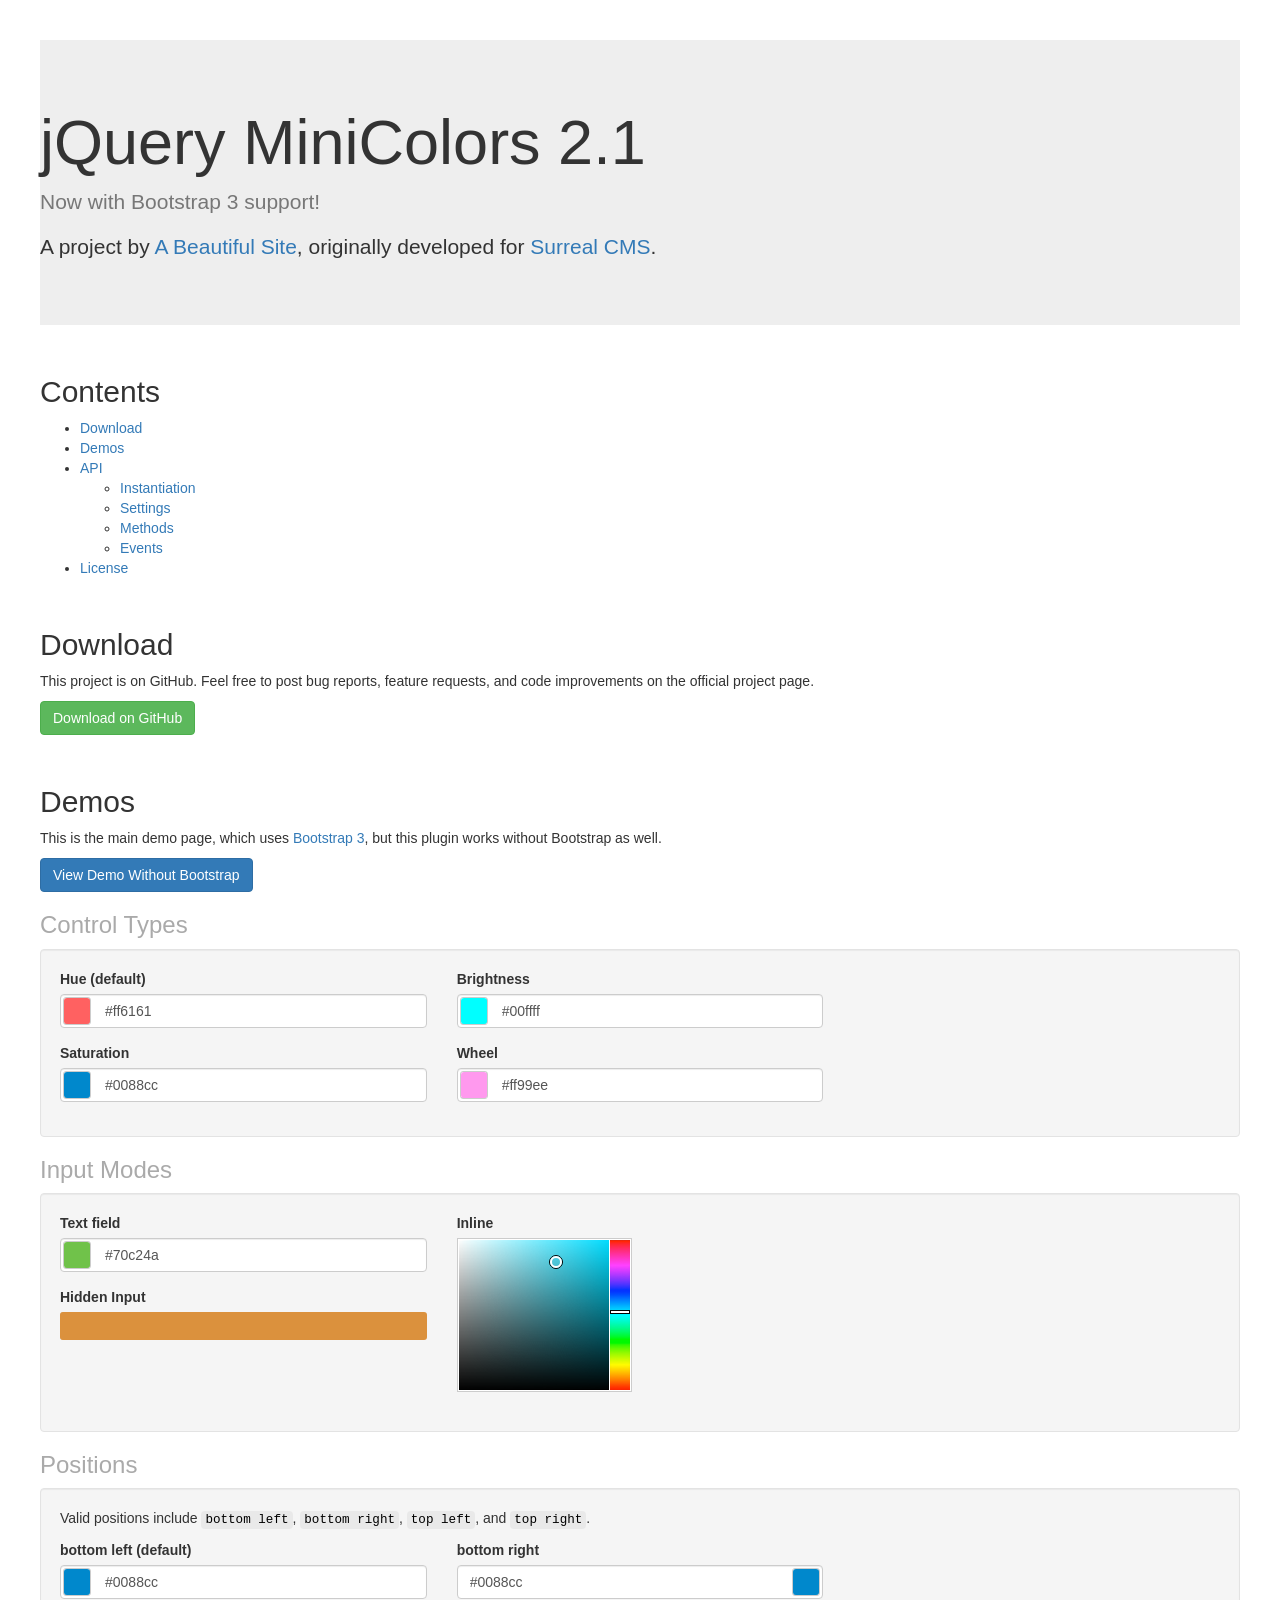
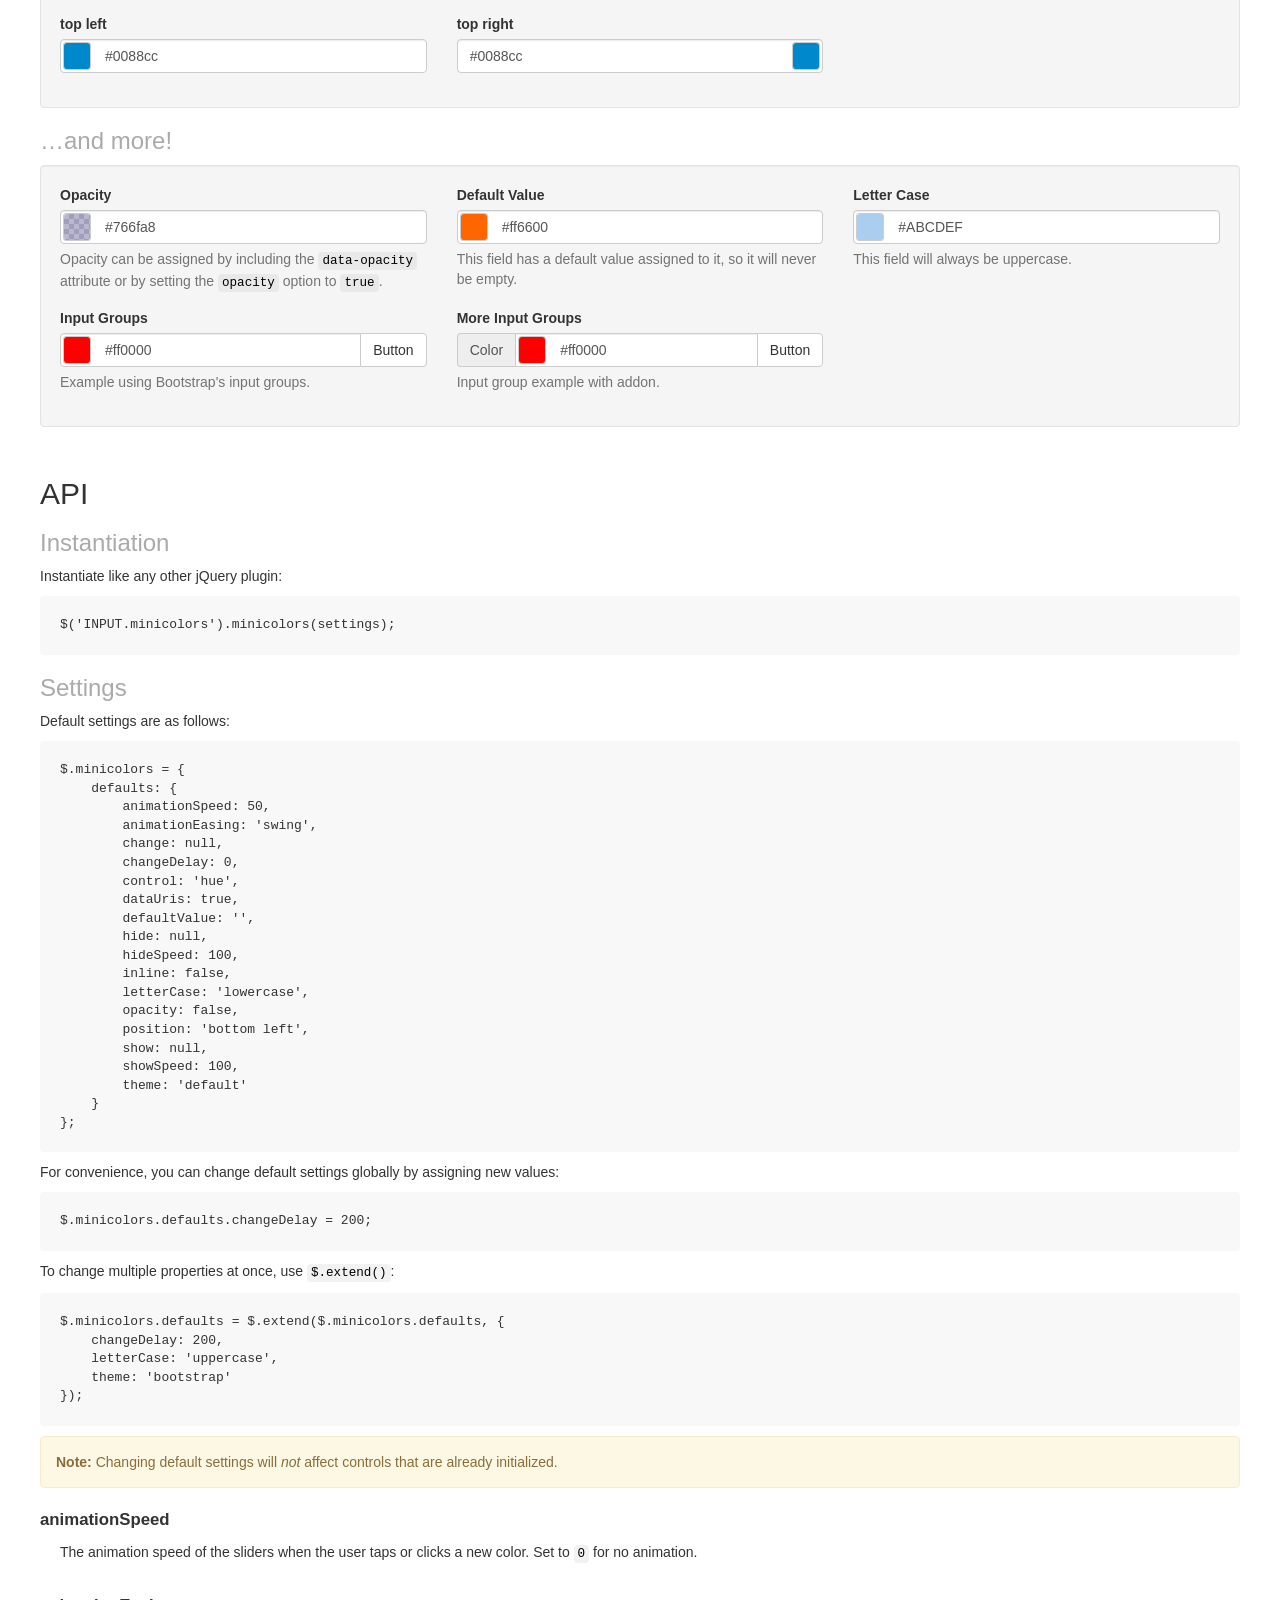
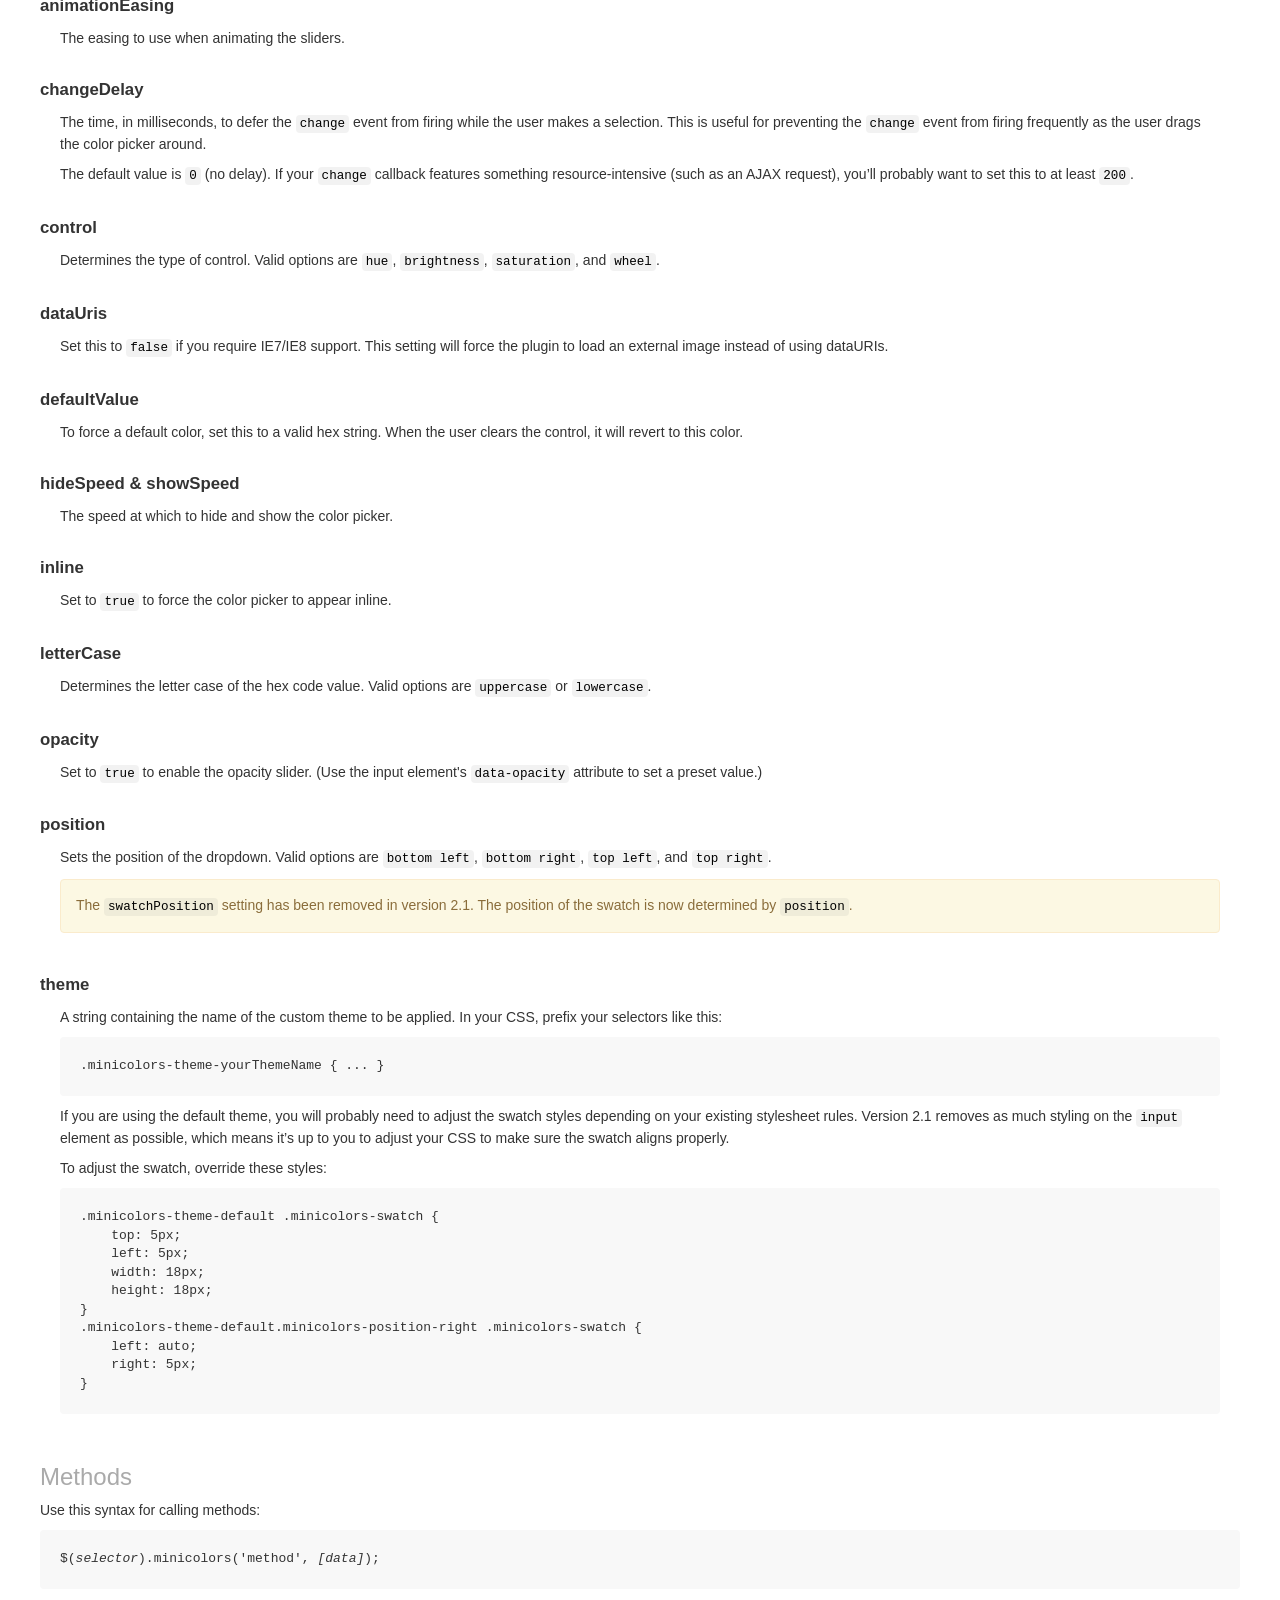
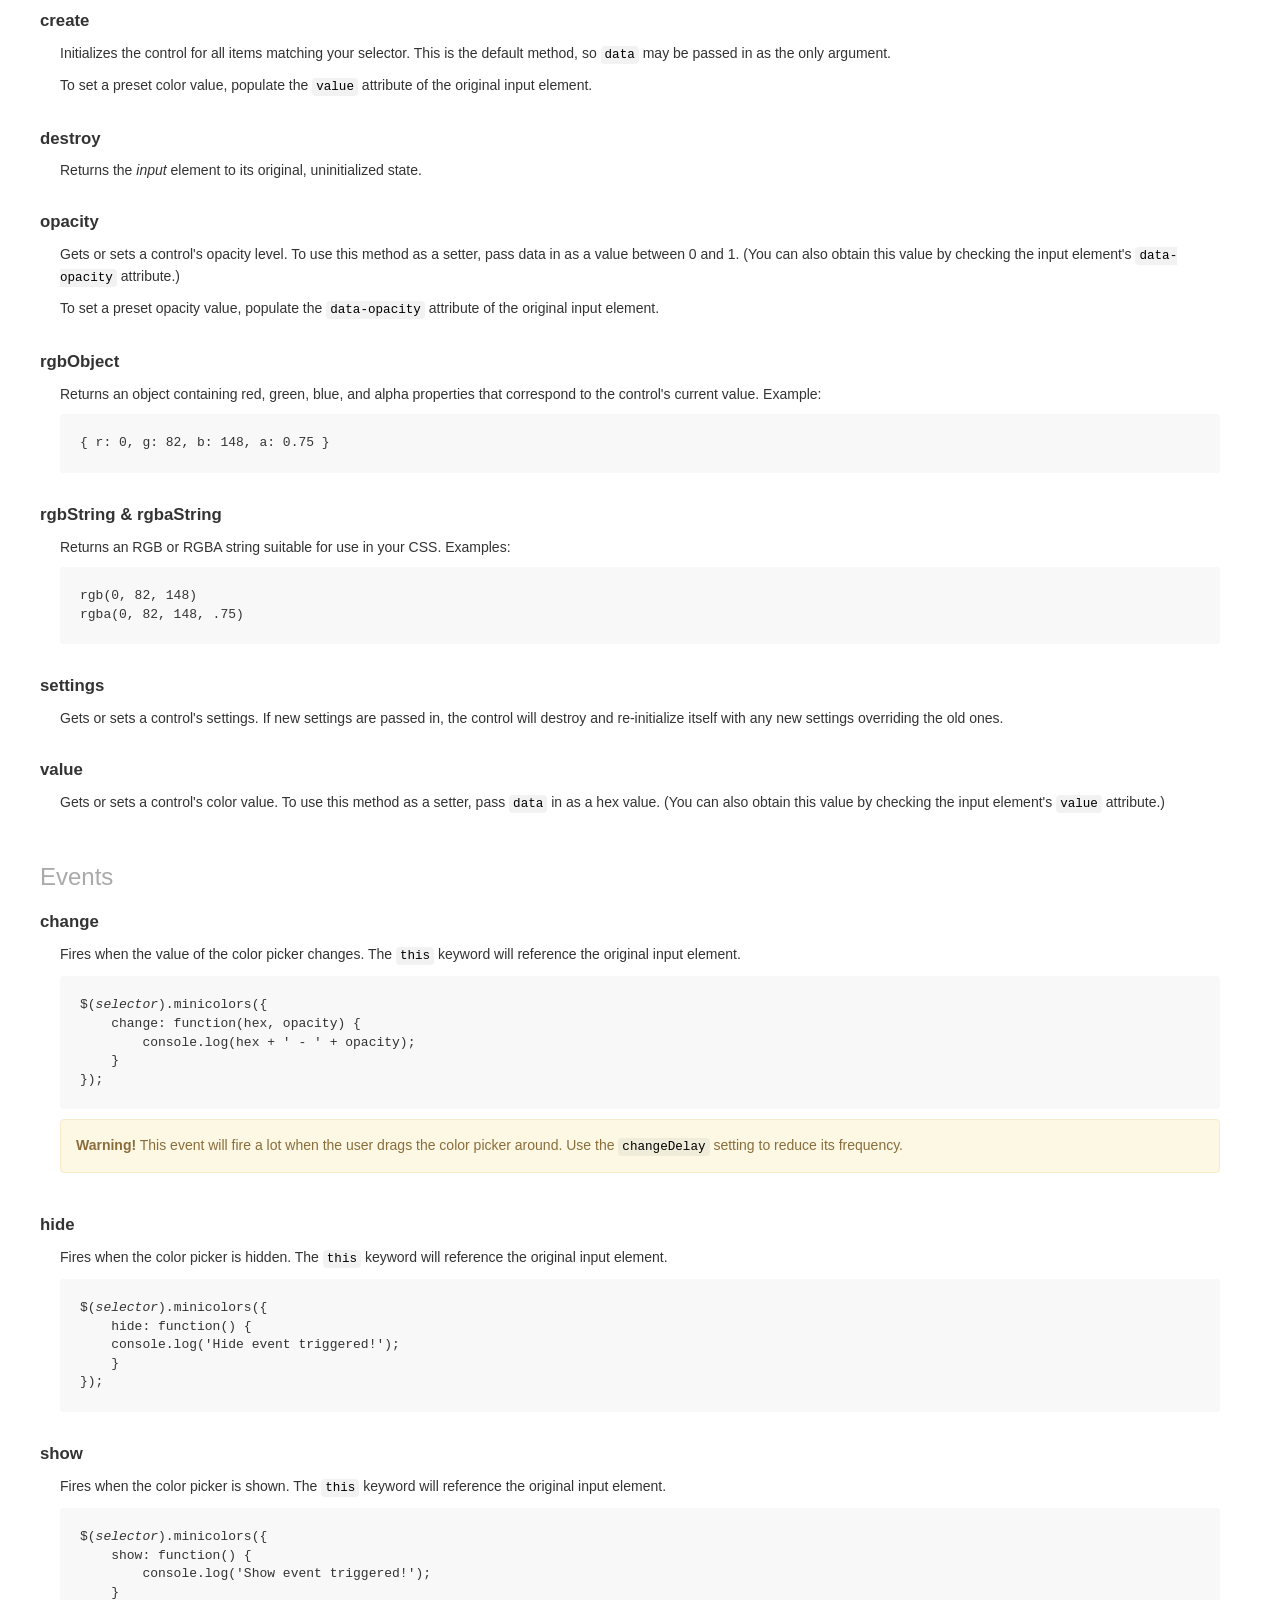
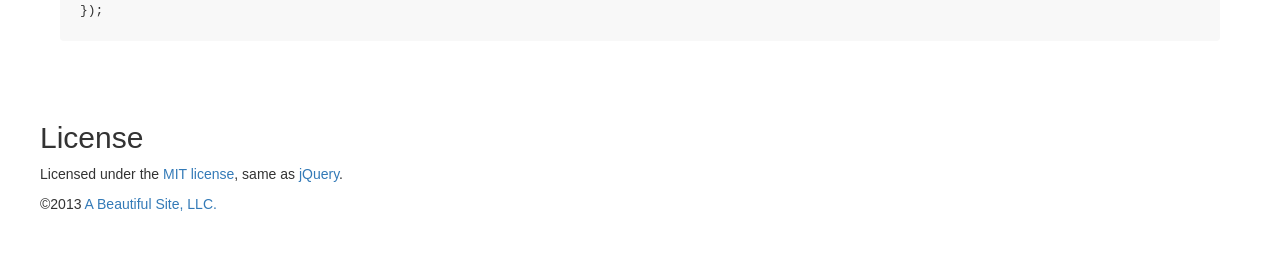
<file: theme/bower_components/minicolors/index.html>
<!DOCTYPE html>
<html>
<head>
    <title>jQuery MiniColors</title>
    <meta charset="utf-8">

    <!-- jQuery -->
    <script src="//ajax.googleapis.com/ajax/libs/jquery/1.10.2/jquery.min.js"></script>

    <!-- Bootstrap 3 -->
    <link rel="stylesheet" href="//netdna.bootstrapcdn.com/bootstrap/3.3.1/css/bootstrap.min.css">
    <script src="//netdna.bootstrapcdn.com/bootstrap/3.3.1/js/bootstrap.min.js"></script>

    <!-- MiniColors -->
    <script src="jquery.minicolors.js"></script>
    <link rel="stylesheet" href="jquery.minicolors.css">

    <style>
        dl {
            margin: 20px 0;
        }
        dt {
            font-size: 120%;
        }
        dd {
            padding: 10px 20px 20px 20px;
        }
        dd:last-child {
            border-bottom: none;
        }
        code {
            color: black;
            border: none;
            background: rgba(128, 128, 128, .1);
        }
        pre {
            background: #f8f8f8;
            border: none;
            color: #333;
            padding: 20px;
        }
        h2 {
            margin-top: 50px;
        }
        h3 {
            color: #aaa;
        }
    </style>

    <script>
        $(document).ready( function() {

            $('.demo').each( function() {
                //
                // Dear reader, it's actually very easy to initialize MiniColors. For example:
                //
                //  $(selector).minicolors();
                //
                // The way I've done it below is just for the demo, so don't get confused
                // by it. Also, data- attributes aren't supported at this time...they're
                // only used for this demo.
                //
                $(this).minicolors({
                    control: $(this).attr('data-control') || 'hue',
                    defaultValue: $(this).attr('data-defaultValue') || '',
                    inline: $(this).attr('data-inline') === 'true',
                    letterCase: $(this).attr('data-letterCase') || 'lowercase',
                    opacity: $(this).attr('data-opacity'),
                    position: $(this).attr('data-position') || 'bottom left',
                    change: function(hex, opacity) {
                        if( !hex ) return;
                        if( opacity ) hex += ', ' + opacity;
                        if( typeof console === 'object' ) {
                            console.log(hex);
                        }
                    },
                    theme: 'bootstrap'
                });

            });

        });
    </script>
</head>
<body>
    <div class="row" style="margin: 40px 40px;">
        <div class="col-12">

            <!-- Intro -->
            <div id="intro" class="jumbotron">
                <h1>jQuery MiniColors 2.1</h1>
                <p class="text-muted">
                    Now with Bootstrap 3 support!
                </p>
                <p>
                    A project by <a href="http://www.abeautifulsite.net/">A Beautiful Site</a>,
                    originally developed for <a href="http://www.surrealcms.com/">Surreal CMS</a>.
                </p>
            </div>

            <!-- Contents -->
            <h2 id="contents">Contents</h2>
            <ul>
                <li><a href="#download">Download</a></li>
                <li><a href="#demos">Demos</a></li>
                <li><a href="#api">API</a>
                    <ul>
                        <li><a href="#instantiation">Instantiation</a></li>
                        <li><a href="#settings">Settings</a></li>
                        <li><a href="#methods">Methods</a></li>
                        <li><a href="#events">Events</a></li>
                    </ul>
                </li>
                <li><a href="#license">License</a></li>
            </ul>

            <!-- Download -->
            <h2 id="download">Download</h2>
            <p>
                This project is on GitHub. Feel free to post bug reports, feature requests, and code
                improvements on the official project page.
            </p>
            <p>
                <a href="https://github.com/claviska/jquery-minicolors" class="btn btn-success">Download on GitHub</a>
            </p>

            <!-- Demos -->
            <h2 id="demos">Demos</h2>
            <p>
                This is the main demo page, which uses <a href="http://getbootstrap.com/">Bootstrap 3</a>,
                but this plugin works without Bootstrap as well.
            </p>
            <p>
                <a href="without-bootstrap.html" class="btn btn-primary">View Demo Without Bootstrap</a>
            </p>

            <!-- Control types -->
            <h3>Control Types</h3>
            <div class="well">
                <div class="row">
                    <div class="col-lg-4 col-sm-4 col-12">

                        <div class="form-group">
                            <label for="hue-demo">Hue (default)</label>
                            <input type="text" id="hue-demo" class="form-control demo" data-control="hue" value="#ff6161">
                        </div>
                        <div class="form-group">
                            <label for="saturation-demo">Saturation</label>
                            <input type="text" id="saturation-demo" class="form-control demo" data-control="saturation" value="#0088cc">
                        </div>
                    </div>

                    <div class="col-lg-4 col-sm-4 col-12">
                        <div class="form-group">
                            <label for="brightness-demo">Brightness</label>
                            <input type="text" id="brightness-demo" class="form-control demo" data-control="brightness" value="#00ffff">
                        </div>
                        <div class="form-group">
                            <label for="wheel-demo">Wheel</label>
                            <input type="text" id="wheel-demo" class="form-control demo" data-control="wheel" value="#ff99ee">
                        </div>
                    </div>
                </div>
            </div>

            <!-- Input modes -->
            <h3>Input Modes</h3>
            <div class="well">
                <div class="row">
                    <div class="col-lg-4 col-sm-4 col-12">
                        <div class="form-group">
                            <label for="text-field">Text field</label>
                            <br>
                            <input type="text" id="text-field" class="form-control demo" value="#70c24a">
                        </div>
                        <div class="form-group">
                            <label for="hidden-input">Hidden Input</label>
                            <br>
                            <input type="hidden" id="hidden-input" class="demo" value="#db913d">
                        </div>
                    </div>
                    <div class="col-lg-4 col-sm-4 col-12">
                        <div class="form-group">
                            <label for="inline">Inline</label>
                            <br>
                            <input type="text" id="inline" class="form-control demo" data-inline="true" value="#4fc8db">
                        </div>
                    </div>
                </div>
            </div>

            <!-- Positions -->
            <h3>Positions</h3>
            <div class="well">
                <p>
                    Valid positions include <code>bottom left</code>, <code>bottom right</code>, <code>top
                    left</code>, and <code>top right</code>.
                </p>
                <div class="row">
                    <div class="col-lg-4 col-sm-4 col-12">
                        <div class="form-group">
                            <label for="position-bottom-left">bottom left (default)</label>
                            <input type="text" id="position-bottom-left" class="form-control demo" data-position="bottom left" value="#0088cc">
                        </div>
                        <div class="form-group">
                            <label for="position-top-left">top left</label>
                            <input type="text" id="position-top-left" class="form-control demo" data-position="top left" value="#0088cc">
                        </div>
                    </div>
                    <div class="col-lg-4 col-sm-4 col-12">
                        <div class="form-group">
                            <label for="position-bottom-right">bottom right</label>
                            <input type="text" id="position-bottom-right" class="form-control demo" data-position="bottom right" value="#0088cc">
                        </div>
                        <div class="form-group">
                            <label for="position-top-right">top right</label>
                            <input type="text" id="position-top-right" class="form-control demo" data-position="top right" value="#0088cc">
                        </div>
                    </div>
                    <div class="col-lg-4 col-sm-4 col-12">
                    </div>
                </div>
            </div>

            <!-- and more -->
            <h3>&hellip;and more!</h3>
            <div class="well">
                <div class="row">
                    <div class="col-lg-4 col-sm-4 col-12">
                        <div class="form-group">
                            <label for="opacity">Opacity</label>
                            <br>
                            <input type="text" id="opacity" class="form-control demo" data-opacity=".5" value="#766fa8">
                            <span class="help-block">
                                Opacity can be assigned by including the <code>data-opacity</code> attribute
                                or by setting the <code>opacity</code> option to <code>true</code>.
                            </span>
                        </div>
                    </div>
                    <div class="col-lg-4 col-sm-4 col-12">
                        <div class="form-group">
                            <label for="default-value">Default Value</label>
                            <br>
                            <input type="text" id="default-value" class="form-control demo" data-defaultValue="#ff6600">
                            <span class="help-block">
                                This field has a default value assigned to it, so it will never be empty.
                            </span>
                        </div>
                    </div>
                    <div class="col-lg-4 col-sm-4 col-12">
                        <div class="form-group">
                            <label for="letter-case">Letter Case</label>
                            <br>
                            <input type="text" id="letter-case" class="form-control demo" data-letterCase="uppercase" value="#abcdef">
                            <span class="help-block">
                                This field will always be uppercase.
                            </span>
                        </div>
                    </div>
                </div>
                <div class="row">
                    <div class="col-lg-4 col-sm-4 col-12">
                        <div class="form-group">
                            <label for="input-group">Input Groups</label>
                            <div class="input-group">
                                <input type="text" id="input-group" class="form-control demo" value="#ff0000"/>
                                <span class="input-group-btn">
                                    <button class="btn btn-default" type="button">Button</button>
                                </span>
                            </div>
                            <span class="help-block">
                                Example using Bootstrap's input groups.
                            </span>
                        </div>
                    </div>
                    <div class="col-lg-4 col-sm-4 col-12">
                        <div class="form-group">
                            <label for="more-input-group">More Input Groups</label>
                            <div class="input-group">
                                <span class="input-group-addon">Color</span>
                                <input type="text" id="more-input-group" class="form-control demo" value="#ff0000"/>
                                <span class="input-group-btn">
                                    <button class="btn btn-default" type="button">Button</button>
                                </span>
                            </div>
                            <span class="help-block">
                                Input group example with addon.
                            </span>
                        </div>
                    </div>
                </div>
            </div>

            <!-- API -->
            <h2 id="api">API</h2>

            <!-- Instantiation -->
            <h3 id="instantiation">Instantiation</h3>
            <p>
                Instantiate like any other jQuery plugin:
            </p>
            <pre>$('INPUT.minicolors').minicolors(settings);</pre>

            <!-- Settings -->
            <h3 id="settings">Settings</h3>

            <p>
                Default settings are as follows:
            </p>
<pre>
$.minicolors = {
    defaults: {
        animationSpeed: 50,
        animationEasing: 'swing',
        change: null,
        changeDelay: 0,
        control: 'hue',
        dataUris: true,
        defaultValue: '',
        hide: null,
        hideSpeed: 100,
        inline: false,
        letterCase: 'lowercase',
        opacity: false,
        position: 'bottom left',
        show: null,
        showSpeed: 100,
        theme: 'default'
    }
};
</pre>
            <p>
                For convenience, you can change default settings globally by assigning new values:
            </p>
<pre>
$.minicolors.defaults.changeDelay = 200;
</pre>
            <p>
                To change multiple properties at once, use <code>$.extend()</code>:
            </p>
<pre>
$.minicolors.defaults = $.extend($.minicolors.defaults, {
    changeDelay: 200,
    letterCase: 'uppercase',
    theme: 'bootstrap'
});
</pre>
            <p class="alert alert-warning">
                <strong>Note:</strong> Changing default settings will <em>not</em> affect controls that
                are already initialized.
            </p>



            <dl>
                <dt>animationSpeed</dt>
                <dd>
                    <p>
                        The animation speed of the sliders when the user taps or clicks a new color. Set to
                        <code>0</code> for no animation.
                    </p>
                </dd>

                <dt>animationEasing</dt>
                <dd>
                    <p>
                        The easing to use when animating the sliders.
                    </p>
                </dd>

                <dt>changeDelay</dt>
                <dd>
                    <p>
                        The time, in milliseconds, to defer the <code>change</code> event from firing while
                        the user makes a selection. This is useful for preventing the <code>change</code> event
                        from firing frequently as the user drags the color picker around.
                    </p>
                    <p>
                        The default value is <code>0</code> (no delay). If your <code>change</code> callback
                        features something resource-intensive (such as an AJAX request), you’ll probably want
                        to set this to at least <code>200</code>.
                    </p>
                </dd>

                <dt>control</dt>
                <dd>
                    <p>
                        Determines the type of control. Valid options are <code>hue</code>, <code>brightness</code>,
                        <code>saturation</code>, and <code>wheel</code>.
                    </p>
                </dd>

                <dt>dataUris</dt>
                <dd>
                    <p>
                        Set this to <code>false</code> if you require IE7/IE8 support. This setting will
                        force the plugin to load an external image instead of using dataURIs.
                    </p>
                </dd>

                <dt>defaultValue</dt>
                <dd>
                    <p>
                        To force a default color, set this to a valid hex string. When the user clears the
                        control, it will revert to this color.
                    </p>
                </dd>

                <dt>hideSpeed &amp; showSpeed</dt>
                <dd>
                    <p>
                        The speed at which to hide and show the color picker.
                    </p>
                </dd>

                <dt>inline</dt>
                <dd>
                    <p>
                        Set to <code>true</code> to force the color picker to appear inline.
                    </p>
                </dd>

                <dt>letterCase</dt>
                <dd>
                    <p>
                        Determines the letter case of the hex code value. Valid options are <code>uppercase</code>
                        or <code>lowercase</code>.
                    </p>
                </dd>

                <dt>opacity</dt>
                <dd>
                    <p>
                        Set to <code>true</code> to enable the opacity slider. (Use the input element's
                        <code>data-opacity</code> attribute to set a preset value.)
                    </p>
                </dd>

                <dt>position</dt>
                <dd>
                    <p>
                        Sets the position of the dropdown. Valid options are <code>bottom left</code>,
                        <code>bottom right</code>, <code>top left</code>, and <code>top right</code>.
                    </p>
                    <p class="alert alert-warning">
                        The <code>swatchPosition</code> setting has been removed in version 2.1. The position
                        of the swatch is now determined by <code>position</code>.
                    </p>
                </dd>

                <dt>theme</dt>
                <dd>
                    <p>
                        A string containing the name of the custom theme to be applied. In your CSS, prefix
                        your selectors like this:
                    </p>
<pre>
.minicolors-theme-yourThemeName { ... }
</pre>
                    <p>
                        If you are using the default theme, you will probably need to adjust the swatch
                        styles depending on your existing stylesheet rules. Version 2.1 removes as much
                        styling on the <code>input</code> element as possible, which means it’s up to
                        you to adjust your CSS to make sure the swatch aligns properly.
                    </p>
                    <p>
                        To adjust the swatch, override these styles:
                    </p>
<pre>
.minicolors-theme-default .minicolors-swatch {
    top: 5px;
    left: 5px;
    width: 18px;
    height: 18px;
}
.minicolors-theme-default.minicolors-position-right .minicolors-swatch {
    left: auto;
    right: 5px;
}
</pre>
                    </div>
                </dd>
            </dl>

            <!-- Methods -->
            <h3 id="methods">Methods</h3>
            <p>Use this syntax for calling methods:</p>
            <pre>$(<em>selector</em>).minicolors('method', <em>[data]</em>);</pre>
            <dl>
                <dt>create</dt>
                <dd>
                    <p>
                        Initializes the control for all items matching your selector. This is the default
                        method, so <code>data</code> may be passed in as the only argument.
                    </p>
                    <p>
                        To set a preset color value, populate the <code>value</code> attribute of the original
                        input element.
                    </p>
                </dd>

                <dt>destroy</dt>
                <dd>
                    <p>
                        Returns the <em>input</em> element to its original, uninitialized state.
                    </p>
                </dd>

                <dt>opacity</dt>
                <dd>
                    <p>
                        Gets or sets a control's opacity level. To use this method as a setter, pass data in
                        as a value between 0 and 1. (You can also obtain this value by checking the input
                        element's <code>data-opacity</code> attribute.)
                    </p>
                    <p>
                        To set a preset opacity value, populate the <code>data-opacity</code> attribute of the
                        original input element.
                    </p>
                </dd>

                <dt>rgbObject</dt>
                <dd>
                    <p>
                        Returns an object containing red, green, blue, and alpha properties that correspond to
                        the control's current value. Example:
                    </p>
                    <pre>{ r: 0, g: 82, b: 148, a: 0.75 }</pre>
                </dd>

                <dt>rgbString &amp; rgbaString</dt>
                <dd>
                    <p>
                        Returns an RGB or RGBA string suitable for use in your CSS. Examples:
                    </p>
<pre>
rgb(0, 82, 148)
rgba(0, 82, 148, .75)
</pre>
                </dd>

                <dt>settings</dt>
                <dd>
                    <p>
                        Gets or sets a control's settings. If new settings are passed in, the control will
                        destroy and re-initialize itself with any new settings overriding the old ones.
                    </p>
                </dd>

                <dt>value</dt>
                <dd>
                    <p>
                        Gets or sets a control's color value. To use this method as a setter, pass
                        <code>data</code> in as a hex value. (You can also obtain this value by checking the
                        input element's <code>value</code> attribute.)
                    </p>
                </dd>
            </dl>

            <!-- Events -->
            <h3 id="events">Events</h3>
            <dl>
                <dt>change</dt>
                <dd>
                    <p>Fires when the value of the color picker changes. The <code>this</code> keyword will reference the original input element.
<pre>
$(<em>selector</em>).minicolors({
    change: function(hex, opacity) {
        console.log(hex + ' - ' + opacity);
    }
});
</pre>
                    <p class="alert alert-warning">
                        <strong>Warning!</strong> This event will fire a lot when the user drags the
                        color picker around. Use the <code>changeDelay</code> setting to reduce its
                        frequency.
                    </p>
                </dd>

                <dt>hide</dt>
                <dd>
                    <p>
                        Fires when the color picker is hidden. The <code>this</code> keyword will reference
                        the original input element.
                    </p>
<pre>
$(<em>selector</em>).minicolors({
    hide: function() {
    console.log('Hide event triggered!');
    }
});
</pre>
                </dd>

                <dt>show</dt>
                <dd>
                    <p>
                        Fires when the color picker is shown. The <code>this</code> keyword will reference
                        the original input element.
                    </p>
<pre>
$(<em>selector</em>).minicolors({
    show: function() {
        console.log('Show event triggered!');
    }
});
</pre>
                </dd>
            </dl>

            <h2 id="license">License</h2>
            <p>
                Licensed under the <a href="http://opensource.org/licenses/MIT">MIT license</a>,
                same as <a href="https://jquery.org/license/">jQuery</a>.
            </p>
            <p>
                &copy;2013 <a href="http://www.abeautifulsite.net/">A Beautiful Site, LLC.</a>
            </p>
        </div>
    </div>
</body>
</html>
</file>
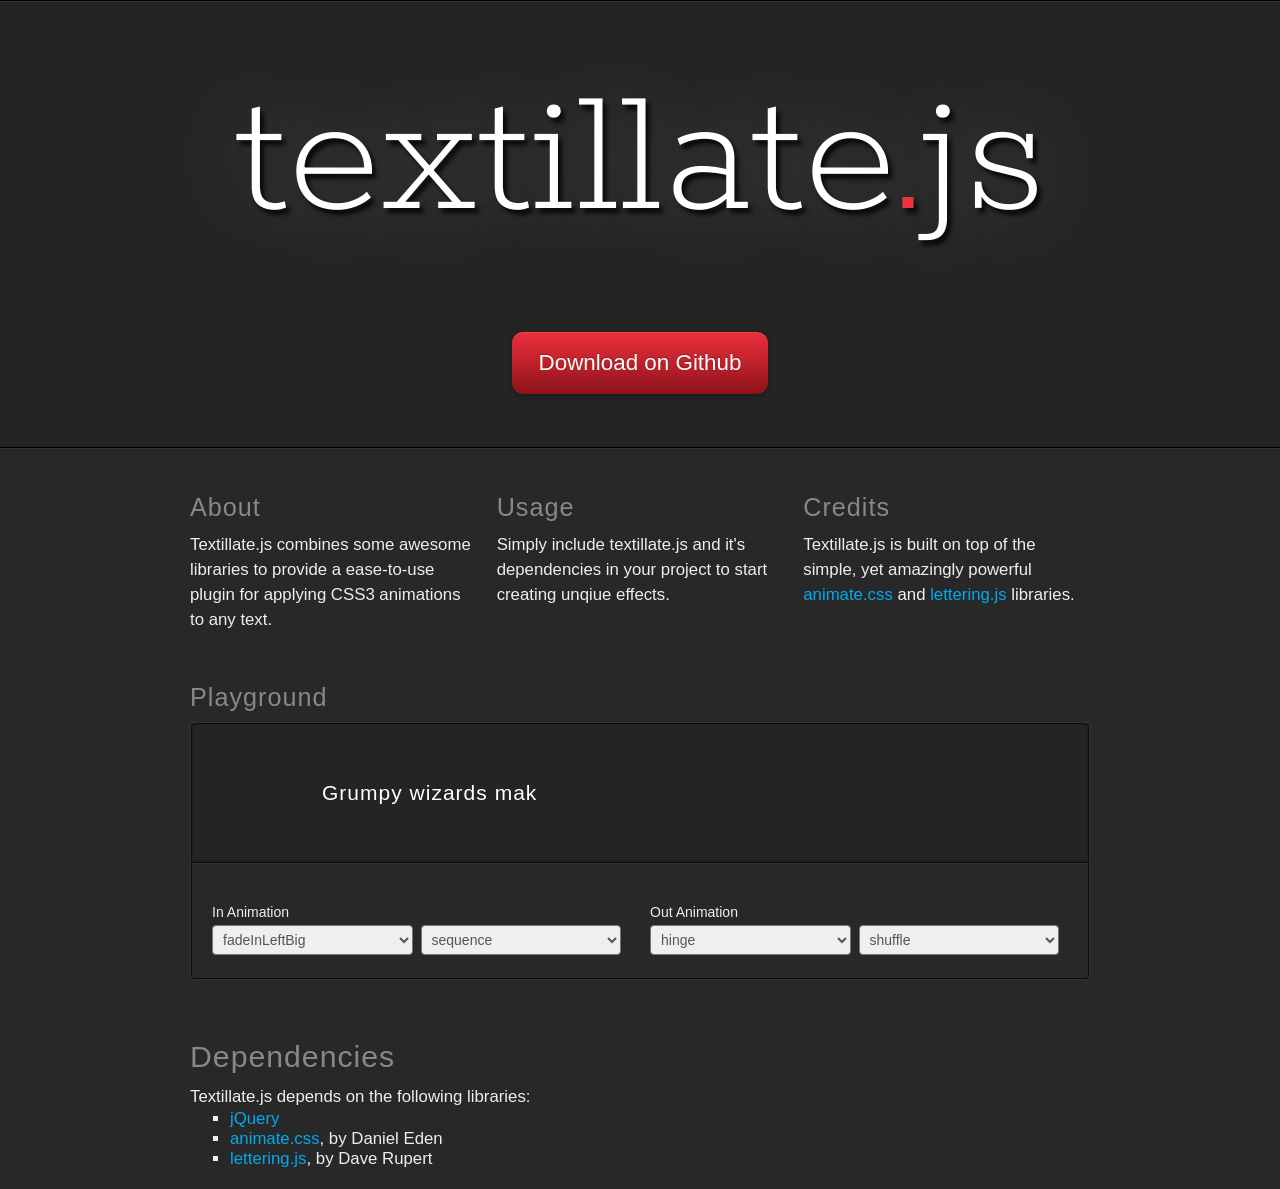
<file: theme/bower_components/textillate/index.html>
<!DOCTYPE HTML>
<html>
  <meta charset="utf-8">
  <meta http-equiv="X-UA-Compatible" content="chrome=1">
  <meta name="viewport" content="width=device-width, initial-scale=1.0">
  <title>Textillate.js</title>
  <link href="assets/animate.css" rel="stylesheet">
  <link href="assets/style.css" rel="stylesheet">
  <link href='http://fonts.googleapis.com/css?family=Rokkitt' rel='stylesheet' type='text/css'>
  <body>
  	<!--<a href="https://github.com/jschr/textillate"><img style="position: absolute; top: 0; right: 0; border: 0;" src="https://s3.amazonaws.com/github/ribbons/forkme_right_darkblue_121621.png" alt="Fork me on GitHub"></a>-->
    <div class="decal"></div>
		<div class="jumbotron">
			<div class="container">
  		  <h1 class="glow in tlt">textillate.js</h1>
  		  <p class="tlt" data-in-effect="bounceInDown">
  		  	A simple plugin for CSS3 text animations.
  		  </p>
        <a href="https://github.com/jschr/textillate" class="btn fade in">Download on Github</a>
  		</div>
  	</div>
    <div class="decal"></div>
  	<div class="container fade in">
      <div class="about">
        <div class="grid grid-pad">
          <section class="col-1-3">
            <h2>About</h2>
            <p>Textillate.js combines some awesome libraries to provide a ease-to-use plugin for applying CSS3 animations to any text.</p>
          </section>
          <section class="col-1-3">
            <h2>Usage</h2>
            <p>Simply include textillate.js and it's dependencies in your project to start creating unqiue effects.</p>
          </section>
          <section class="col-1-3">
            <h2>Credits</h2>
            <p>Textillate.js is built on top of the simple, yet amazingly powerful <a href="http://daneden.me/animate">animate.css</a> and <a href="http://letteringjs.com">lettering.js</a> libraries.</p>
          </section>
        </div>
      </div>
      <!--<div class="grid grid-pad">
        <section class="col-1-1">
          <h2>Examples</h2>
          <pre><code class="xml"><span id="example">Some Text</span></code></pre>
          <pre><code class="javascript">$('#example').textillate()</code></pre>
        </section>
      </div>-->
      <div class="grid grid-pad">
        <section class="col-1-1">
            <h2>Playground</h2>
            <div class="playground grid">
              <div class="col-1-1 viewport">
                  <div class="tlt">
                    <ul class="texts" style="display: none">
                      <li>Grumpy wizards make toxic brew for the evil Queen and Jack.</li>
                      <li>The quick brown fox jumps over the lazy dog.</li>
                    </ul>
                  </div>
              </div>
              <div class="col-1-1 controls" style="padding-right: 0">
                <form class="grid grid-pad">
                  <div class="control col-1-2">
                    <label>In Animation</label>
                    <select data-key="effect" data-type="in"></select>
                    <select data-key="type" data-type="in">
                      <option value="">sequence</option>
                      <option value="reverse">reverse</option>
                      <option value="sync">sync</option>
                      <option value="shuffle">shuffle</option>
                    </select>
                  </div>
                  <div class="control col-1-2">
                    <label>Out Animation</label>
                    <select data-key="effect" data-type="out"></select>
                    <select data-key="type" data-type="out">
                      <option value="">sequence</option>
                      <option value="reverse">reverse</option>
                      <option value="sync">sync</option>
                      <option selected="selected" value="shuffle">shuffle</option>
                    </select>
                  </div>
                </form>
              </div>
            </div>
        </section>
      </div>
      <div class="grid grid-pad">
        <section class="col-1-1 deps">
            <h2>Dependencies</h2>
            <p>Textillate.js depends on the following libraries: </p>
            <div>
              <ul>
                <li><a href="http://jquery.com/">jQuery</a></li>
                <li><a href="http://daneden.me/animate/">animate.css</a>, by Daniel Eden</li>
                <li><a href="http://letteringjs.com/">lettering.js</a>, by Dave Rupert</li>
              </ul>
            </div>
        </section>
      </div>
  	</div>

<script src="http://ajax.googleapis.com/ajax/libs/jquery/1.9.0/jquery.min.js"></script>
<script src="assets/jquery.fittext.js"></script>
<script src="assets/jquery.lettering.js"></script>
<script src="http://yandex.st/highlightjs/7.3/highlight.min.js"></script>
<script src="jquery.textillate.js"></script>
<script>hljs.initHighlightingOnLoad();</script>
<script>
  $(function (){
    var log = function (msg) {
      return function () {
        if (console) console.log(msg);
      }
    }
    $('code').each(function () {
      var $this = $(this);
      $this.text($this.html());
    })

    var animateClasses = 'flash bounce shake tada swing wobble pulse flip flipInX flipOutX flipInY flipOutY fadeIn fadeInUp fadeInDown fadeInLeft fadeInRight fadeInUpBig fadeInDownBig fadeInLeftBig fadeInRightBig fadeOut fadeOutUp fadeOutDown fadeOutLeft fadeOutRight fadeOutUpBig fadeOutDownBig fadeOutLeftBig fadeOutRightBig bounceIn bounceInDown bounceInUp bounceInLeft bounceInRight bounceOut bounceOutDown bounceOutUp bounceOutLeft bounceOutRight rotateIn rotateInDownLeft rotateInDownRight rotateInUpLeft rotateInUpRight rotateOut rotateOutDownLeft rotateOutDownRight rotateOutUpLeft rotateOutUpRight hinge rollIn rollOut';

    var $form = $('.playground form')
      , $viewport = $('.playground .viewport');

    var getFormData = function () {
      var data = { 
        loop: true, 
        in: { callback: log('in callback called.') }, 
        out: { callback: log('out callback called.') }
      };
      
      $form.find('[data-key="effect"]').each(function () {
        var $this = $(this)
          , key = $this.data('key')
          , type = $this.data('type');

          data[type][key] = $this.val();
      });

      $form.find('[data-key="type"]').each(function () {
        var $this = $(this)
          , key = $this.data('key')
          , type = $this.data('type')
          , val = $this.val();

          data[type].shuffle = (val === 'shuffle');
          data[type].reverse = (val === 'reverse');
          data[type].sync = (val === 'sync');
      });

      return data;
    };

    $.each(animateClasses.split(' '), function (i, value) {
      var type = '[data-type]'
        , option = '<option value="' + value + '">' + value + '</option>';

      if (/Out/.test(value) || value === 'hinge') {
        type = '[data-type="out"]';
      } else if (/In/.test(value)) {
        type = '[data-type="in"]';
      } 

      if (type) {
        $form.find('[data-key="effect"]' + type).append(option);        
      }
    });

    $form.find('[data-key="effect"][data-type="in"]').val('fadeInLeftBig');
    $form.find('[data-key="effect"][data-type="out"]').val('hinge');

    $('.jumbotron h1')
      .fitText(0.5)
      .textillate({ in: { effect: 'flipInY' }});
    
    $('.jumbotron p')
      .fitText(3.2, { maxFontSize: 18 })
      .textillate({ initialDelay: 1000, in: { delay: 3, shuffle: true } });

    setTimeout(function () {
        $('.fade').addClass('in');
    }, 250);

    setTimeout(function () {
      $('h1.glow').removeClass('in');
    }, 2000);

    var $tlt = $viewport.find('.tlt')
      .on('start.tlt', log('start.tlt triggered.'))
      .on('inAnimationBegin.tlt', log('inAnimationBegin.tlt triggered.'))
      .on('inAnimationEnd.tlt', log('inAnimationEnd.tlt triggered.'))
      .on('outAnimationBegin.tlt', log('outAnimationBegin.tlt triggered.'))
      .on('outAnimationEnd.tlt', log('outAnimationEnd.tlt triggered.'))
      .on('end.tlt', log('end.tlt'));
    
    $form.on('change', function () {
      var obj = getFormData();
      $tlt.textillate(obj);
    }).trigger('change');

  });

	</script>
  </body>
</html>
</file>
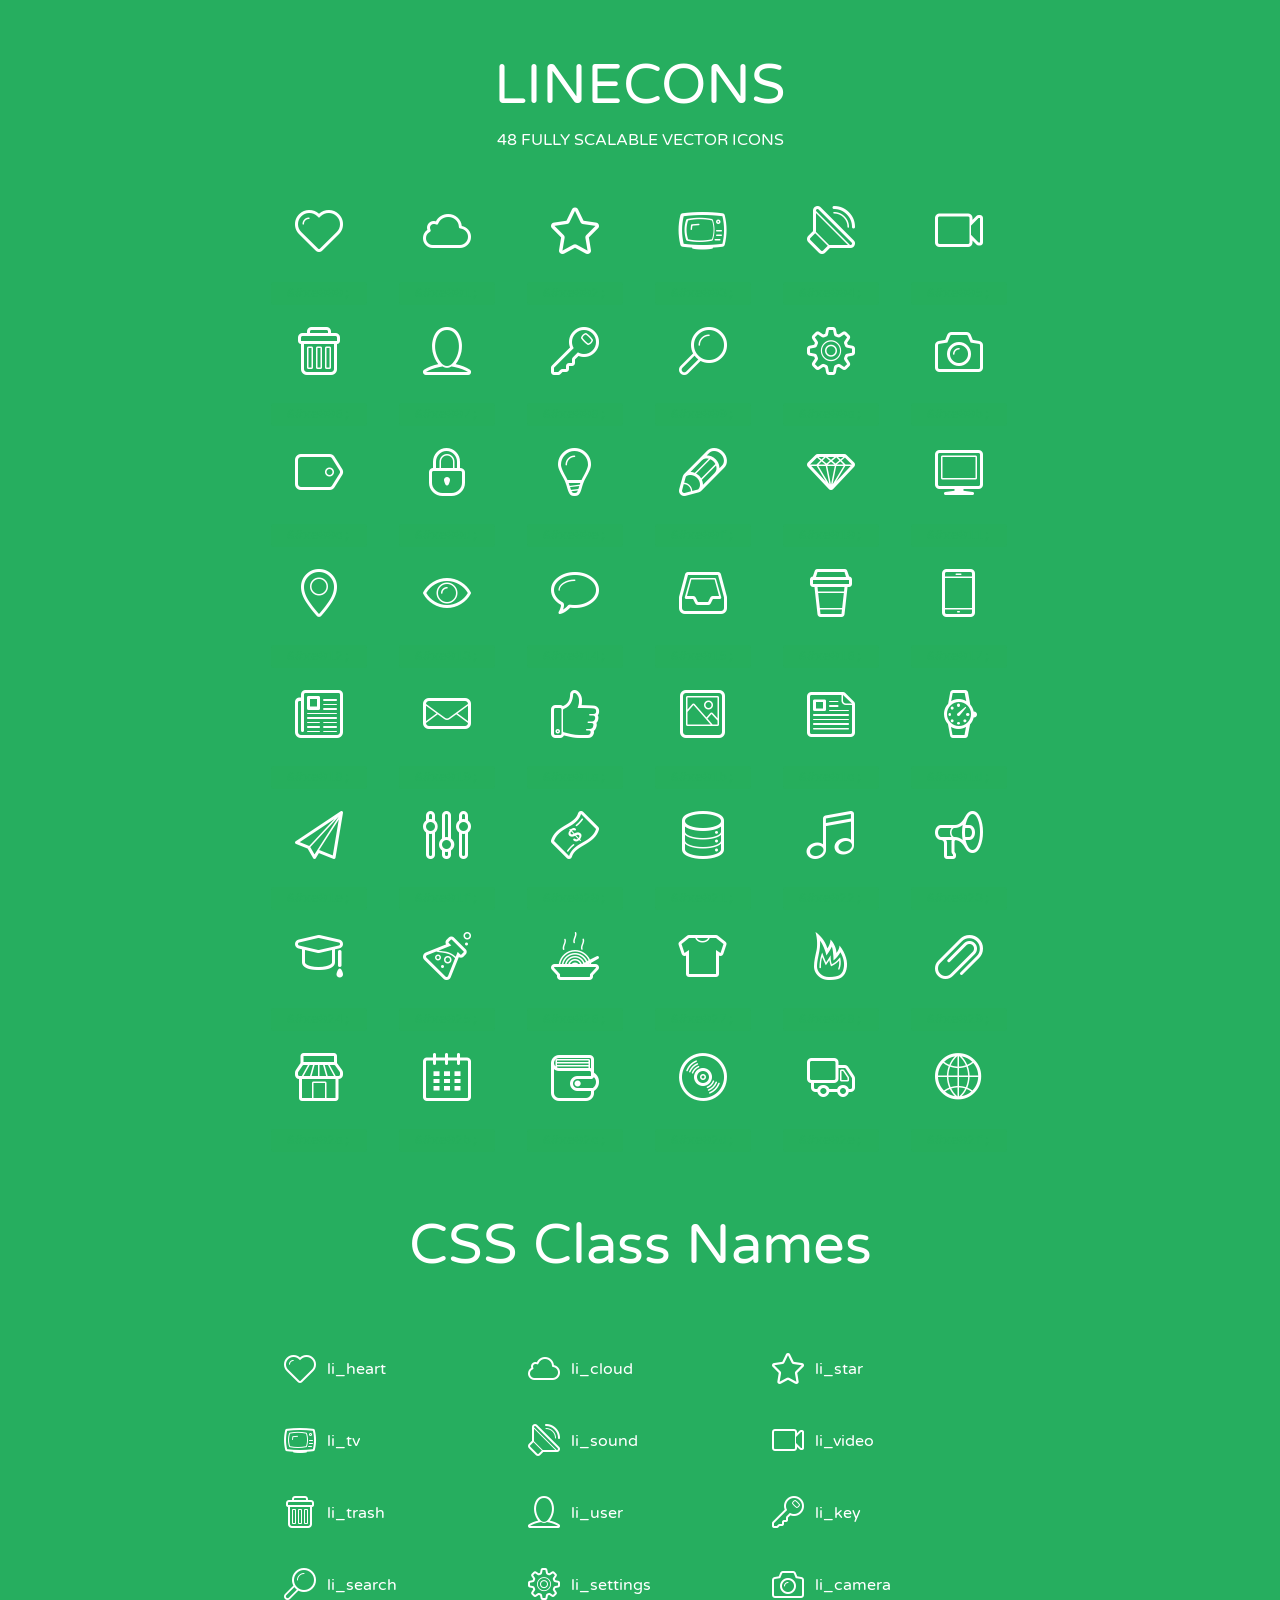
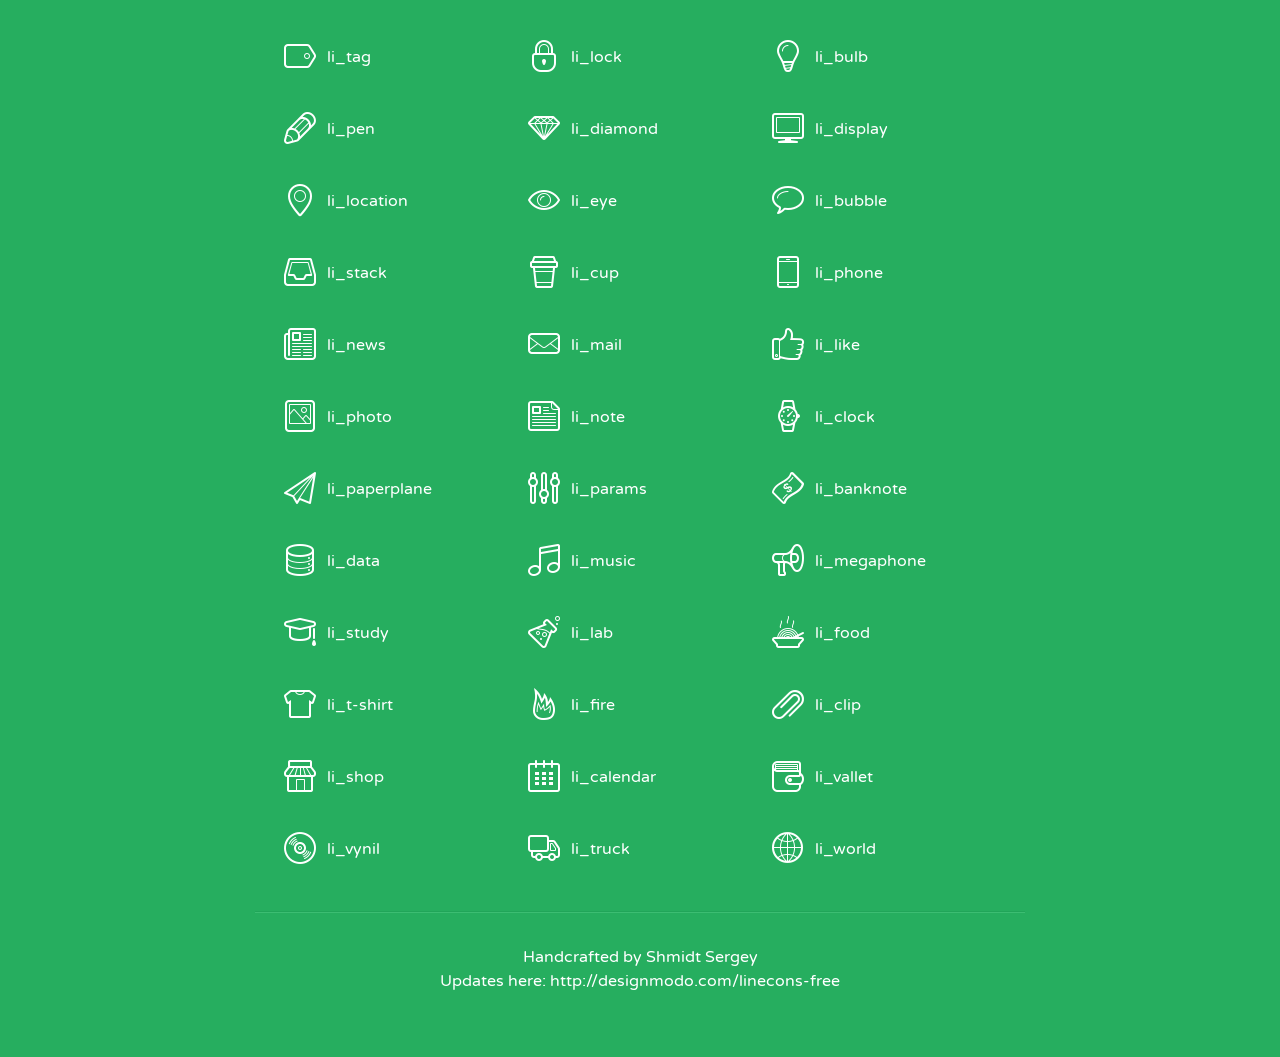
<file: theme/lib/linecons/index.html>
<!doctype html>
<html>
<head>
<title>LINECONS - 48 Fully Scalable Vector Icons</title>
<link rel="stylesheet" href="style.css" />
<link href='http://fonts.googleapis.com/css?family=Varela+Round' rel='stylesheet' type='text/css'>
<!--[if lte IE 7]><script src="lte-ie7.js"></script><![endif]-->

<!-- 

Thanks http://icomoon.io/app/ for amazing service!

-->


<style>
	section, header, footer {display: block;}
	body {
		font-family: 'Varela Round', sans-serif;
		color: #333333;
		line-height: 1.5;
		font-size: 16px;
		background:#26ae5f;
		color:white;
		-moz-text-shadow: 0 1px 1px rgba(0, 0, 0, 0.21);
		-webkit-text-shadow: 0 1px 1px rgba(0, 0, 0, 0.21);
	}
	* {
		-moz-box-sizing: border-box;
		-webkit-box-sizing: border-box;
		box-sizing: border-box;
		margin: 0;
		padding: 0;
	}
	.glyph {
		float: left;
		text-align: center;
		padding: .5em;
		margin: 0 .5em;
		width: 7em;
		border-radius: .375em;
		top:0;
		position:relative;
		-webkit-transition:0.2s ease-in;
		-o-transition:0.2s ease-in;
		-moz-transition:0.2s ease-in;
		-ie-transition:0.2s ease-in;
		transition:0.2s ease-in;
	}
	.glyph input {
		width: 100%;
		text-align: center;
		font-family: consolas, monospace;
		border-radius:3px;
		border:none;
		padding:4px;
		background:#26AE5C;
		color:#26AE5C;
		-webkit-transition:0.2s ease-in;
		-o-transition:0.2s ease-in;
		-moz-transition:0.2s ease-in;
		-ie-transition:0.2s ease-in;
		transition:0.2s ease-in;
	}
	.glyph:hover input {
		background:#26ae5f;
		padding:4px;
		color:#ffffff;
	}
	.glyph:hover {
		-webkit-transition: all 0.5s ease-out;
		background:#222821;
		color:#fff;
		text-shadow: none;
		-moz-text-shadow: none;
		-webkit-text-shadow: none;
		top:-5px;
		position:relative;
	}
	.glyph input, .mtm {
		margin-top: .75em;
	}
	.w-main {
		width: 770px;
		text-align:center;
	}
	.centered {
		margin-left: auto;
		margin-right: auto;
	}
	.fs1 {
		font-size: 3em;
	}
	header {
		margin: 2em 0;
		padding-bottom: .5em;
	}
	header h1 {
		font-size: 3.5em;
		font-weight: normal;
	}
	.clearfix:before, .clearfix:after { content: ""; display: table; }
	.clearfix:after, .clear { clear: both; }
	footer {
		margin: 2em 0;
		padding: 2em 0;
		border-top: 1px solid rgb(60, 189, 114);
		box-shadow: 0 -1px rgb(33, 165, 89);
	}
	a, a:visited {
		color: #ffffff; text-decoration:none;
	}
	a:hover, a:focus {color: #222821; text-decoration:none;}
	.box1 {
		display: inline-block;
		width: 14em;
		padding: .25em .5em;
		margin: .5em 1em .5em 0;
		text-align:left;
		
	}
	.box1 span { 
		font-size:2em;
		position: relative;
		top: 0.25em;
		margin-right: 0.1em;
	}
</style>
</head>
<body>
	<div class="w-main centered">
	<section class="mtm clearfix" id="glyphs">
	<header>
		<h1>LINECONS</h1>
		<p>48 FULLY SCALABLE VECTOR ICONS</p>
	</header>
	<div class="glyph">
		<div class="fs1" aria-hidden="true" data-icon="&#xe000;"></div>
		<input type="text" readonly="readonly" value="&amp;#xe000;" />
	</div>
	<div class="glyph">
		<div class="fs1" aria-hidden="true" data-icon="&#xe001;"></div>
		<input type="text" readonly="readonly" value="&amp;#xe001;" />
	</div>
	<div class="glyph">
		<div class="fs1" aria-hidden="true" data-icon="&#xe002;"></div>
		<input type="text" readonly="readonly" value="&amp;#xe002;" />
	</div>
	<div class="glyph">
		<div class="fs1" aria-hidden="true" data-icon="&#xe003;"></div>
		<input type="text" readonly="readonly" value="&amp;#xe003;" />
	</div>
	<div class="glyph">
		<div class="fs1" aria-hidden="true" data-icon="&#xe004;"></div>
		<input type="text" readonly="readonly" value="&amp;#xe004;" />
	</div>
	<div class="glyph">
		<div class="fs1" aria-hidden="true" data-icon="&#xe005;"></div>
		<input type="text" readonly="readonly" value="&amp;#xe005;" />
	</div>
	<div class="glyph">
		<div class="fs1" aria-hidden="true" data-icon="&#xe006;"></div>
		<input type="text" readonly="readonly" value="&amp;#xe006;" />
	</div>
	<div class="glyph">
		<div class="fs1" aria-hidden="true" data-icon="&#xe007;"></div>
		<input type="text" readonly="readonly" value="&amp;#xe007;" />
	</div>
	<div class="glyph">
		<div class="fs1" aria-hidden="true" data-icon="&#xe008;"></div>
		<input type="text" readonly="readonly" value="&amp;#xe008;" />
	</div>
	<div class="glyph">
		<div class="fs1" aria-hidden="true" data-icon="&#xe009;"></div>
		<input type="text" readonly="readonly" value="&amp;#xe009;" />
	</div>
	<div class="glyph">
		<div class="fs1" aria-hidden="true" data-icon="&#xe00a;"></div>
		<input type="text" readonly="readonly" value="&amp;#xe00a;" />
	</div>
	<div class="glyph">
		<div class="fs1" aria-hidden="true" data-icon="&#xe00b;"></div>
		<input type="text" readonly="readonly" value="&amp;#xe00b;" />
	</div>
	<div class="glyph">
		<div class="fs1" aria-hidden="true" data-icon="&#xe00c;"></div>
		<input type="text" readonly="readonly" value="&amp;#xe00c;" />
	</div>
	<div class="glyph">
		<div class="fs1" aria-hidden="true" data-icon="&#xe00d;"></div>
		<input type="text" readonly="readonly" value="&amp;#xe00d;" />
	</div>
	<div class="glyph">
		<div class="fs1" aria-hidden="true" data-icon="&#xe00e;"></div>
		<input type="text" readonly="readonly" value="&amp;#xe00e;" />
	</div>
	<div class="glyph">
		<div class="fs1" aria-hidden="true" data-icon="&#xe00f;"></div>
		<input type="text" readonly="readonly" value="&amp;#xe00f;" />
	</div>
	<div class="glyph">
		<div class="fs1" aria-hidden="true" data-icon="&#xe010;"></div>
		<input type="text" readonly="readonly" value="&amp;#xe010;" />
	</div>
	<div class="glyph">
		<div class="fs1" aria-hidden="true" data-icon="&#xe011;"></div>
		<input type="text" readonly="readonly" value="&amp;#xe011;" />
	</div>
	<div class="glyph">
		<div class="fs1" aria-hidden="true" data-icon="&#xe012;"></div>
		<input type="text" readonly="readonly" value="&amp;#xe012;" />
	</div>
	<div class="glyph">
		<div class="fs1" aria-hidden="true" data-icon="&#xe013;"></div>
		<input type="text" readonly="readonly" value="&amp;#xe013;" />
	</div>
	<div class="glyph">
		<div class="fs1" aria-hidden="true" data-icon="&#xe014;"></div>
		<input type="text" readonly="readonly" value="&amp;#xe014;" />
	</div>
	<div class="glyph">
		<div class="fs1" aria-hidden="true" data-icon="&#xe015;"></div>
		<input type="text" readonly="readonly" value="&amp;#xe015;" />
	</div>
	<div class="glyph">
		<div class="fs1" aria-hidden="true" data-icon="&#xe016;"></div>
		<input type="text" readonly="readonly" value="&amp;#xe016;" />
	</div>
	<div class="glyph">
		<div class="fs1" aria-hidden="true" data-icon="&#xe017;"></div>
		<input type="text" readonly="readonly" value="&amp;#xe017;" />
	</div>
	<div class="glyph">
		<div class="fs1" aria-hidden="true" data-icon="&#xe018;"></div>
		<input type="text" readonly="readonly" value="&amp;#xe018;" />
	</div>
	<div class="glyph">
		<div class="fs1" aria-hidden="true" data-icon="&#xe019;"></div>
		<input type="text" readonly="readonly" value="&amp;#xe019;" />
	</div>
	<div class="glyph">
		<div class="fs1" aria-hidden="true" data-icon="&#xe01a;"></div>
		<input type="text" readonly="readonly" value="&amp;#xe01a;" />
	</div>
	<div class="glyph">
		<div class="fs1" aria-hidden="true" data-icon="&#xe01b;"></div>
		<input type="text" readonly="readonly" value="&amp;#xe01b;" />
	</div>
	<div class="glyph">
		<div class="fs1" aria-hidden="true" data-icon="&#xe01c;"></div>
		<input type="text" readonly="readonly" value="&amp;#xe01c;" />
	</div>
	<div class="glyph">
		<div class="fs1" aria-hidden="true" data-icon="&#xe01d;"></div>
		<input type="text" readonly="readonly" value="&amp;#xe01d;" />
	</div>
	<div class="glyph">
		<div class="fs1" aria-hidden="true" data-icon="&#xe01e;"></div>
		<input type="text" readonly="readonly" value="&amp;#xe01e;" />
	</div>
	<div class="glyph">
		<div class="fs1" aria-hidden="true" data-icon="&#xe01f;"></div>
		<input type="text" readonly="readonly" value="&amp;#xe01f;" />
	</div>
	<div class="glyph">
		<div class="fs1" aria-hidden="true" data-icon="&#xe020;"></div>
		<input type="text" readonly="readonly" value="&amp;#xe020;" />
	</div>
	<div class="glyph">
		<div class="fs1" aria-hidden="true" data-icon="&#xe021;"></div>
		<input type="text" readonly="readonly" value="&amp;#xe021;" />
	</div>
	<div class="glyph">
		<div class="fs1" aria-hidden="true" data-icon="&#xe022;"></div>
		<input type="text" readonly="readonly" value="&amp;#xe022;" />
	</div>
	<div class="glyph">
		<div class="fs1" aria-hidden="true" data-icon="&#xe023;"></div>
		<input type="text" readonly="readonly" value="&amp;#xe023;" />
	</div>
	<div class="glyph">
		<div class="fs1" aria-hidden="true" data-icon="&#xe024;"></div>
		<input type="text" readonly="readonly" value="&amp;#xe024;" />
	</div>
	<div class="glyph">
		<div class="fs1" aria-hidden="true" data-icon="&#xe025;"></div>
		<input type="text" readonly="readonly" value="&amp;#xe025;" />
	</div>
	<div class="glyph">
		<div class="fs1" aria-hidden="true" data-icon="&#xe026;"></div>
		<input type="text" readonly="readonly" value="&amp;#xe026;" />
	</div>
	<div class="glyph">
		<div class="fs1" aria-hidden="true" data-icon="&#xe027;"></div>
		<input type="text" readonly="readonly" value="&amp;#xe027;" />
	</div>
	<div class="glyph">
		<div class="fs1" aria-hidden="true" data-icon="&#xe028;"></div>
		<input type="text" readonly="readonly" value="&amp;#xe028;" />
	</div>
	<div class="glyph">
		<div class="fs1" aria-hidden="true" data-icon="&#xe029;"></div>
		<input type="text" readonly="readonly" value="&amp;#xe029;" />
	</div>
	<div class="glyph">
		<div class="fs1" aria-hidden="true" data-icon="&#xe02a;"></div>
		<input type="text" readonly="readonly" value="&amp;#xe02a;" />
	</div>
	<div class="glyph">
		<div class="fs1" aria-hidden="true" data-icon="&#xe02b;"></div>
		<input type="text" readonly="readonly" value="&amp;#xe02b;" />
	</div>
	<div class="glyph">
		<div class="fs1" aria-hidden="true" data-icon="&#xe02c;"></div>
		<input type="text" readonly="readonly" value="&amp;#xe02c;" />
	</div>
	<div class="glyph">
		<div class="fs1" aria-hidden="true" data-icon="&#xe02d;"></div>
		<input type="text" readonly="readonly" value="&amp;#xe02d;" />
	</div>
	<div class="glyph">
		<div class="fs1" aria-hidden="true" data-icon="&#xe02e;"></div>
		<input type="text" readonly="readonly" value="&amp;#xe02e;" />
	</div>
	<div class="glyph">
		<div class="fs1" aria-hidden="true" data-icon="&#xe02f;"></div>
		<input type="text" readonly="readonly" value="&amp;#xe02f;" />
	</div>
	</section>
	<div class="clear"></div>
	<section class="mtm clearfix" id="glyphs">
	<header>
		<h1>CSS Class Names</h1>
	</header>
	<span class="box1">
		<span aria-hidden="true" class="li_heart"></span>
		&nbsp;li_heart
	</span>
	<span class="box1">
		<span aria-hidden="true" class="li_cloud"></span>
		&nbsp;li_cloud
	</span>
	<span class="box1">
		<span aria-hidden="true" class="li_star"></span>
		&nbsp;li_star
	</span>
	<span class="box1">
		<span aria-hidden="true" class="li_tv"></span>
		&nbsp;li_tv
	</span>
	<span class="box1">
		<span aria-hidden="true" class="li_sound"></span>
		&nbsp;li_sound
	</span>
	<span class="box1">
		<span aria-hidden="true" class="li_video"></span>
		&nbsp;li_video
	</span>
	<span class="box1">
		<span aria-hidden="true" class="li_trash"></span>
		&nbsp;li_trash
	</span>
	<span class="box1">
		<span aria-hidden="true" class="li_user"></span>
		&nbsp;li_user
	</span>
	<span class="box1">
		<span aria-hidden="true" class="li_key"></span>
		&nbsp;li_key
	</span>
	<span class="box1">
		<span aria-hidden="true" class="li_search"></span>
		&nbsp;li_search
	</span>
	<span class="box1">
		<span aria-hidden="true" class="li_settings"></span>
		&nbsp;li_settings
	</span>
	<span class="box1">
		<span aria-hidden="true" class="li_camera"></span>
		&nbsp;li_camera
	</span>
	<span class="box1">
		<span aria-hidden="true" class="li_tag"></span>
		&nbsp;li_tag
	</span>
	<span class="box1">
		<span aria-hidden="true" class="li_lock"></span>
		&nbsp;li_lock
	</span>
	<span class="box1">
		<span aria-hidden="true" class="li_bulb"></span>
		&nbsp;li_bulb
	</span>
	<span class="box1">
		<span aria-hidden="true" class="li_pen"></span>
		&nbsp;li_pen
	</span>
	<span class="box1">
		<span aria-hidden="true" class="li_diamond"></span>
		&nbsp;li_diamond
	</span>
	<span class="box1">
		<span aria-hidden="true" class="li_display"></span>
		&nbsp;li_display
	</span>
	<span class="box1">
		<span aria-hidden="true" class="li_location"></span>
		&nbsp;li_location
	</span>
	<span class="box1">
		<span aria-hidden="true" class="li_eye"></span>
		&nbsp;li_eye
	</span>
	<span class="box1">
		<span aria-hidden="true" class="li_bubble"></span>
		&nbsp;li_bubble
	</span>
	<span class="box1">
		<span aria-hidden="true" class="li_stack"></span>
		&nbsp;li_stack
	</span>
	<span class="box1">
		<span aria-hidden="true" class="li_cup"></span>
		&nbsp;li_cup
	</span>
	<span class="box1">
		<span aria-hidden="true" class="li_phone"></span>
		&nbsp;li_phone
	</span>
	<span class="box1">
		<span aria-hidden="true" class="li_news"></span>
		&nbsp;li_news
	</span>
	<span class="box1">
		<span aria-hidden="true" class="li_mail"></span>
		&nbsp;li_mail
	</span>
	<span class="box1">
		<span aria-hidden="true" class="li_like"></span>
		&nbsp;li_like
	</span>
	<span class="box1">
		<span aria-hidden="true" class="li_photo"></span>
		&nbsp;li_photo
	</span>
	<span class="box1">
		<span aria-hidden="true" class="li_note"></span>
		&nbsp;li_note
	</span>
	<span class="box1">
		<span aria-hidden="true" class="li_clock"></span>
		&nbsp;li_clock
	</span>
	<span class="box1">
		<span aria-hidden="true" class="li_paperplane"></span>
		&nbsp;li_paperplane
	</span>
	<span class="box1">
		<span aria-hidden="true" class="li_params"></span>
		&nbsp;li_params
	</span>
	<span class="box1">
		<span aria-hidden="true" class="li_banknote"></span>
		&nbsp;li_banknote
	</span>
	<span class="box1">
		<span aria-hidden="true" class="li_data"></span>
		&nbsp;li_data
	</span>
	<span class="box1">
		<span aria-hidden="true" class="li_music"></span>
		&nbsp;li_music
	</span>
	<span class="box1">
		<span aria-hidden="true" class="li_megaphone"></span>
		&nbsp;li_megaphone
	</span>
	<span class="box1">
		<span aria-hidden="true" class="li_study"></span>
		&nbsp;li_study
	</span>
	<span class="box1">
		<span aria-hidden="true" class="li_lab"></span>
		&nbsp;li_lab
	</span>
	<span class="box1">
		<span aria-hidden="true" class="li_food"></span>
		&nbsp;li_food
	</span>
	<span class="box1">
		<span aria-hidden="true" class="li_t-shirt"></span>
		&nbsp;li_t-shirt
	</span>
	<span class="box1">
		<span aria-hidden="true" class="li_fire"></span>
		&nbsp;li_fire
	</span>
	<span class="box1">
		<span aria-hidden="true" class="li_clip"></span>
		&nbsp;li_clip
	</span>
	<span class="box1">
		<span aria-hidden="true" class="li_shop"></span>
		&nbsp;li_shop
	</span>
	<span class="box1">
		<span aria-hidden="true" class="li_calendar"></span>
		&nbsp;li_calendar
	</span>
	<span class="box1">
		<span aria-hidden="true" class="li_vallet"></span>
		&nbsp;li_vallet
	</span>
	<span class="box1">
		<span aria-hidden="true" class="li_vynil"></span>
		&nbsp;li_vynil
	</span>
	<span class="box1">
		<span aria-hidden="true" class="li_truck"></span>
		&nbsp;li_truck
	</span>
	<span class="box1">
		<span aria-hidden="true" class="li_world"></span>
		&nbsp;li_world
	</span>
	</section>
	<footer>
		<p>Handcrafted by <a href="http://shmidt.in">Shmidt Sergey</a></p>
		<p>Updates here: <a href="http://designmodo.com/linecons-free">http://designmodo.com/linecons-free</a></p>
	</footer>
	</div>
	<script>
	document.getElementById("glyphs").addEventListener("click", function(e) {
		var target = e.target;
		if (target.tagName === "INPUT") {
			target.select();
		}
	});
	</script>
</body>
</html>
</file>
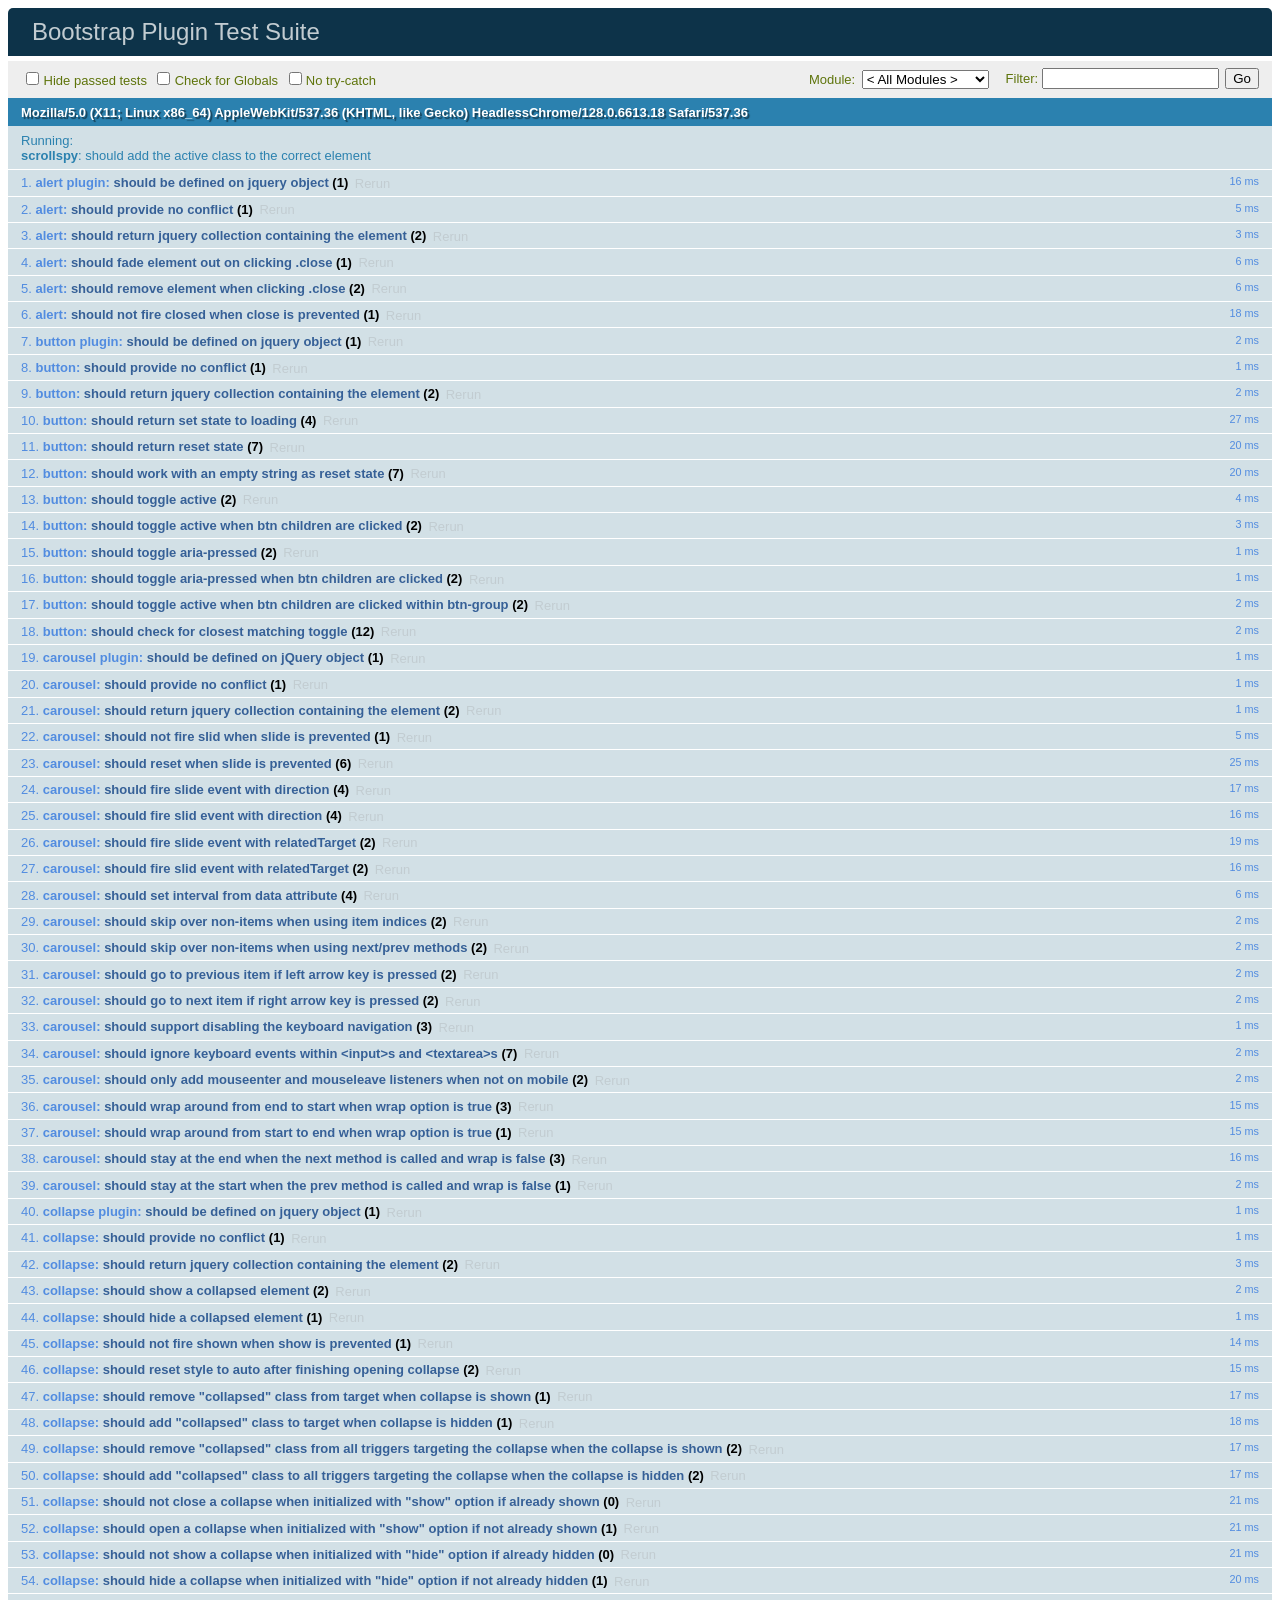
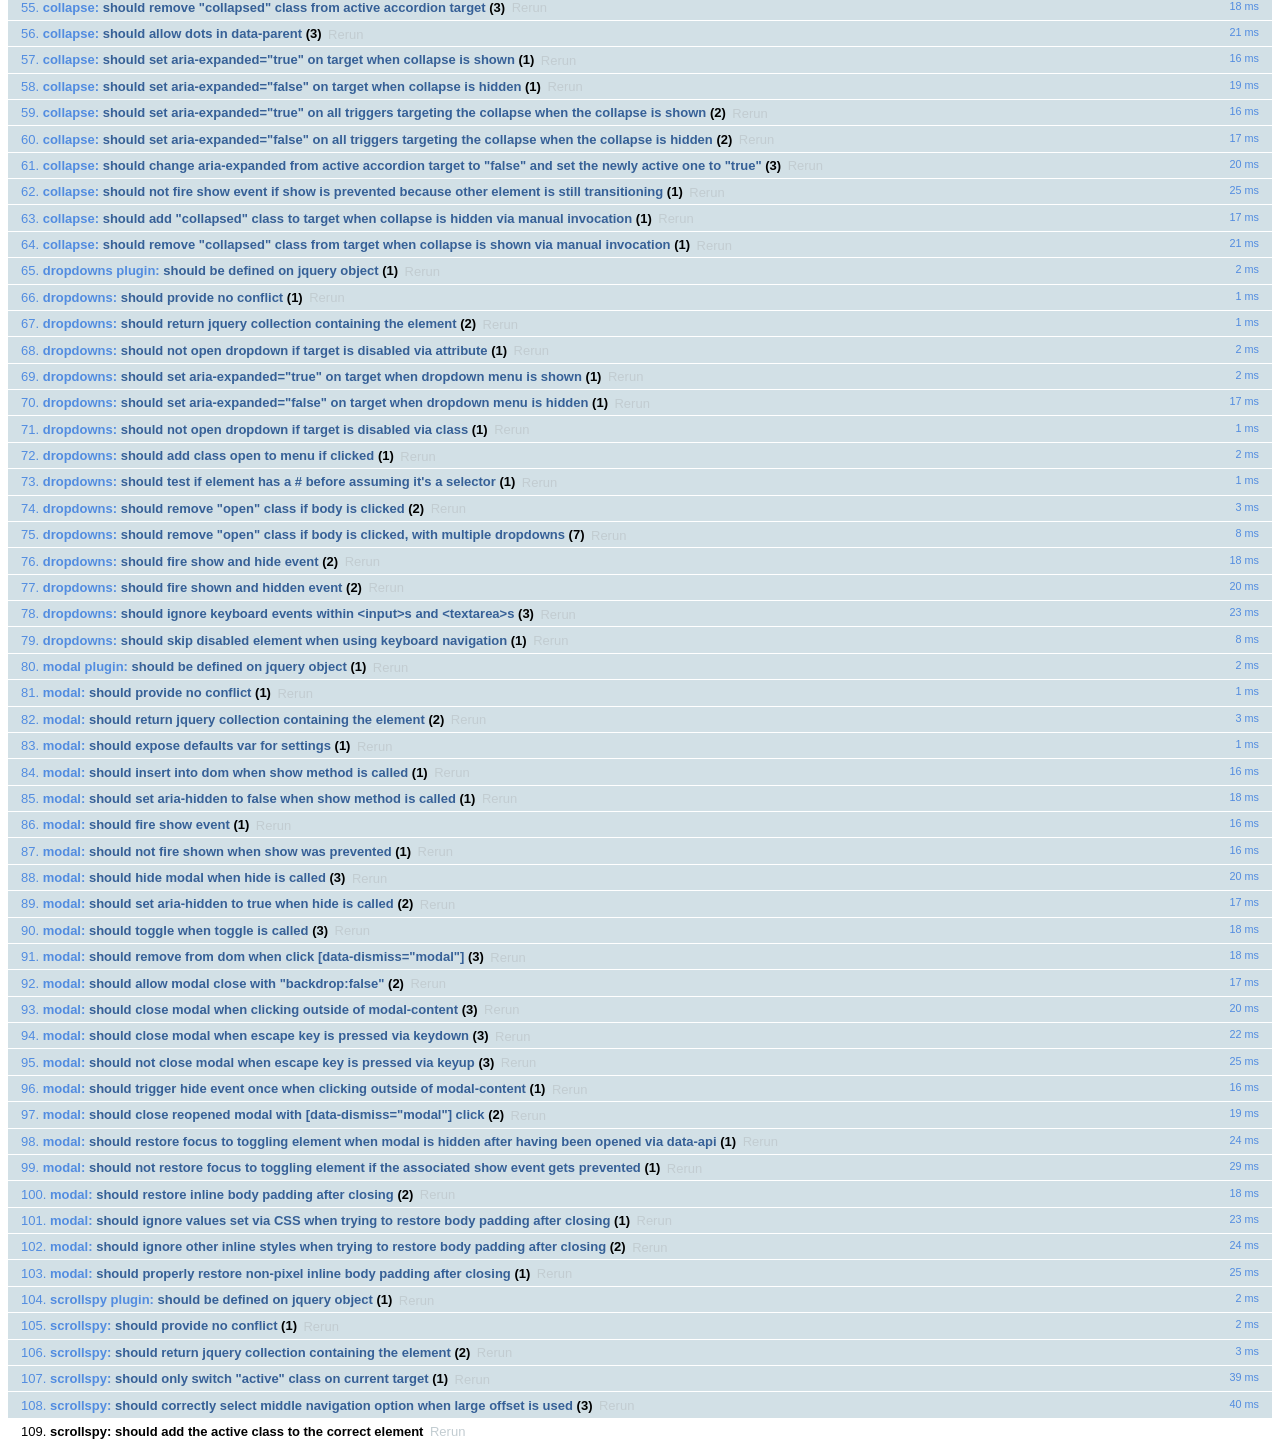
<file: theme/bootstrap/js/tests/index.html>
<!DOCTYPE html>
<html>
  <head>
    <meta charset="utf-8">
    <title>Bootstrap Plugin Test Suite</title>
    <meta name="viewport" content="width=device-width, initial-scale=1">

    <!-- jQuery -->
    <script src="vendor/jquery.min.js"></script>
    <script>
      // Disable jQuery event aliases to ensure we don't accidentally use any of them
      (function () {
        var eventAliases = [
          'blur',
          'focus',
          'focusin',
          'focusout',
          'load',
          'resize',
          'scroll',
          'unload',
          'click',
          'dblclick',
          'mousedown',
          'mouseup',
          'mousemove',
          'mouseover',
          'mouseout',
          'mouseenter',
          'mouseleave',
          'change',
          'select',
          'submit',
          'keydown',
          'keypress',
          'keyup',
          'error',
          'contextmenu',
          'hover',
          'bind',
          'unbind',
          'delegate',
          'undelegate'
        ]
        for (var i = 0; i < eventAliases.length; i++) {
          $.fn[eventAliases[i]] = undefined
        }
      })()
    </script>

    <!-- QUnit -->
    <link rel="stylesheet" href="vendor/qunit.css" media="screen">
    <script src="vendor/qunit.js"></script>
    <script>
      // See https://github.com/axemclion/grunt-saucelabs#test-result-details-with-qunit
      var log = []
      // Require assert.expect in each test.
      QUnit.config.requireExpects = true
      QUnit.done(function (testResults) {
        var tests = []
        for (var i = 0, len = log.length; i < len; i++) {
          var details = log[i]
          tests.push({
            name: details.name,
            result: details.result,
            expected: details.expected,
            actual: details.actual,
            source: details.source
          })
        }
        testResults.tests = tests

        window.global_test_results = testResults
      })

      QUnit.testStart(function (testDetails) {
        $(window).scrollTop(0)
        QUnit.log(function (details) {
          if (!details.result) {
            details.name = testDetails.name
            log.push(details)
          }
        })
      })

      // Cleanup
      QUnit.testDone(function () {
        $('#qunit-fixture').empty()
        $('#modal-test, .modal-backdrop').remove()
      })

      // Display fixture on-screen on iOS to avoid false positives
      if (/iPhone|iPad|iPod/.test(navigator.userAgent)) {
        QUnit.begin(function() {
          $('#qunit-fixture').css({ top: 0, left: 0 })
        })

        QUnit.done(function () {
          $('#qunit-fixture').css({ top: '', left: '' })
        })
      }

      // Disable deprecated global QUnit method aliases in preparation for QUnit v2
      (function () {
        var methodNames = [
          'async',
          'asyncTest',
          'deepEqual',
          'equal',
          'expect',
          'module',
          'notDeepEqual',
          'notEqual',
          'notPropEqual',
          'notStrictEqual',
          'ok',
          'propEqual',
          'push',
          'start',
          'stop',
          'strictEqual',
          'test',
          'throws'
        ];
        for (var i = 0; i < methodNames.length; i++) {
          var methodName = methodNames[i];
          window[methodName] = undefined;
        }
      })();
    </script>

    <!-- Plugin sources -->
    <script>$.support.transition = false</script>
    <script src="../../js/alert.js"></script>
    <script src="../../js/button.js"></script>
    <script src="../../js/carousel.js"></script>
    <script src="../../js/collapse.js"></script>
    <script src="../../js/dropdown.js"></script>
    <script src="../../js/modal.js"></script>
    <script src="../../js/scrollspy.js"></script>
    <script src="../../js/tab.js"></script>
    <script src="../../js/tooltip.js"></script>
    <script src="../../js/popover.js"></script>
    <script src="../../js/affix.js"></script>

    <!-- Unit tests -->
    <script src="unit/alert.js"></script>
    <script src="unit/button.js"></script>
    <script src="unit/carousel.js"></script>
    <script src="unit/collapse.js"></script>
    <script src="unit/dropdown.js"></script>
    <script src="unit/modal.js"></script>
    <script src="unit/scrollspy.js"></script>
    <script src="unit/tab.js"></script>
    <script src="unit/tooltip.js"></script>
    <script src="unit/popover.js"></script>
    <script src="unit/affix.js"></script>

  </head>
  <body>
    <div id="qunit-container">
      <div id="qunit"></div>
      <div id="qunit-fixture"></div>
    </div>
  </body>
</html>
</file>
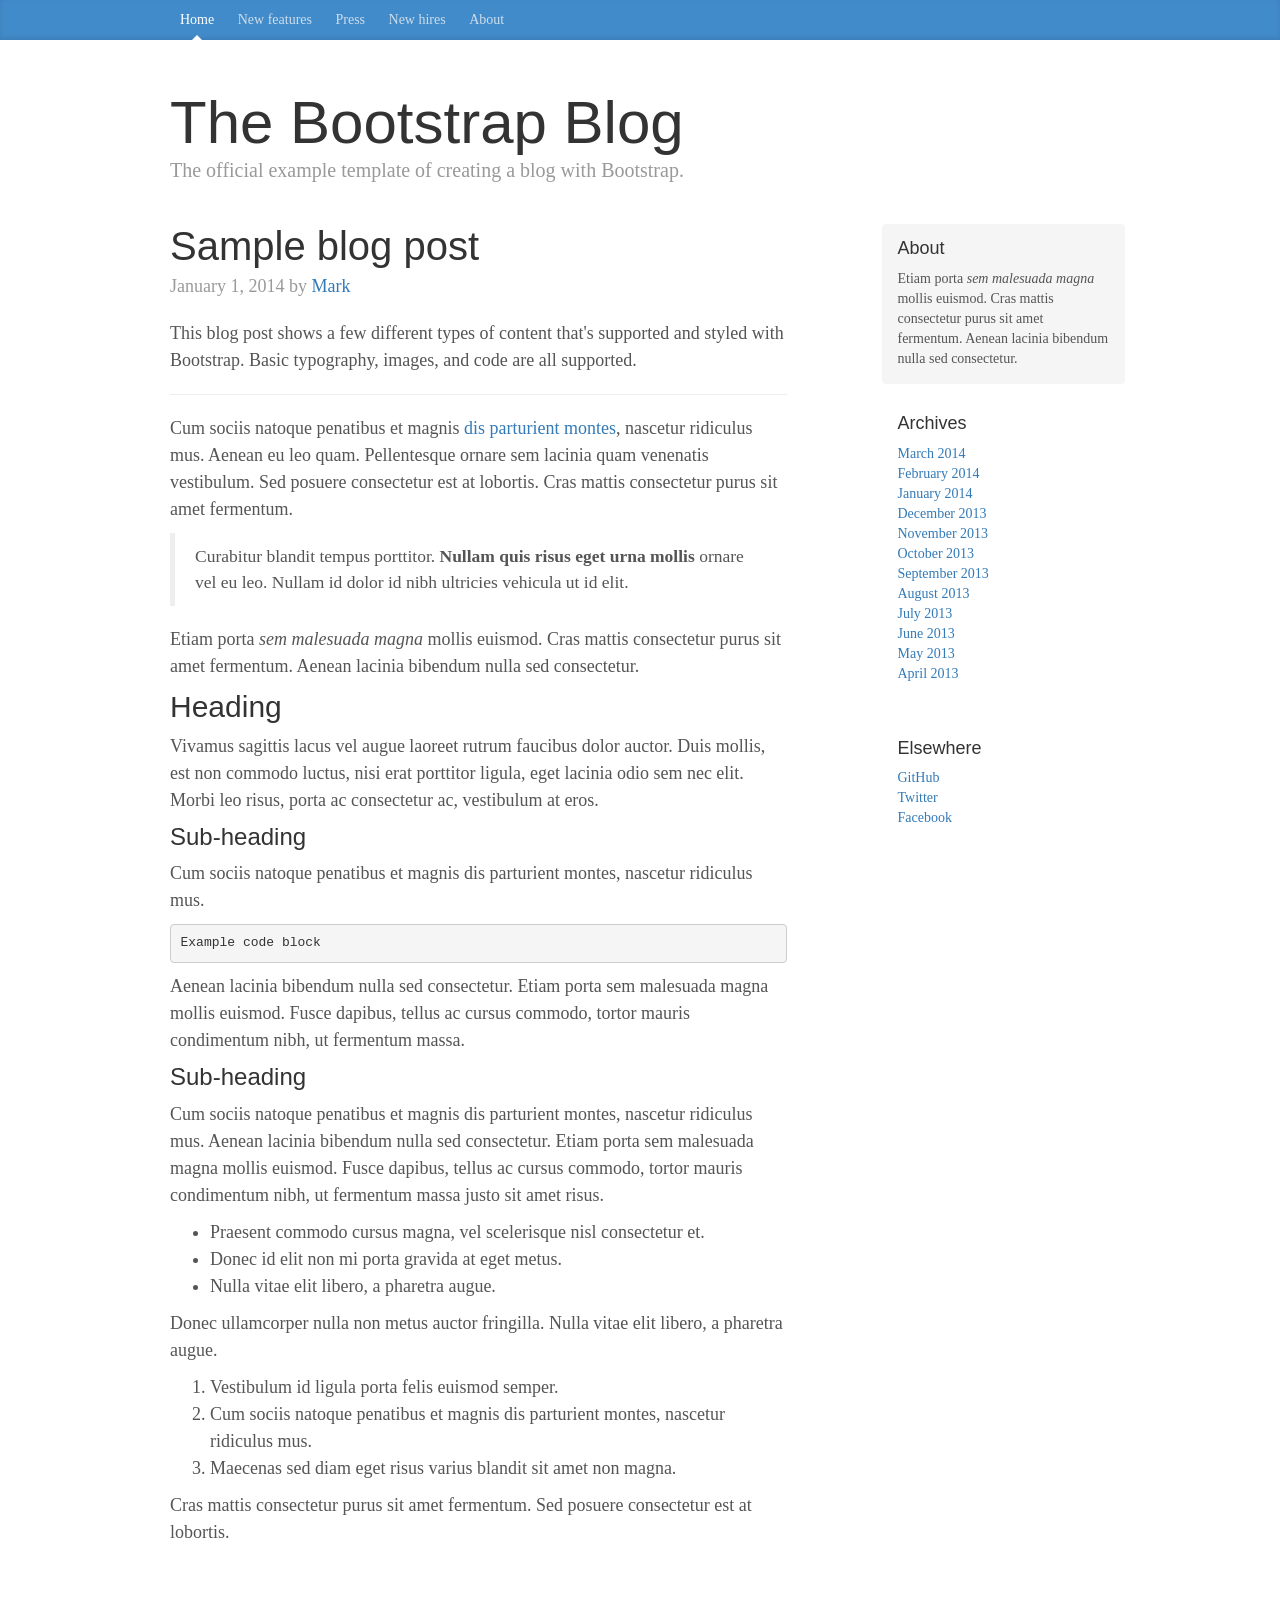
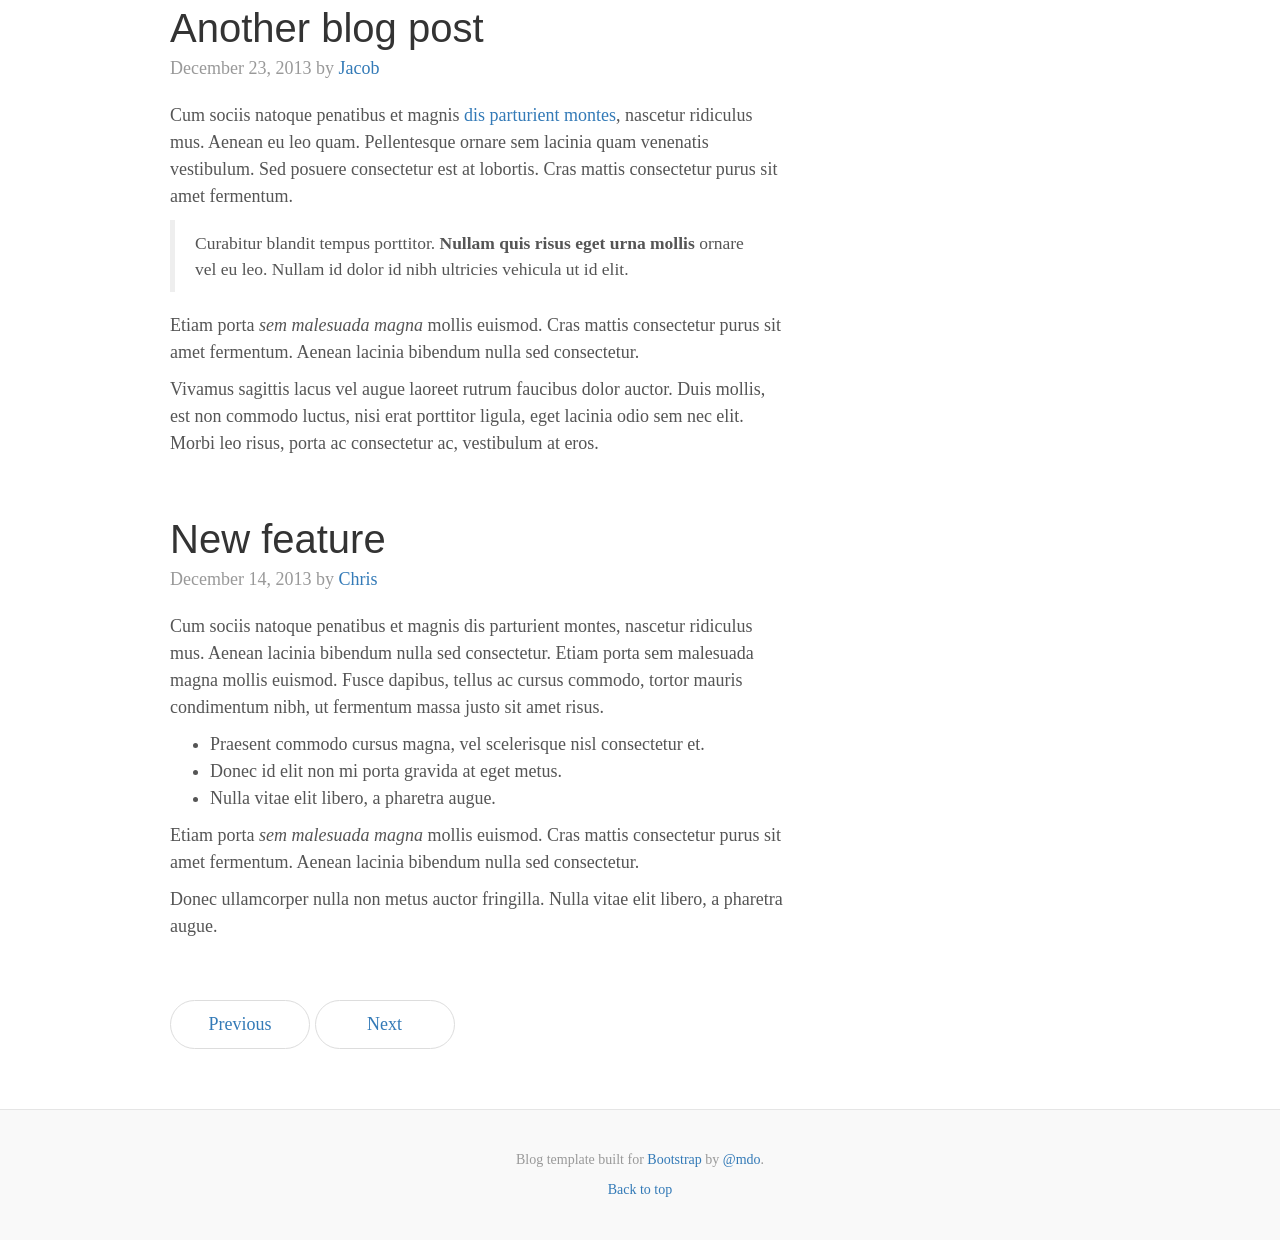
<file: theme/bootstrap/docs/examples/blog/index.html>
<!DOCTYPE html>
<html lang="en">
  <head>
    <meta charset="utf-8">
    <meta http-equiv="X-UA-Compatible" content="IE=edge">
    <meta name="viewport" content="width=device-width, initial-scale=1">
    <!-- The above 3 meta tags *must* come first in the head; any other head content must come *after* these tags -->
    <meta name="description" content="">
    <meta name="author" content="">
    <link rel="icon" href="../../favicon.ico">

    <title>Blog Template for Bootstrap</title>

    <!-- Bootstrap core CSS -->
    <link href="../../dist/css/bootstrap.min.css" rel="stylesheet">

    <!-- Custom styles for this template -->
    <link href="blog.css" rel="stylesheet">

    <!-- Just for debugging purposes. Don't actually copy these 2 lines! -->
    <!--[if lt IE 9]><script src="../../assets/js/ie8-responsive-file-warning.js"></script><![endif]-->
    <script src="../../assets/js/ie-emulation-modes-warning.js"></script>

    <!-- HTML5 shim and Respond.js for IE8 support of HTML5 elements and media queries -->
    <!--[if lt IE 9]>
      <script src="https://oss.maxcdn.com/html5shiv/3.7.2/html5shiv.min.js"></script>
      <script src="https://oss.maxcdn.com/respond/1.4.2/respond.min.js"></script>
    <![endif]-->
  </head>

  <body>

    <div class="blog-masthead">
      <div class="container">
        <nav class="blog-nav">
          <a class="blog-nav-item active" href="#">Home</a>
          <a class="blog-nav-item" href="#">New features</a>
          <a class="blog-nav-item" href="#">Press</a>
          <a class="blog-nav-item" href="#">New hires</a>
          <a class="blog-nav-item" href="#">About</a>
        </nav>
      </div>
    </div>

    <div class="container">

      <div class="blog-header">
        <h1 class="blog-title">The Bootstrap Blog</h1>
        <p class="lead blog-description">The official example template of creating a blog with Bootstrap.</p>
      </div>

      <div class="row">

        <div class="col-sm-8 blog-main">

          <div class="blog-post">
            <h2 class="blog-post-title">Sample blog post</h2>
            <p class="blog-post-meta">January 1, 2014 by <a href="#">Mark</a></p>

            <p>This blog post shows a few different types of content that's supported and styled with Bootstrap. Basic typography, images, and code are all supported.</p>
            <hr>
            <p>Cum sociis natoque penatibus et magnis <a href="#">dis parturient montes</a>, nascetur ridiculus mus. Aenean eu leo quam. Pellentesque ornare sem lacinia quam venenatis vestibulum. Sed posuere consectetur est at lobortis. Cras mattis consectetur purus sit amet fermentum.</p>
            <blockquote>
              <p>Curabitur blandit tempus porttitor. <strong>Nullam quis risus eget urna mollis</strong> ornare vel eu leo. Nullam id dolor id nibh ultricies vehicula ut id elit.</p>
            </blockquote>
            <p>Etiam porta <em>sem malesuada magna</em> mollis euismod. Cras mattis consectetur purus sit amet fermentum. Aenean lacinia bibendum nulla sed consectetur.</p>
            <h2>Heading</h2>
            <p>Vivamus sagittis lacus vel augue laoreet rutrum faucibus dolor auctor. Duis mollis, est non commodo luctus, nisi erat porttitor ligula, eget lacinia odio sem nec elit. Morbi leo risus, porta ac consectetur ac, vestibulum at eros.</p>
            <h3>Sub-heading</h3>
            <p>Cum sociis natoque penatibus et magnis dis parturient montes, nascetur ridiculus mus.</p>
            <pre><code>Example code block</code></pre>
            <p>Aenean lacinia bibendum nulla sed consectetur. Etiam porta sem malesuada magna mollis euismod. Fusce dapibus, tellus ac cursus commodo, tortor mauris condimentum nibh, ut fermentum massa.</p>
            <h3>Sub-heading</h3>
            <p>Cum sociis natoque penatibus et magnis dis parturient montes, nascetur ridiculus mus. Aenean lacinia bibendum nulla sed consectetur. Etiam porta sem malesuada magna mollis euismod. Fusce dapibus, tellus ac cursus commodo, tortor mauris condimentum nibh, ut fermentum massa justo sit amet risus.</p>
            <ul>
              <li>Praesent commodo cursus magna, vel scelerisque nisl consectetur et.</li>
              <li>Donec id elit non mi porta gravida at eget metus.</li>
              <li>Nulla vitae elit libero, a pharetra augue.</li>
            </ul>
            <p>Donec ullamcorper nulla non metus auctor fringilla. Nulla vitae elit libero, a pharetra augue.</p>
            <ol>
              <li>Vestibulum id ligula porta felis euismod semper.</li>
              <li>Cum sociis natoque penatibus et magnis dis parturient montes, nascetur ridiculus mus.</li>
              <li>Maecenas sed diam eget risus varius blandit sit amet non magna.</li>
            </ol>
            <p>Cras mattis consectetur purus sit amet fermentum. Sed posuere consectetur est at lobortis.</p>
          </div><!-- /.blog-post -->

          <div class="blog-post">
            <h2 class="blog-post-title">Another blog post</h2>
            <p class="blog-post-meta">December 23, 2013 by <a href="#">Jacob</a></p>

            <p>Cum sociis natoque penatibus et magnis <a href="#">dis parturient montes</a>, nascetur ridiculus mus. Aenean eu leo quam. Pellentesque ornare sem lacinia quam venenatis vestibulum. Sed posuere consectetur est at lobortis. Cras mattis consectetur purus sit amet fermentum.</p>
            <blockquote>
              <p>Curabitur blandit tempus porttitor. <strong>Nullam quis risus eget urna mollis</strong> ornare vel eu leo. Nullam id dolor id nibh ultricies vehicula ut id elit.</p>
            </blockquote>
            <p>Etiam porta <em>sem malesuada magna</em> mollis euismod. Cras mattis consectetur purus sit amet fermentum. Aenean lacinia bibendum nulla sed consectetur.</p>
            <p>Vivamus sagittis lacus vel augue laoreet rutrum faucibus dolor auctor. Duis mollis, est non commodo luctus, nisi erat porttitor ligula, eget lacinia odio sem nec elit. Morbi leo risus, porta ac consectetur ac, vestibulum at eros.</p>
          </div><!-- /.blog-post -->

          <div class="blog-post">
            <h2 class="blog-post-title">New feature</h2>
            <p class="blog-post-meta">December 14, 2013 by <a href="#">Chris</a></p>

            <p>Cum sociis natoque penatibus et magnis dis parturient montes, nascetur ridiculus mus. Aenean lacinia bibendum nulla sed consectetur. Etiam porta sem malesuada magna mollis euismod. Fusce dapibus, tellus ac cursus commodo, tortor mauris condimentum nibh, ut fermentum massa justo sit amet risus.</p>
            <ul>
              <li>Praesent commodo cursus magna, vel scelerisque nisl consectetur et.</li>
              <li>Donec id elit non mi porta gravida at eget metus.</li>
              <li>Nulla vitae elit libero, a pharetra augue.</li>
            </ul>
            <p>Etiam porta <em>sem malesuada magna</em> mollis euismod. Cras mattis consectetur purus sit amet fermentum. Aenean lacinia bibendum nulla sed consectetur.</p>
            <p>Donec ullamcorper nulla non metus auctor fringilla. Nulla vitae elit libero, a pharetra augue.</p>
          </div><!-- /.blog-post -->

          <nav>
            <ul class="pager">
              <li><a href="#">Previous</a></li>
              <li><a href="#">Next</a></li>
            </ul>
          </nav>

        </div><!-- /.blog-main -->

        <div class="col-sm-3 col-sm-offset-1 blog-sidebar">
          <div class="sidebar-module sidebar-module-inset">
            <h4>About</h4>
            <p>Etiam porta <em>sem malesuada magna</em> mollis euismod. Cras mattis consectetur purus sit amet fermentum. Aenean lacinia bibendum nulla sed consectetur.</p>
          </div>
          <div class="sidebar-module">
            <h4>Archives</h4>
            <ol class="list-unstyled">
              <li><a href="#">March 2014</a></li>
              <li><a href="#">February 2014</a></li>
              <li><a href="#">January 2014</a></li>
              <li><a href="#">December 2013</a></li>
              <li><a href="#">November 2013</a></li>
              <li><a href="#">October 2013</a></li>
              <li><a href="#">September 2013</a></li>
              <li><a href="#">August 2013</a></li>
              <li><a href="#">July 2013</a></li>
              <li><a href="#">June 2013</a></li>
              <li><a href="#">May 2013</a></li>
              <li><a href="#">April 2013</a></li>
            </ol>
          </div>
          <div class="sidebar-module">
            <h4>Elsewhere</h4>
            <ol class="list-unstyled">
              <li><a href="#">GitHub</a></li>
              <li><a href="#">Twitter</a></li>
              <li><a href="#">Facebook</a></li>
            </ol>
          </div>
        </div><!-- /.blog-sidebar -->

      </div><!-- /.row -->

    </div><!-- /.container -->

    <footer class="blog-footer">
      <p>Blog template built for <a href="http://getbootstrap.com">Bootstrap</a> by <a href="https://twitter.com/mdo">@mdo</a>.</p>
      <p>
        <a href="#">Back to top</a>
      </p>
    </footer>


    <!-- Bootstrap core JavaScript
    ================================================== -->
    <!-- Placed at the end of the document so the pages load faster -->
    <script src="https://ajax.googleapis.com/ajax/libs/jquery/1.11.2/jquery.min.js"></script>
    <script src="../../dist/js/bootstrap.min.js"></script>
    <!-- IE10 viewport hack for Surface/desktop Windows 8 bug -->
    <script src="../../assets/js/ie10-viewport-bug-workaround.js"></script>
  </body>
</html>
</file>
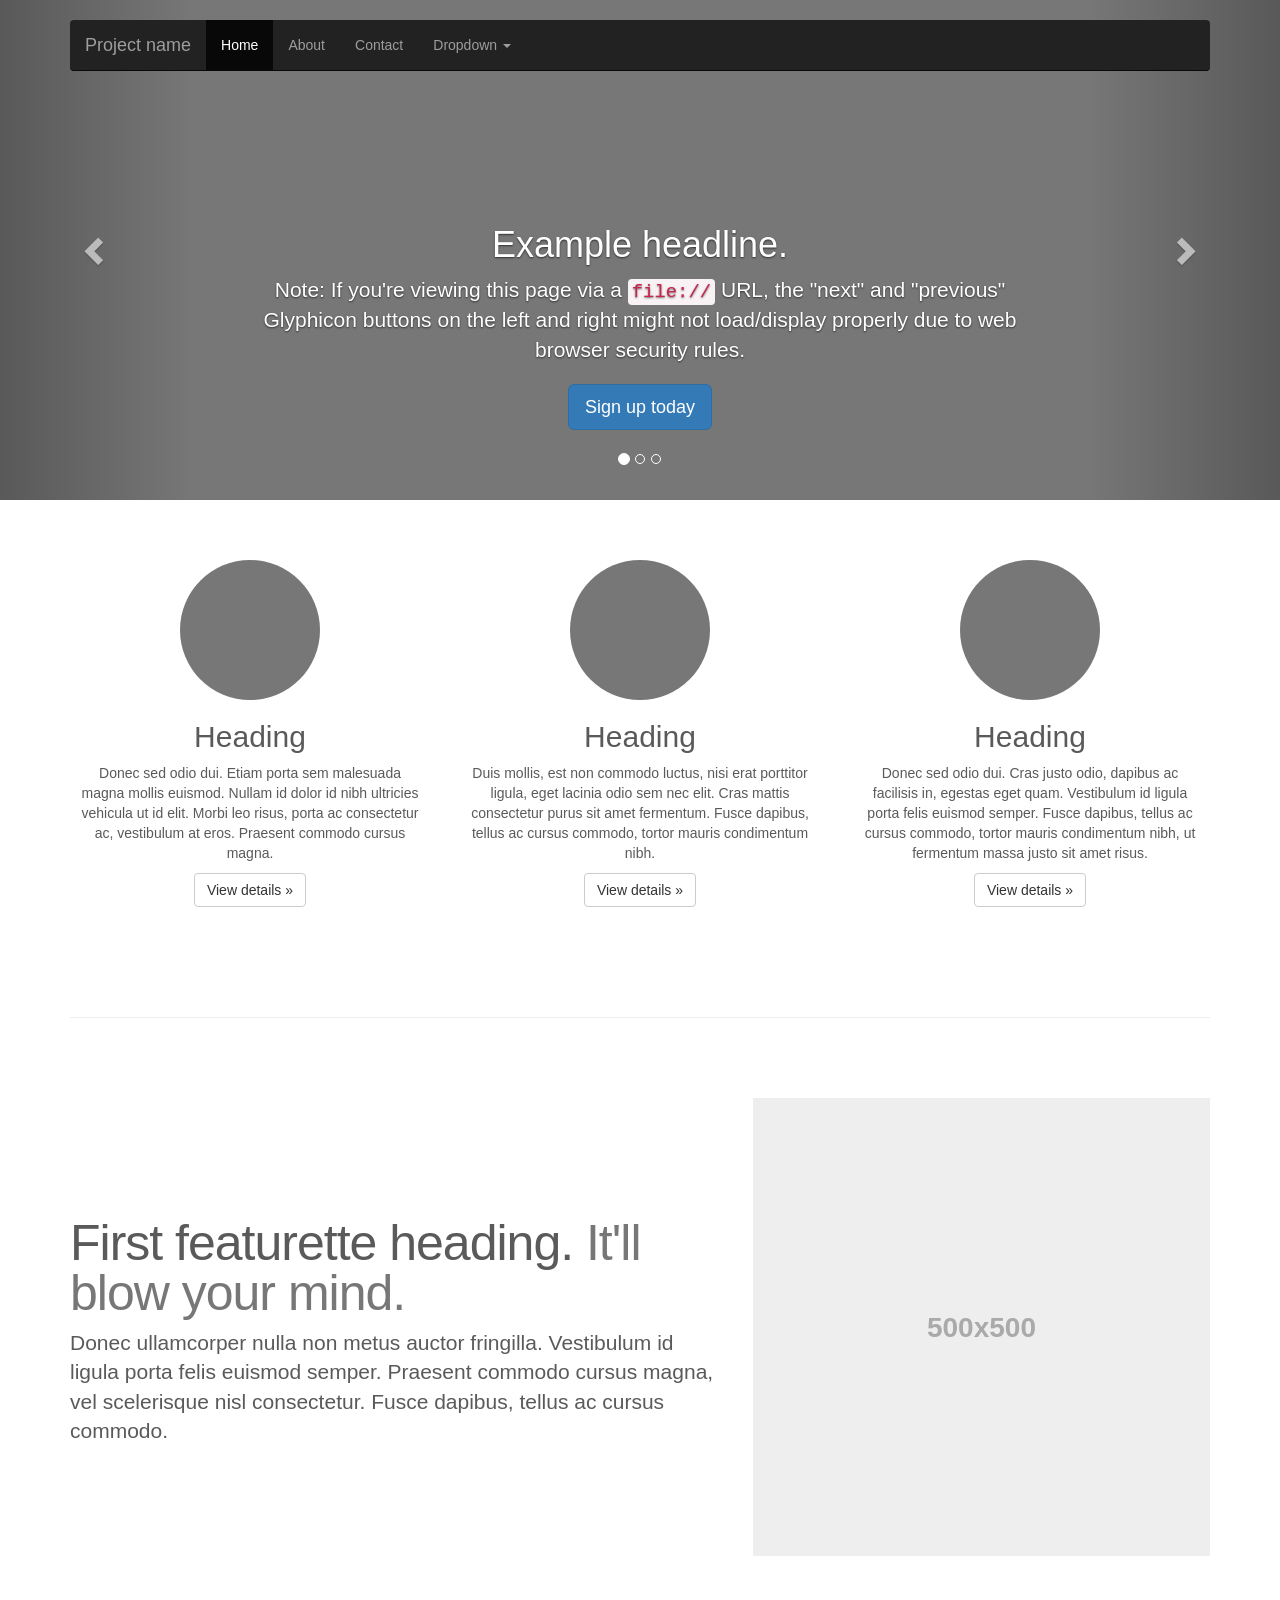
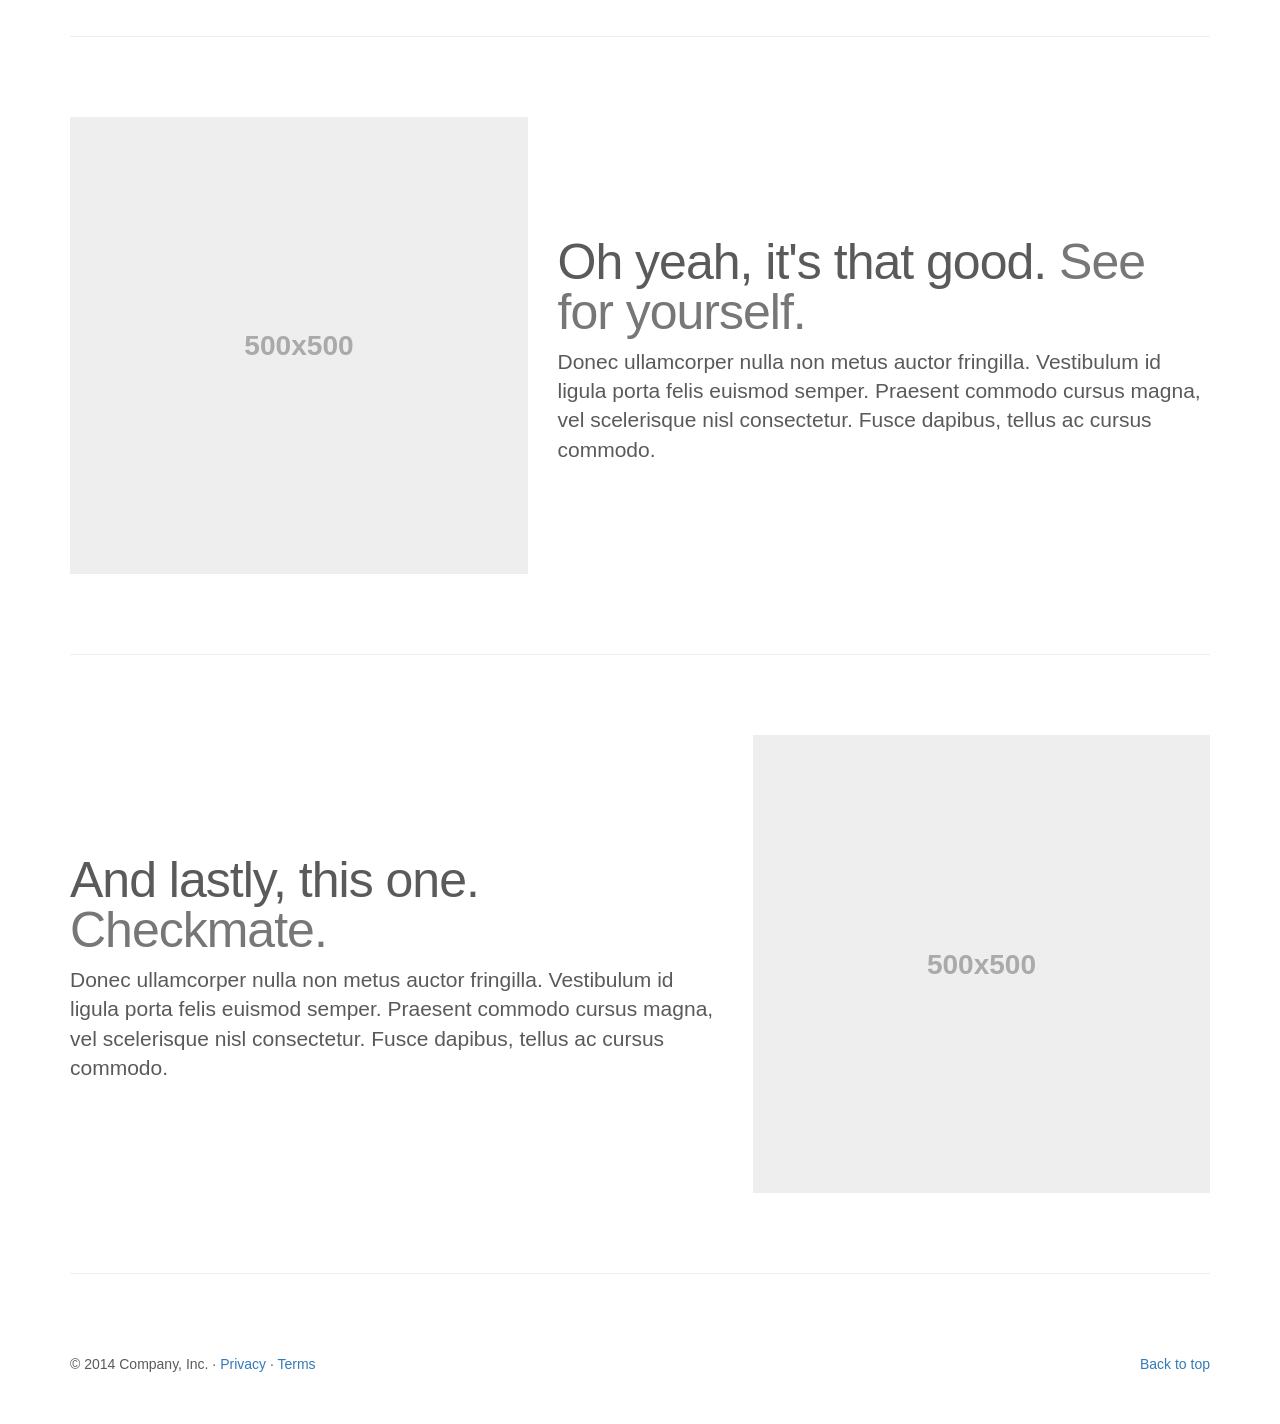
<file: theme/bootstrap/docs/examples/carousel/index.html>
<!DOCTYPE html>
<html lang="en">
  <head>
    <meta charset="utf-8">
    <meta http-equiv="X-UA-Compatible" content="IE=edge">
    <meta name="viewport" content="width=device-width, initial-scale=1">
    <!-- The above 3 meta tags *must* come first in the head; any other head content must come *after* these tags -->
    <meta name="description" content="">
    <meta name="author" content="">
    <link rel="icon" href="../../favicon.ico">

    <title>Carousel Template for Bootstrap</title>

    <!-- Bootstrap core CSS -->
    <link href="../../dist/css/bootstrap.min.css" rel="stylesheet">

    <!-- Just for debugging purposes. Don't actually copy these 2 lines! -->
    <!--[if lt IE 9]><script src="../../assets/js/ie8-responsive-file-warning.js"></script><![endif]-->
    <script src="../../assets/js/ie-emulation-modes-warning.js"></script>

    <!-- HTML5 shim and Respond.js for IE8 support of HTML5 elements and media queries -->
    <!--[if lt IE 9]>
      <script src="https://oss.maxcdn.com/html5shiv/3.7.2/html5shiv.min.js"></script>
      <script src="https://oss.maxcdn.com/respond/1.4.2/respond.min.js"></script>
    <![endif]-->

    <!-- Custom styles for this template -->
    <link href="carousel.css" rel="stylesheet">
  </head>
<!-- NAVBAR
================================================== -->
  <body>
    <div class="navbar-wrapper">
      <div class="container">

        <nav class="navbar navbar-inverse navbar-static-top">
          <div class="container">
            <div class="navbar-header">
              <button type="button" class="navbar-toggle collapsed" data-toggle="collapse" data-target="#navbar" aria-expanded="false" aria-controls="navbar">
                <span class="sr-only">Toggle navigation</span>
                <span class="icon-bar"></span>
                <span class="icon-bar"></span>
                <span class="icon-bar"></span>
              </button>
              <a class="navbar-brand" href="#">Project name</a>
            </div>
            <div id="navbar" class="navbar-collapse collapse">
              <ul class="nav navbar-nav">
                <li class="active"><a href="#">Home</a></li>
                <li><a href="#about">About</a></li>
                <li><a href="#contact">Contact</a></li>
                <li class="dropdown">
                  <a href="#" class="dropdown-toggle" data-toggle="dropdown" role="button" aria-expanded="false">Dropdown <span class="caret"></span></a>
                  <ul class="dropdown-menu" role="menu">
                    <li><a href="#">Action</a></li>
                    <li><a href="#">Another action</a></li>
                    <li><a href="#">Something else here</a></li>
                    <li class="divider"></li>
                    <li class="dropdown-header">Nav header</li>
                    <li><a href="#">Separated link</a></li>
                    <li><a href="#">One more separated link</a></li>
                  </ul>
                </li>
              </ul>
            </div>
          </div>
        </nav>

      </div>
    </div>


    <!-- Carousel
    ================================================== -->
    <div id="myCarousel" class="carousel slide" data-ride="carousel">
      <!-- Indicators -->
      <ol class="carousel-indicators">
        <li data-target="#myCarousel" data-slide-to="0" class="active"></li>
        <li data-target="#myCarousel" data-slide-to="1"></li>
        <li data-target="#myCarousel" data-slide-to="2"></li>
      </ol>
      <div class="carousel-inner" role="listbox">
        <div class="item active">
          <img class="first-slide" src="[data-uri]" alt="First slide">
          <div class="container">
            <div class="carousel-caption">
              <h1>Example headline.</h1>
              <p>Note: If you're viewing this page via a <code>file://</code> URL, the "next" and "previous" Glyphicon buttons on the left and right might not load/display properly due to web browser security rules.</p>
              <p><a class="btn btn-lg btn-primary" href="#" role="button">Sign up today</a></p>
            </div>
          </div>
        </div>
        <div class="item">
          <img class="second-slide" src="[data-uri]" alt="Second slide">
          <div class="container">
            <div class="carousel-caption">
              <h1>Another example headline.</h1>
              <p>Cras justo odio, dapibus ac facilisis in, egestas eget quam. Donec id elit non mi porta gravida at eget metus. Nullam id dolor id nibh ultricies vehicula ut id elit.</p>
              <p><a class="btn btn-lg btn-primary" href="#" role="button">Learn more</a></p>
            </div>
          </div>
        </div>
        <div class="item">
          <img class="third-slide" src="[data-uri]" alt="Third slide">
          <div class="container">
            <div class="carousel-caption">
              <h1>One more for good measure.</h1>
              <p>Cras justo odio, dapibus ac facilisis in, egestas eget quam. Donec id elit non mi porta gravida at eget metus. Nullam id dolor id nibh ultricies vehicula ut id elit.</p>
              <p><a class="btn btn-lg btn-primary" href="#" role="button">Browse gallery</a></p>
            </div>
          </div>
        </div>
      </div>
      <a class="left carousel-control" href="#myCarousel" role="button" data-slide="prev">
        <span class="glyphicon glyphicon-chevron-left" aria-hidden="true"></span>
        <span class="sr-only">Previous</span>
      </a>
      <a class="right carousel-control" href="#myCarousel" role="button" data-slide="next">
        <span class="glyphicon glyphicon-chevron-right" aria-hidden="true"></span>
        <span class="sr-only">Next</span>
      </a>
    </div><!-- /.carousel -->


    <!-- Marketing messaging and featurettes
    ================================================== -->
    <!-- Wrap the rest of the page in another container to center all the content. -->

    <div class="container marketing">

      <!-- Three columns of text below the carousel -->
      <div class="row">
        <div class="col-lg-4">
          <img class="img-circle" src="[data-uri]" alt="Generic placeholder image" width="140" height="140">
          <h2>Heading</h2>
          <p>Donec sed odio dui. Etiam porta sem malesuada magna mollis euismod. Nullam id dolor id nibh ultricies vehicula ut id elit. Morbi leo risus, porta ac consectetur ac, vestibulum at eros. Praesent commodo cursus magna.</p>
          <p><a class="btn btn-default" href="#" role="button">View details &raquo;</a></p>
        </div><!-- /.col-lg-4 -->
        <div class="col-lg-4">
          <img class="img-circle" src="[data-uri]" alt="Generic placeholder image" width="140" height="140">
          <h2>Heading</h2>
          <p>Duis mollis, est non commodo luctus, nisi erat porttitor ligula, eget lacinia odio sem nec elit. Cras mattis consectetur purus sit amet fermentum. Fusce dapibus, tellus ac cursus commodo, tortor mauris condimentum nibh.</p>
          <p><a class="btn btn-default" href="#" role="button">View details &raquo;</a></p>
        </div><!-- /.col-lg-4 -->
        <div class="col-lg-4">
          <img class="img-circle" src="[data-uri]" alt="Generic placeholder image" width="140" height="140">
          <h2>Heading</h2>
          <p>Donec sed odio dui. Cras justo odio, dapibus ac facilisis in, egestas eget quam. Vestibulum id ligula porta felis euismod semper. Fusce dapibus, tellus ac cursus commodo, tortor mauris condimentum nibh, ut fermentum massa justo sit amet risus.</p>
          <p><a class="btn btn-default" href="#" role="button">View details &raquo;</a></p>
        </div><!-- /.col-lg-4 -->
      </div><!-- /.row -->


      <!-- START THE FEATURETTES -->

      <hr class="featurette-divider">

      <div class="row featurette">
        <div class="col-md-7">
          <h2 class="featurette-heading">First featurette heading. <span class="text-muted">It'll blow your mind.</span></h2>
          <p class="lead">Donec ullamcorper nulla non metus auctor fringilla. Vestibulum id ligula porta felis euismod semper. Praesent commodo cursus magna, vel scelerisque nisl consectetur. Fusce dapibus, tellus ac cursus commodo.</p>
        </div>
        <div class="col-md-5">
          <img class="featurette-image img-responsive center-block" data-src="holder.js/500x500/auto" alt="Generic placeholder image">
        </div>
      </div>

      <hr class="featurette-divider">

      <div class="row featurette">
        <div class="col-md-7 col-md-push-5">
          <h2 class="featurette-heading">Oh yeah, it's that good. <span class="text-muted">See for yourself.</span></h2>
          <p class="lead">Donec ullamcorper nulla non metus auctor fringilla. Vestibulum id ligula porta felis euismod semper. Praesent commodo cursus magna, vel scelerisque nisl consectetur. Fusce dapibus, tellus ac cursus commodo.</p>
        </div>
        <div class="col-md-5 col-md-pull-7">
          <img class="featurette-image img-responsive center-block" data-src="holder.js/500x500/auto" alt="Generic placeholder image">
        </div>
      </div>

      <hr class="featurette-divider">

      <div class="row featurette">
        <div class="col-md-7">
          <h2 class="featurette-heading">And lastly, this one. <span class="text-muted">Checkmate.</span></h2>
          <p class="lead">Donec ullamcorper nulla non metus auctor fringilla. Vestibulum id ligula porta felis euismod semper. Praesent commodo cursus magna, vel scelerisque nisl consectetur. Fusce dapibus, tellus ac cursus commodo.</p>
        </div>
        <div class="col-md-5">
          <img class="featurette-image img-responsive center-block" data-src="holder.js/500x500/auto" alt="Generic placeholder image">
        </div>
      </div>

      <hr class="featurette-divider">

      <!-- /END THE FEATURETTES -->


      <!-- FOOTER -->
      <footer>
        <p class="pull-right"><a href="#">Back to top</a></p>
        <p>&copy; 2014 Company, Inc. &middot; <a href="#">Privacy</a> &middot; <a href="#">Terms</a></p>
      </footer>

    </div><!-- /.container -->


    <!-- Bootstrap core JavaScript
    ================================================== -->
    <!-- Placed at the end of the document so the pages load faster -->
    <script src="https://ajax.googleapis.com/ajax/libs/jquery/1.11.2/jquery.min.js"></script>
    <script src="../../dist/js/bootstrap.min.js"></script>
    <!-- Just to make our placeholder images work. Don't actually copy the next line! -->
    <script src="../../assets/js/vendor/holder.js"></script>
    <!-- IE10 viewport hack for Surface/desktop Windows 8 bug -->
    <script src="../../assets/js/ie10-viewport-bug-workaround.js"></script>
  </body>
</html>
</file>
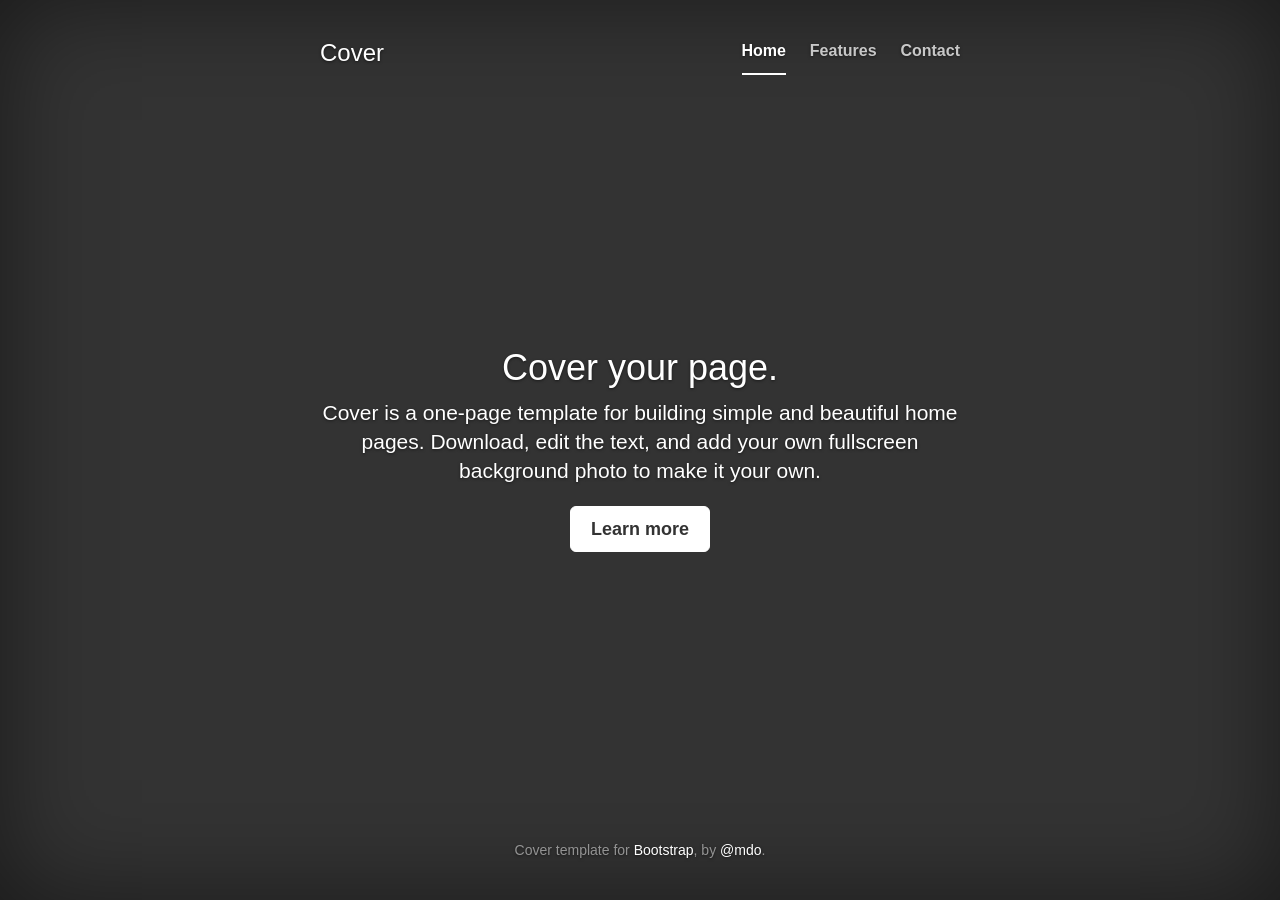
<file: theme/bootstrap/docs/examples/cover/index.html>
<!DOCTYPE html>
<html lang="en">
  <head>
    <meta charset="utf-8">
    <meta http-equiv="X-UA-Compatible" content="IE=edge">
    <meta name="viewport" content="width=device-width, initial-scale=1">
    <!-- The above 3 meta tags *must* come first in the head; any other head content must come *after* these tags -->
    <meta name="description" content="">
    <meta name="author" content="">
    <link rel="icon" href="../../favicon.ico">

    <title>Cover Template for Bootstrap</title>

    <!-- Bootstrap core CSS -->
    <link href="../../dist/css/bootstrap.min.css" rel="stylesheet">

    <!-- Custom styles for this template -->
    <link href="cover.css" rel="stylesheet">

    <!-- Just for debugging purposes. Don't actually copy these 2 lines! -->
    <!--[if lt IE 9]><script src="../../assets/js/ie8-responsive-file-warning.js"></script><![endif]-->
    <script src="../../assets/js/ie-emulation-modes-warning.js"></script>

    <!-- HTML5 shim and Respond.js for IE8 support of HTML5 elements and media queries -->
    <!--[if lt IE 9]>
      <script src="https://oss.maxcdn.com/html5shiv/3.7.2/html5shiv.min.js"></script>
      <script src="https://oss.maxcdn.com/respond/1.4.2/respond.min.js"></script>
    <![endif]-->
  </head>

  <body>

    <div class="site-wrapper">

      <div class="site-wrapper-inner">

        <div class="cover-container">

          <div class="masthead clearfix">
            <div class="inner">
              <h3 class="masthead-brand">Cover</h3>
              <nav>
                <ul class="nav masthead-nav">
                  <li class="active"><a href="#">Home</a></li>
                  <li><a href="#">Features</a></li>
                  <li><a href="#">Contact</a></li>
                </ul>
              </nav>
            </div>
          </div>

          <div class="inner cover">
            <h1 class="cover-heading">Cover your page.</h1>
            <p class="lead">Cover is a one-page template for building simple and beautiful home pages. Download, edit the text, and add your own fullscreen background photo to make it your own.</p>
            <p class="lead">
              <a href="#" class="btn btn-lg btn-default">Learn more</a>
            </p>
          </div>

          <div class="mastfoot">
            <div class="inner">
              <p>Cover template for <a href="http://getbootstrap.com">Bootstrap</a>, by <a href="https://twitter.com/mdo">@mdo</a>.</p>
            </div>
          </div>

        </div>

      </div>

    </div>

    <!-- Bootstrap core JavaScript
    ================================================== -->
    <!-- Placed at the end of the document so the pages load faster -->
    <script src="https://ajax.googleapis.com/ajax/libs/jquery/1.11.2/jquery.min.js"></script>
    <script src="../../dist/js/bootstrap.min.js"></script>
    <!-- IE10 viewport hack for Surface/desktop Windows 8 bug -->
    <script src="../../assets/js/ie10-viewport-bug-workaround.js"></script>
  </body>
</html>
</file>
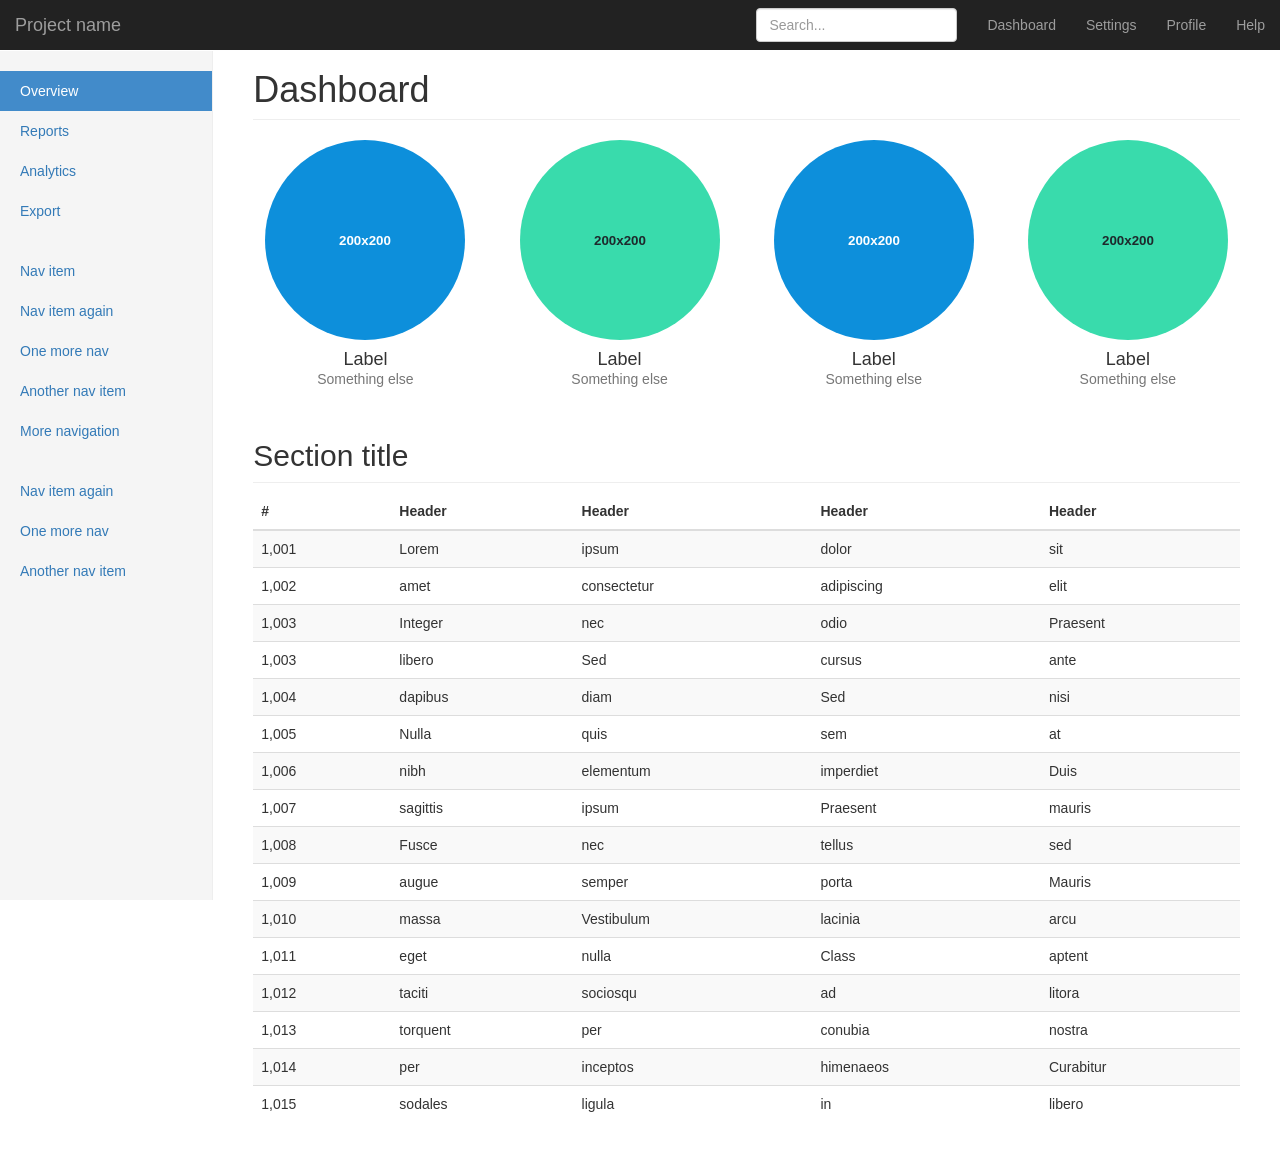
<file: theme/bootstrap/docs/examples/dashboard/index.html>
<!DOCTYPE html>
<html lang="en">
  <head>
    <meta charset="utf-8">
    <meta http-equiv="X-UA-Compatible" content="IE=edge">
    <meta name="viewport" content="width=device-width, initial-scale=1">
    <!-- The above 3 meta tags *must* come first in the head; any other head content must come *after* these tags -->
    <meta name="description" content="">
    <meta name="author" content="">
    <link rel="icon" href="../../favicon.ico">

    <title>Dashboard Template for Bootstrap</title>

    <!-- Bootstrap core CSS -->
    <link href="../../dist/css/bootstrap.min.css" rel="stylesheet">

    <!-- Custom styles for this template -->
    <link href="dashboard.css" rel="stylesheet">

    <!-- Just for debugging purposes. Don't actually copy these 2 lines! -->
    <!--[if lt IE 9]><script src="../../assets/js/ie8-responsive-file-warning.js"></script><![endif]-->
    <script src="../../assets/js/ie-emulation-modes-warning.js"></script>

    <!-- HTML5 shim and Respond.js for IE8 support of HTML5 elements and media queries -->
    <!--[if lt IE 9]>
      <script src="https://oss.maxcdn.com/html5shiv/3.7.2/html5shiv.min.js"></script>
      <script src="https://oss.maxcdn.com/respond/1.4.2/respond.min.js"></script>
    <![endif]-->
  </head>

  <body>

    <nav class="navbar navbar-inverse navbar-fixed-top">
      <div class="container-fluid">
        <div class="navbar-header">
          <button type="button" class="navbar-toggle collapsed" data-toggle="collapse" data-target="#navbar" aria-expanded="false" aria-controls="navbar">
            <span class="sr-only">Toggle navigation</span>
            <span class="icon-bar"></span>
            <span class="icon-bar"></span>
            <span class="icon-bar"></span>
          </button>
          <a class="navbar-brand" href="#">Project name</a>
        </div>
        <div id="navbar" class="navbar-collapse collapse">
          <ul class="nav navbar-nav navbar-right">
            <li><a href="#">Dashboard</a></li>
            <li><a href="#">Settings</a></li>
            <li><a href="#">Profile</a></li>
            <li><a href="#">Help</a></li>
          </ul>
          <form class="navbar-form navbar-right">
            <input type="text" class="form-control" placeholder="Search...">
          </form>
        </div>
      </div>
    </nav>

    <div class="container-fluid">
      <div class="row">
        <div class="col-sm-3 col-md-2 sidebar">
          <ul class="nav nav-sidebar">
            <li class="active"><a href="#">Overview <span class="sr-only">(current)</span></a></li>
            <li><a href="#">Reports</a></li>
            <li><a href="#">Analytics</a></li>
            <li><a href="#">Export</a></li>
          </ul>
          <ul class="nav nav-sidebar">
            <li><a href="">Nav item</a></li>
            <li><a href="">Nav item again</a></li>
            <li><a href="">One more nav</a></li>
            <li><a href="">Another nav item</a></li>
            <li><a href="">More navigation</a></li>
          </ul>
          <ul class="nav nav-sidebar">
            <li><a href="">Nav item again</a></li>
            <li><a href="">One more nav</a></li>
            <li><a href="">Another nav item</a></li>
          </ul>
        </div>
        <div class="col-sm-9 col-sm-offset-3 col-md-10 col-md-offset-2 main">
          <h1 class="page-header">Dashboard</h1>

          <div class="row placeholders">
            <div class="col-xs-6 col-sm-3 placeholder">
              <img data-src="holder.js/200x200/auto/sky" class="img-responsive" alt="Generic placeholder thumbnail">
              <h4>Label</h4>
              <span class="text-muted">Something else</span>
            </div>
            <div class="col-xs-6 col-sm-3 placeholder">
              <img data-src="holder.js/200x200/auto/vine" class="img-responsive" alt="Generic placeholder thumbnail">
              <h4>Label</h4>
              <span class="text-muted">Something else</span>
            </div>
            <div class="col-xs-6 col-sm-3 placeholder">
              <img data-src="holder.js/200x200/auto/sky" class="img-responsive" alt="Generic placeholder thumbnail">
              <h4>Label</h4>
              <span class="text-muted">Something else</span>
            </div>
            <div class="col-xs-6 col-sm-3 placeholder">
              <img data-src="holder.js/200x200/auto/vine" class="img-responsive" alt="Generic placeholder thumbnail">
              <h4>Label</h4>
              <span class="text-muted">Something else</span>
            </div>
          </div>

          <h2 class="sub-header">Section title</h2>
          <div class="table-responsive">
            <table class="table table-striped">
              <thead>
                <tr>
                  <th>#</th>
                  <th>Header</th>
                  <th>Header</th>
                  <th>Header</th>
                  <th>Header</th>
                </tr>
              </thead>
              <tbody>
                <tr>
                  <td>1,001</td>
                  <td>Lorem</td>
                  <td>ipsum</td>
                  <td>dolor</td>
                  <td>sit</td>
                </tr>
                <tr>
                  <td>1,002</td>
                  <td>amet</td>
                  <td>consectetur</td>
                  <td>adipiscing</td>
                  <td>elit</td>
                </tr>
                <tr>
                  <td>1,003</td>
                  <td>Integer</td>
                  <td>nec</td>
                  <td>odio</td>
                  <td>Praesent</td>
                </tr>
                <tr>
                  <td>1,003</td>
                  <td>libero</td>
                  <td>Sed</td>
                  <td>cursus</td>
                  <td>ante</td>
                </tr>
                <tr>
                  <td>1,004</td>
                  <td>dapibus</td>
                  <td>diam</td>
                  <td>Sed</td>
                  <td>nisi</td>
                </tr>
                <tr>
                  <td>1,005</td>
                  <td>Nulla</td>
                  <td>quis</td>
                  <td>sem</td>
                  <td>at</td>
                </tr>
                <tr>
                  <td>1,006</td>
                  <td>nibh</td>
                  <td>elementum</td>
                  <td>imperdiet</td>
                  <td>Duis</td>
                </tr>
                <tr>
                  <td>1,007</td>
                  <td>sagittis</td>
                  <td>ipsum</td>
                  <td>Praesent</td>
                  <td>mauris</td>
                </tr>
                <tr>
                  <td>1,008</td>
                  <td>Fusce</td>
                  <td>nec</td>
                  <td>tellus</td>
                  <td>sed</td>
                </tr>
                <tr>
                  <td>1,009</td>
                  <td>augue</td>
                  <td>semper</td>
                  <td>porta</td>
                  <td>Mauris</td>
                </tr>
                <tr>
                  <td>1,010</td>
                  <td>massa</td>
                  <td>Vestibulum</td>
                  <td>lacinia</td>
                  <td>arcu</td>
                </tr>
                <tr>
                  <td>1,011</td>
                  <td>eget</td>
                  <td>nulla</td>
                  <td>Class</td>
                  <td>aptent</td>
                </tr>
                <tr>
                  <td>1,012</td>
                  <td>taciti</td>
                  <td>sociosqu</td>
                  <td>ad</td>
                  <td>litora</td>
                </tr>
                <tr>
                  <td>1,013</td>
                  <td>torquent</td>
                  <td>per</td>
                  <td>conubia</td>
                  <td>nostra</td>
                </tr>
                <tr>
                  <td>1,014</td>
                  <td>per</td>
                  <td>inceptos</td>
                  <td>himenaeos</td>
                  <td>Curabitur</td>
                </tr>
                <tr>
                  <td>1,015</td>
                  <td>sodales</td>
                  <td>ligula</td>
                  <td>in</td>
                  <td>libero</td>
                </tr>
              </tbody>
            </table>
          </div>
        </div>
      </div>
    </div>

    <!-- Bootstrap core JavaScript
    ================================================== -->
    <!-- Placed at the end of the document so the pages load faster -->
    <script src="https://ajax.googleapis.com/ajax/libs/jquery/1.11.2/jquery.min.js"></script>
    <script src="../../dist/js/bootstrap.min.js"></script>
    <!-- Just to make our placeholder images work. Don't actually copy the next line! -->
    <script src="../../assets/js/vendor/holder.js"></script>
    <!-- IE10 viewport hack for Surface/desktop Windows 8 bug -->
    <script src="../../assets/js/ie10-viewport-bug-workaround.js"></script>
  </body>
</html>
</file>
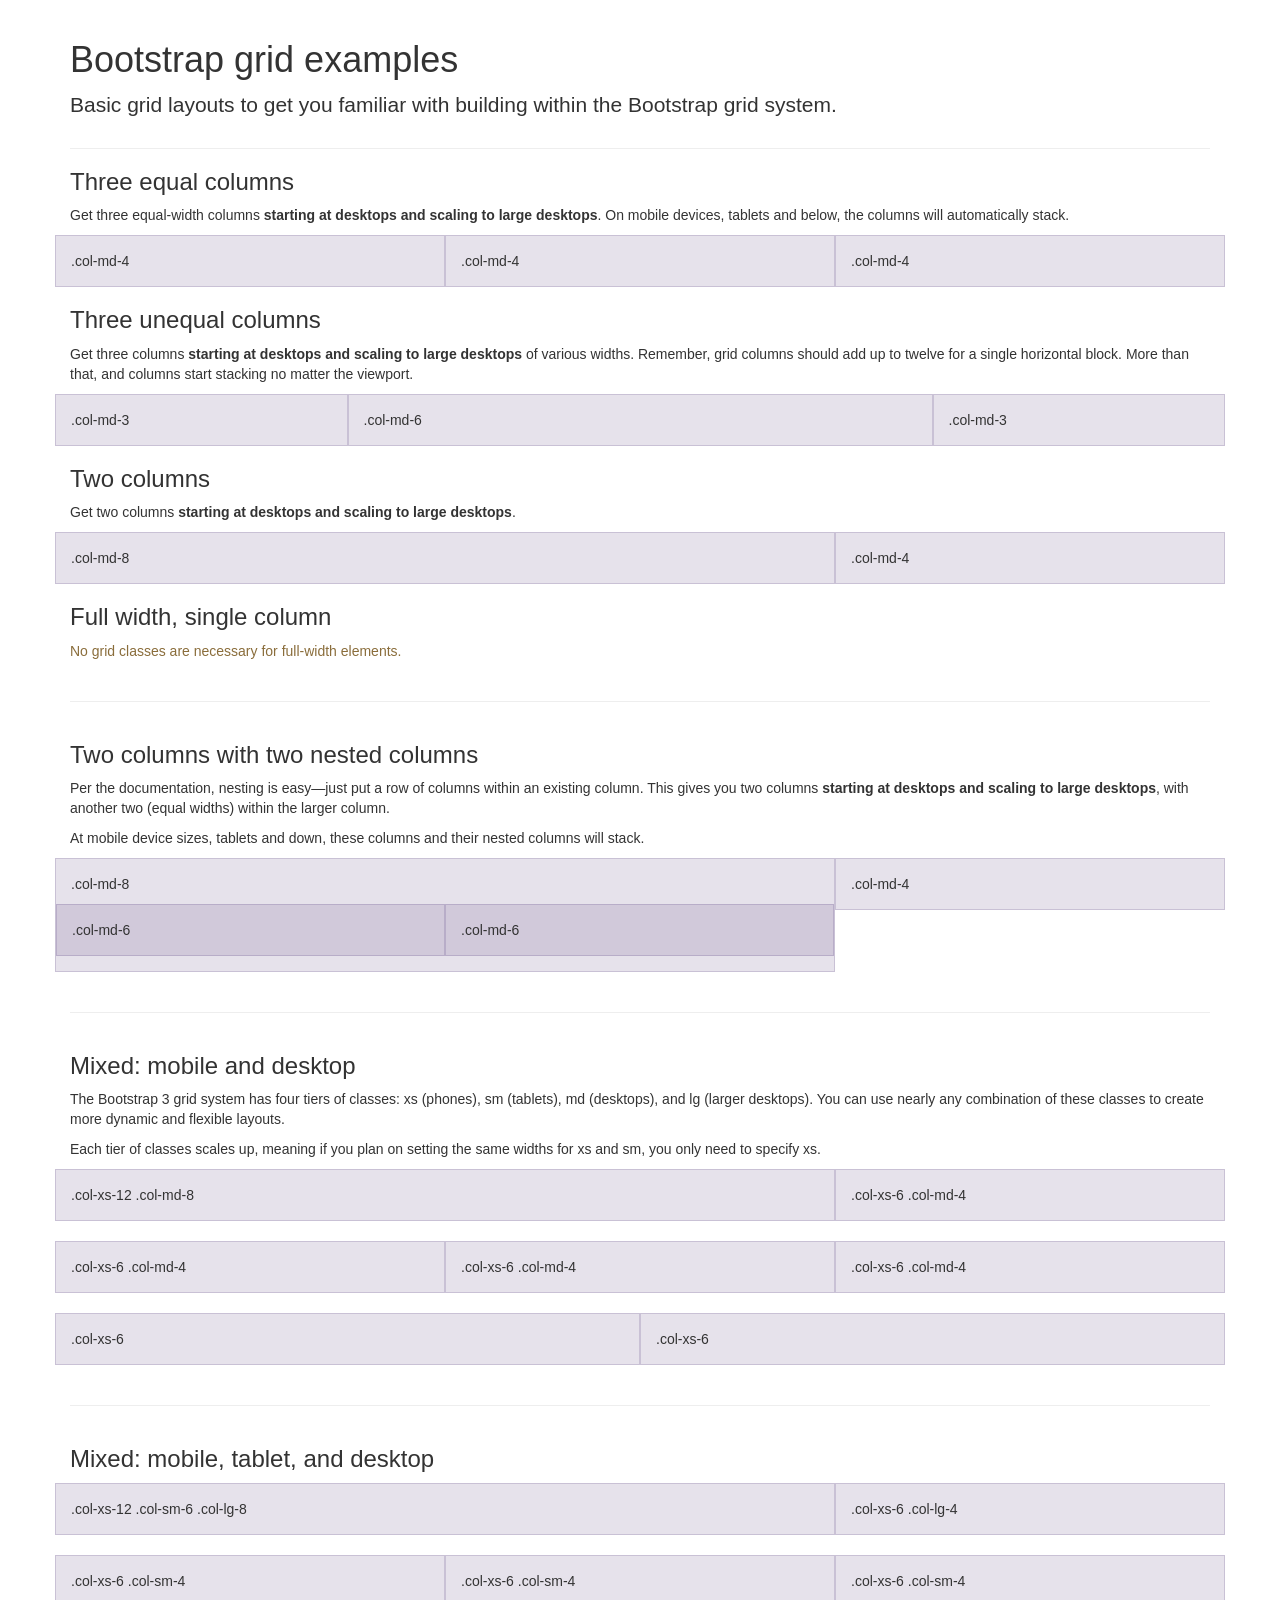
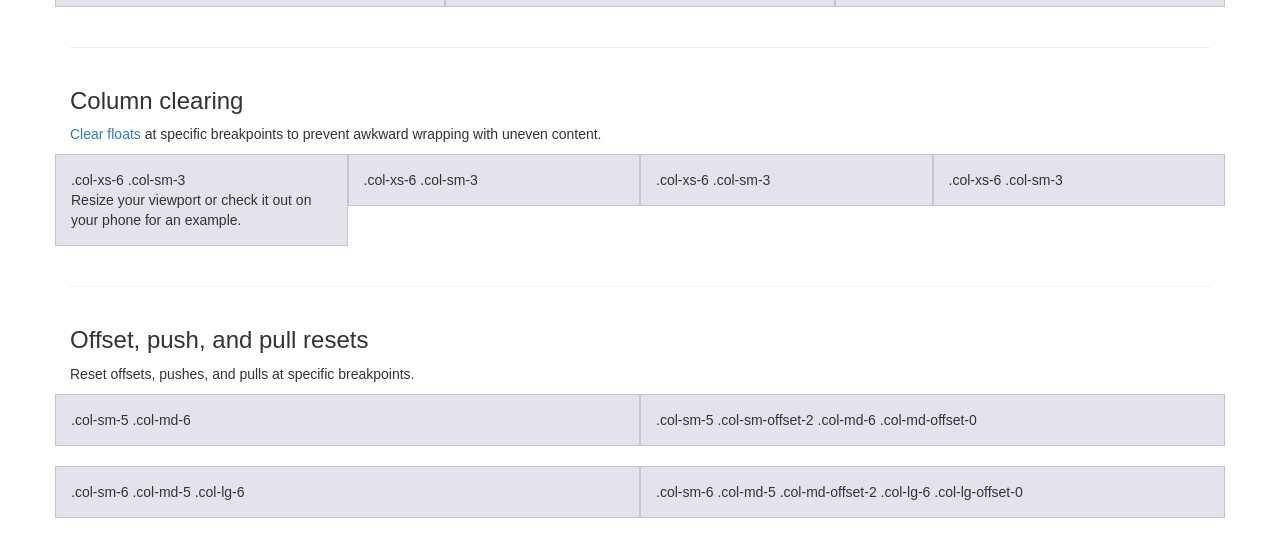
<file: theme/bootstrap/docs/examples/grid/index.html>
<!DOCTYPE html>
<html lang="en">
  <head>
    <meta charset="utf-8">
    <meta http-equiv="X-UA-Compatible" content="IE=edge">
    <meta name="viewport" content="width=device-width, initial-scale=1">
    <!-- The above 3 meta tags *must* come first in the head; any other head content must come *after* these tags -->
    <meta name="description" content="">
    <meta name="author" content="">
    <link rel="icon" href="../../favicon.ico">

    <title>Grid Template for Bootstrap</title>

    <!-- Bootstrap core CSS -->
    <link href="../../dist/css/bootstrap.min.css" rel="stylesheet">

    <!-- Custom styles for this template -->
    <link href="grid.css" rel="stylesheet">

    <!-- Just for debugging purposes. Don't actually copy these 2 lines! -->
    <!--[if lt IE 9]><script src="../../assets/js/ie8-responsive-file-warning.js"></script><![endif]-->
    <script src="../../assets/js/ie-emulation-modes-warning.js"></script>

    <!-- HTML5 shim and Respond.js for IE8 support of HTML5 elements and media queries -->
    <!--[if lt IE 9]>
      <script src="https://oss.maxcdn.com/html5shiv/3.7.2/html5shiv.min.js"></script>
      <script src="https://oss.maxcdn.com/respond/1.4.2/respond.min.js"></script>
    <![endif]-->
  </head>

  <body>
    <div class="container">

      <div class="page-header">
        <h1>Bootstrap grid examples</h1>
        <p class="lead">Basic grid layouts to get you familiar with building within the Bootstrap grid system.</p>
      </div>

      <h3>Three equal columns</h3>
      <p>Get three equal-width columns <strong>starting at desktops and scaling to large desktops</strong>. On mobile devices, tablets and below, the columns will automatically stack.</p>
      <div class="row">
        <div class="col-md-4">.col-md-4</div>
        <div class="col-md-4">.col-md-4</div>
        <div class="col-md-4">.col-md-4</div>
      </div>

      <h3>Three unequal columns</h3>
      <p>Get three columns <strong>starting at desktops and scaling to large desktops</strong> of various widths. Remember, grid columns should add up to twelve for a single horizontal block. More than that, and columns start stacking no matter the viewport.</p>
      <div class="row">
        <div class="col-md-3">.col-md-3</div>
        <div class="col-md-6">.col-md-6</div>
        <div class="col-md-3">.col-md-3</div>
      </div>

      <h3>Two columns</h3>
      <p>Get two columns <strong>starting at desktops and scaling to large desktops</strong>.</p>
      <div class="row">
        <div class="col-md-8">.col-md-8</div>
        <div class="col-md-4">.col-md-4</div>
      </div>

      <h3>Full width, single column</h3>
      <p class="text-warning">No grid classes are necessary for full-width elements.</p>

      <hr>

      <h3>Two columns with two nested columns</h3>
      <p>Per the documentation, nesting is easy—just put a row of columns within an existing column. This gives you two columns <strong>starting at desktops and scaling to large desktops</strong>, with another two (equal widths) within the larger column.</p>
      <p>At mobile device sizes, tablets and down, these columns and their nested columns will stack.</p>
      <div class="row">
        <div class="col-md-8">
          .col-md-8
          <div class="row">
            <div class="col-md-6">.col-md-6</div>
            <div class="col-md-6">.col-md-6</div>
          </div>
        </div>
        <div class="col-md-4">.col-md-4</div>
      </div>

      <hr>

      <h3>Mixed: mobile and desktop</h3>
      <p>The Bootstrap 3 grid system has four tiers of classes: xs (phones), sm (tablets), md (desktops), and lg (larger desktops). You can use nearly any combination of these classes to create more dynamic and flexible layouts.</p>
      <p>Each tier of classes scales up, meaning if you plan on setting the same widths for xs and sm, you only need to specify xs.</p>
      <div class="row">
        <div class="col-xs-12 col-md-8">.col-xs-12 .col-md-8</div>
        <div class="col-xs-6 col-md-4">.col-xs-6 .col-md-4</div>
      </div>
      <div class="row">
        <div class="col-xs-6 col-md-4">.col-xs-6 .col-md-4</div>
        <div class="col-xs-6 col-md-4">.col-xs-6 .col-md-4</div>
        <div class="col-xs-6 col-md-4">.col-xs-6 .col-md-4</div>
      </div>
      <div class="row">
        <div class="col-xs-6">.col-xs-6</div>
        <div class="col-xs-6">.col-xs-6</div>
      </div>

      <hr>

      <h3>Mixed: mobile, tablet, and desktop</h3>
      <p></p>
      <div class="row">
        <div class="col-xs-12 col-sm-6 col-lg-8">.col-xs-12 .col-sm-6 .col-lg-8</div>
        <div class="col-xs-6 col-lg-4">.col-xs-6 .col-lg-4</div>
      </div>
      <div class="row">
        <div class="col-xs-6 col-sm-4">.col-xs-6 .col-sm-4</div>
        <div class="col-xs-6 col-sm-4">.col-xs-6 .col-sm-4</div>
        <div class="col-xs-6 col-sm-4">.col-xs-6 .col-sm-4</div>
      </div>

      <hr>

      <h3>Column clearing</h3>
      <p><a href="http://getbootstrap.com/css/#grid-responsive-resets">Clear floats</a> at specific breakpoints to prevent awkward wrapping with uneven content.</p>
      <div class="row">
        <div class="col-xs-6 col-sm-3">
          .col-xs-6 .col-sm-3
          <br>
          Resize your viewport or check it out on your phone for an example.
        </div>
        <div class="col-xs-6 col-sm-3">.col-xs-6 .col-sm-3</div>

        <!-- Add the extra clearfix for only the required viewport -->
        <div class="clearfix visible-xs"></div>

        <div class="col-xs-6 col-sm-3">.col-xs-6 .col-sm-3</div>
        <div class="col-xs-6 col-sm-3">.col-xs-6 .col-sm-3</div>
      </div>

      <hr>

      <h3>Offset, push, and pull resets</h3>
      <p>Reset offsets, pushes, and pulls at specific breakpoints.</p>
      <div class="row">
        <div class="col-sm-5 col-md-6">.col-sm-5 .col-md-6</div>
        <div class="col-sm-5 col-sm-offset-2 col-md-6 col-md-offset-0">.col-sm-5 .col-sm-offset-2 .col-md-6 .col-md-offset-0</div>
      </div>
      <div class="row">
        <div class="col-sm-6 col-md-5 col-lg-6">.col-sm-6 .col-md-5 .col-lg-6</div>
        <div class="col-sm-6 col-md-5 col-md-offset-2 col-lg-6 col-lg-offset-0">.col-sm-6 .col-md-5 .col-md-offset-2 .col-lg-6 .col-lg-offset-0</div>
      </div>


    </div> <!-- /container -->


    <!-- IE10 viewport hack for Surface/desktop Windows 8 bug -->
    <script src="../../assets/js/ie10-viewport-bug-workaround.js"></script>
  </body>
</html>
</file>
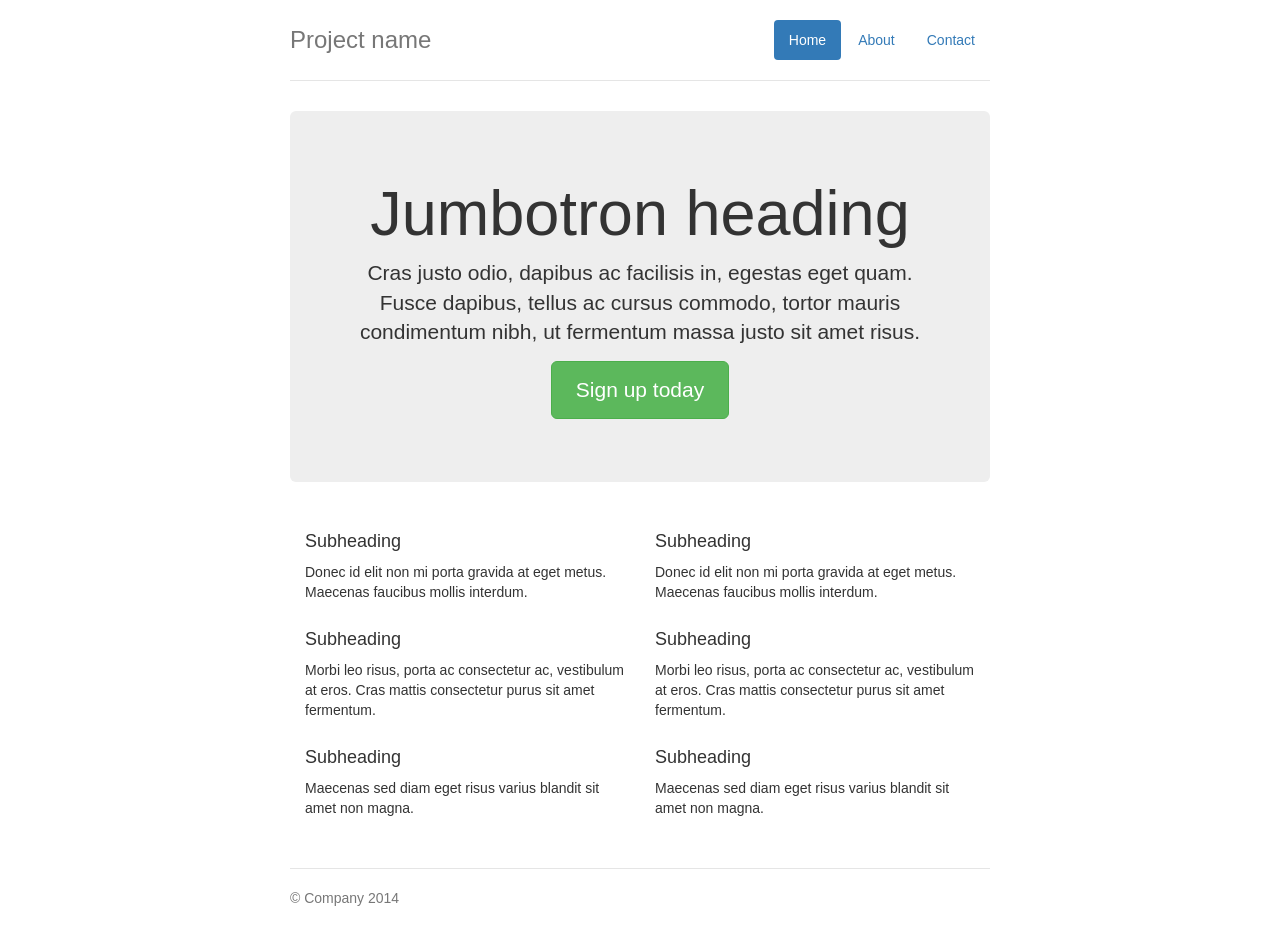
<file: theme/bootstrap/docs/examples/jumbotron-narrow/index.html>
<!DOCTYPE html>
<html lang="en">
  <head>
    <meta charset="utf-8">
    <meta http-equiv="X-UA-Compatible" content="IE=edge">
    <meta name="viewport" content="width=device-width, initial-scale=1">
    <!-- The above 3 meta tags *must* come first in the head; any other head content must come *after* these tags -->
    <meta name="description" content="">
    <meta name="author" content="">
    <link rel="icon" href="../../favicon.ico">

    <title>Narrow Jumbotron Template for Bootstrap</title>

    <!-- Bootstrap core CSS -->
    <link href="../../dist/css/bootstrap.min.css" rel="stylesheet">

    <!-- Custom styles for this template -->
    <link href="jumbotron-narrow.css" rel="stylesheet">

    <!-- Just for debugging purposes. Don't actually copy these 2 lines! -->
    <!--[if lt IE 9]><script src="../../assets/js/ie8-responsive-file-warning.js"></script><![endif]-->
    <script src="../../assets/js/ie-emulation-modes-warning.js"></script>

    <!-- HTML5 shim and Respond.js for IE8 support of HTML5 elements and media queries -->
    <!--[if lt IE 9]>
      <script src="https://oss.maxcdn.com/html5shiv/3.7.2/html5shiv.min.js"></script>
      <script src="https://oss.maxcdn.com/respond/1.4.2/respond.min.js"></script>
    <![endif]-->
  </head>

  <body>

    <div class="container">
      <div class="header clearfix">
        <nav>
          <ul class="nav nav-pills pull-right">
            <li role="presentation" class="active"><a href="#">Home</a></li>
            <li role="presentation"><a href="#">About</a></li>
            <li role="presentation"><a href="#">Contact</a></li>
          </ul>
        </nav>
        <h3 class="text-muted">Project name</h3>
      </div>

      <div class="jumbotron">
        <h1>Jumbotron heading</h1>
        <p class="lead">Cras justo odio, dapibus ac facilisis in, egestas eget quam. Fusce dapibus, tellus ac cursus commodo, tortor mauris condimentum nibh, ut fermentum massa justo sit amet risus.</p>
        <p><a class="btn btn-lg btn-success" href="#" role="button">Sign up today</a></p>
      </div>

      <div class="row marketing">
        <div class="col-lg-6">
          <h4>Subheading</h4>
          <p>Donec id elit non mi porta gravida at eget metus. Maecenas faucibus mollis interdum.</p>

          <h4>Subheading</h4>
          <p>Morbi leo risus, porta ac consectetur ac, vestibulum at eros. Cras mattis consectetur purus sit amet fermentum.</p>

          <h4>Subheading</h4>
          <p>Maecenas sed diam eget risus varius blandit sit amet non magna.</p>
        </div>

        <div class="col-lg-6">
          <h4>Subheading</h4>
          <p>Donec id elit non mi porta gravida at eget metus. Maecenas faucibus mollis interdum.</p>

          <h4>Subheading</h4>
          <p>Morbi leo risus, porta ac consectetur ac, vestibulum at eros. Cras mattis consectetur purus sit amet fermentum.</p>

          <h4>Subheading</h4>
          <p>Maecenas sed diam eget risus varius blandit sit amet non magna.</p>
        </div>
      </div>

      <footer class="footer">
        <p>&copy; Company 2014</p>
      </footer>

    </div> <!-- /container -->


    <!-- IE10 viewport hack for Surface/desktop Windows 8 bug -->
    <script src="../../assets/js/ie10-viewport-bug-workaround.js"></script>
  </body>
</html>
</file>
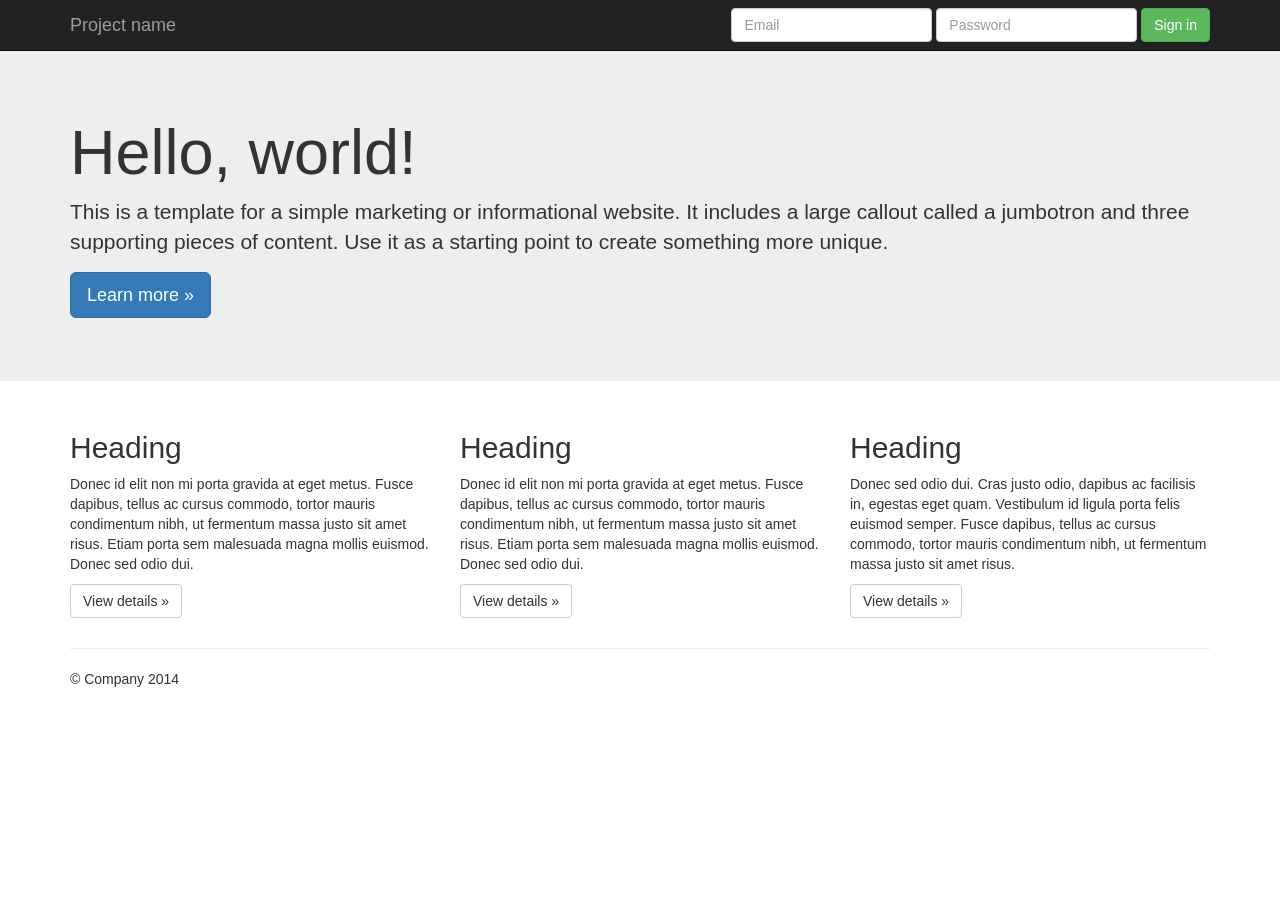
<file: theme/bootstrap/docs/examples/jumbotron/index.html>
<!DOCTYPE html>
<html lang="en">
  <head>
    <meta charset="utf-8">
    <meta http-equiv="X-UA-Compatible" content="IE=edge">
    <meta name="viewport" content="width=device-width, initial-scale=1">
    <!-- The above 3 meta tags *must* come first in the head; any other head content must come *after* these tags -->
    <meta name="description" content="">
    <meta name="author" content="">
    <link rel="icon" href="../../favicon.ico">

    <title>Jumbotron Template for Bootstrap</title>

    <!-- Bootstrap core CSS -->
    <link href="../../dist/css/bootstrap.min.css" rel="stylesheet">

    <!-- Custom styles for this template -->
    <link href="jumbotron.css" rel="stylesheet">

    <!-- Just for debugging purposes. Don't actually copy these 2 lines! -->
    <!--[if lt IE 9]><script src="../../assets/js/ie8-responsive-file-warning.js"></script><![endif]-->
    <script src="../../assets/js/ie-emulation-modes-warning.js"></script>

    <!-- HTML5 shim and Respond.js for IE8 support of HTML5 elements and media queries -->
    <!--[if lt IE 9]>
      <script src="https://oss.maxcdn.com/html5shiv/3.7.2/html5shiv.min.js"></script>
      <script src="https://oss.maxcdn.com/respond/1.4.2/respond.min.js"></script>
    <![endif]-->
  </head>

  <body>

    <nav class="navbar navbar-inverse navbar-fixed-top">
      <div class="container">
        <div class="navbar-header">
          <button type="button" class="navbar-toggle collapsed" data-toggle="collapse" data-target="#navbar" aria-expanded="false" aria-controls="navbar">
            <span class="sr-only">Toggle navigation</span>
            <span class="icon-bar"></span>
            <span class="icon-bar"></span>
            <span class="icon-bar"></span>
          </button>
          <a class="navbar-brand" href="#">Project name</a>
        </div>
        <div id="navbar" class="navbar-collapse collapse">
          <form class="navbar-form navbar-right">
            <div class="form-group">
              <input type="text" placeholder="Email" class="form-control">
            </div>
            <div class="form-group">
              <input type="password" placeholder="Password" class="form-control">
            </div>
            <button type="submit" class="btn btn-success">Sign in</button>
          </form>
        </div><!--/.navbar-collapse -->
      </div>
    </nav>

    <!-- Main jumbotron for a primary marketing message or call to action -->
    <div class="jumbotron">
      <div class="container">
        <h1>Hello, world!</h1>
        <p>This is a template for a simple marketing or informational website. It includes a large callout called a jumbotron and three supporting pieces of content. Use it as a starting point to create something more unique.</p>
        <p><a class="btn btn-primary btn-lg" href="#" role="button">Learn more &raquo;</a></p>
      </div>
    </div>

    <div class="container">
      <!-- Example row of columns -->
      <div class="row">
        <div class="col-md-4">
          <h2>Heading</h2>
          <p>Donec id elit non mi porta gravida at eget metus. Fusce dapibus, tellus ac cursus commodo, tortor mauris condimentum nibh, ut fermentum massa justo sit amet risus. Etiam porta sem malesuada magna mollis euismod. Donec sed odio dui. </p>
          <p><a class="btn btn-default" href="#" role="button">View details &raquo;</a></p>
        </div>
        <div class="col-md-4">
          <h2>Heading</h2>
          <p>Donec id elit non mi porta gravida at eget metus. Fusce dapibus, tellus ac cursus commodo, tortor mauris condimentum nibh, ut fermentum massa justo sit amet risus. Etiam porta sem malesuada magna mollis euismod. Donec sed odio dui. </p>
          <p><a class="btn btn-default" href="#" role="button">View details &raquo;</a></p>
       </div>
        <div class="col-md-4">
          <h2>Heading</h2>
          <p>Donec sed odio dui. Cras justo odio, dapibus ac facilisis in, egestas eget quam. Vestibulum id ligula porta felis euismod semper. Fusce dapibus, tellus ac cursus commodo, tortor mauris condimentum nibh, ut fermentum massa justo sit amet risus.</p>
          <p><a class="btn btn-default" href="#" role="button">View details &raquo;</a></p>
        </div>
      </div>

      <hr>

      <footer>
        <p>&copy; Company 2014</p>
      </footer>
    </div> <!-- /container -->


    <!-- Bootstrap core JavaScript
    ================================================== -->
    <!-- Placed at the end of the document so the pages load faster -->
    <script src="https://ajax.googleapis.com/ajax/libs/jquery/1.11.2/jquery.min.js"></script>
    <script src="../../dist/js/bootstrap.min.js"></script>
    <!-- IE10 viewport hack for Surface/desktop Windows 8 bug -->
    <script src="../../assets/js/ie10-viewport-bug-workaround.js"></script>
  </body>
</html>
</file>
<file: theme/bower_components/textillate/assets/style.css>
* {
  -webkit-box-sizing: border-box;
  -moz-box-sizing: border-box;
  box-sizing: border-box;
}

body {
  margin: 0;
  background: #282828;
  color: #eee;
  font-family: 'Helvetica Neue', Arial, 'Liberation Sans', FreeSans, sans-serif;
  font-size: 14px;
}

h1, h2, h3, h4, h5, h6 {
  margin: 10px 0;
  font-weight: 200;
}

h2 {
  font-size: 1.8em;
  font-weight: 200;
  color: #888;
  letter-spacing: 1px;
} 

section {
  margin-bottom: 20px;
}

p {
  margin: 0;
  line-height: 1.5;
  font-weight: 200;
}

a {
  color: #00aaee;
  text-decoration: none;
}

a:hover {
  color: #0077a2;
  text-decoration: underline;
}

.hide {
  display: none;
}

.decal {
  height: 2px;
  background-color: #000;
  border-bottom: 1px solid #333;
}

.container {
  max-width: 940px;
  margin-right: auto;
  margin-left: auto;
}

/* EFFECTS
***************/

.glow {
  text-shadow: 0 0 0 rgba(0, 0, 0, 0);
    -webkit-transition: text-shadow 1s linear;
       -moz-transition: text-shadow 1s linear;
         -o-transition: text-shadow 1s linear;
            transition: text-shadow 1s linear;
}

.glow.in {
  text-shadow: 
    0.025em 0.025em 0.025em rgba(0, 0, 0, 0.8),
    0 0 0.5em rgba(255, 255, 255, 0.3);
}

.fade {
  opacity: 0;
    -webkit-transition: opacity 1s linear;
       -moz-transition: opacity 1s linear;
         -o-transition: opacity 1s linear;
            transition: opacity 1s linear;
}

.fade.in {
  opacity: 1;
}

/* BUTTONS
***************/

.btn {
  color: #fff;
  text-shadow: 0 -1px 0 rgba(0, 0, 0, 0.25);
  display: inline-block;
  text-decoration: none;
  font-weight: 200;
  text-align: center;
  vertical-align: middle;
  cursor: pointer;
  border-radius: 0.5em;
  padding: 0.8em 1.2em;
  background-color: #ED303C;
  background-image: -moz-linear-gradient(top, #ED303C, #8D121A);
  background-image: -webkit-gradient(linear, 0 0, 0 100%, from(#ED303C), to(#8D121A));
  background-image: -webkit-linear-gradient(top, #ED303C, #8D121A);
  background-image: -o-linear-gradient(top, #ED303C, #8D121A);
  background-image: linear-gradient(to bottom, #ED303C, #8D121A);
  background-repeat: repeat-x;
  -webkit-box-shadow: inset 0 1px 0 rgba(255,255,255,.1), 0 1px 5px rgba(0,0,0,.25);
     -moz-box-shadow: inset 0 1px 0 rgba(255,255,255,.1), 0 1px 5px rgba(0,0,0,.25);
          box-shadow: inset 0 1px 0 rgba(255,255,255,.1), 0 1px 5px rgba(0,0,0,.25);
}

.btn:hover,
.btn-primary:active,
.btn-primary.active,
.btn-primary.disabled,
.btn-primary[disabled] {
  text-decoration: none;
  color: #ddd;
  background-color: #8D121A;
  background-position: 0 -15px;
  -webkit-transition: background-position 0.1s linear;
     -moz-transition: background-position 0.1s linear;
       -o-transition: background-position 0.1s linear;
          transition: background-position 0.1s linear;
}

.btn.active,
.btn:active {
  background-image: none;
  outline: 0;
  -webkit-box-shadow: inset 0 2px 4px rgba(0, 0, 0, 0.15), 0 1px 2px rgba(0, 0, 0, 0.05);
     -moz-box-shadow: inset 0 2px 4px rgba(0, 0, 0, 0.15), 0 1px 2px rgba(0, 0, 0, 0.05);
          box-shadow: inset 0 2px 4px rgba(0, 0, 0, 0.15), 0 1px 2px rgba(0, 0, 0, 0.05);
}

/* MARKETING
***************/

.jumbotron {
  position: relative;
  padding: 3em 0;
  text-align: center;
  background: #242424;
}

.jumbotron h1 {
  color: #fff;
  font-family: Rokkitt;
  font-size: 13em;
  font-weight: 200;
  text-shadow: 0.025em 0.025em 0.025em rgba(0, 0, 0, 0.8);
  visibility: hidden;
}

.jumbotron h1 .char11 {
  color: #ED303C;
}

.jumbotron p {
  margin-top: -1em;
  letter-spacing: 0.15em;
  color: #ccc;
  font-size: 1.25em;
  font-weight: 200;
  text-shadow: 0.1em 0.1em 0.1em rgba(0, 0, 0, 0.8);
  visibility: hidden;
  text-align: center;
}

.jumbotron .btn {
  margin-top: 2em;
  margin-bottom: 0.5em;
  font-size: 1.6em;
}

.about {
  margin-top: 1em;
}

.about p {
  font-size: 1.2em;
}

.playground {
  background: #242424;
  border-radius: 4px;
  border: 1px solid #333;
  margin-bottom: 10px;
}

.playground .controls {
  margin-bottom: 0;
  background: #282828;
  border-radius: 0 0 4px 4px;
  border: 1px solid #0c0c0c;
  border-top: 1px solid #333;
}

.playground .controls form {
  margin-bottom: 0;
  padding-bottom: 8px;
}

.playground .controls select {
  width: 48%;
  margin-right: 4px;
}

@media (max-width: 480px) {
  .playground .controls select {
    width: 100%;
    margin-right: 0;
  }
}

.playground .viewport {
  display: table;
  min-height: 10em;
  padding: 20px;
  border-radius: 4px 4px 0 0;
  border: 1px solid #0c0c0c;
  overflow: hidden;
  -webkit-box-shadow: inset 0px 0px 2px rgba(0, 0, 0, 0.5);
     -moz-box-shadow: inset 0px 0px 2px rgba(0, 0, 0, 0.5);
          box-shadow: inset 0px 0px 2px rgba(0, 0, 0, 0.5);
}

.playground .viewport .tlt {
  color: #fff;
  font-size: 1.5em;
  font-weight: 200;
  letter-spacing: 1px;
  padding: 20px 0;
  display: inline-block;
  vertical-align: middle;
  display: table-cell;
  text-align: center;
  /*visibility: hidden;*/
}

.deps {
  font-size: 1.2em;
}

.deps ul {
  list-style-type: square;
  margin: 0;
}

.deps ul li {
  line-height: 1.5em
  font-weight: 200;
}

/* GRID 
***************/ 

.grid:after {
  content: "";
  display: table;
  clear: both;
}

[class*='col-'] {
  float: left;
  padding-right: 20px;
}
.grid [class*='col-']:last-of-type {
  padding-right: 0;
}

.col-1-1 {
  width: 100%;
}

.col-2-3 {
  width: 66.66%;
}

.col-1-3 {
  width: 33.33%;
}

.col-1-2 {
  width: 50%;
}

.col-1-4 {
  width: 25%;
}

.col-3-4 {
  width: 75%;
}

.col-4-5 {
  width: 80%;
}

.col-1-6 {
  width: 16.66%;
}

.col-1-8 {
  width: 12.5%;
}

.grid-pad {
  padding-left: 20px
}

.grid-pad [class*='col-'] {
  padding-top: 20px;
  padding-top: 20px;
}

.grid-pad [class*='col-']:last-of-type {
  padding-right: 20px;
}

@media (max-width: 767px) {
  [class*='col-'] {
    width: 100%;
  }
}

/* FORM
*********/

form .control {
  margin-bottom: 5px;
}

select,
input[type="text"] {
  width: 100%;
  display: inline-block;
  height: 30px;
  padding: 4px 6px;
  margin-bottom: 10px;
  font-size: 14px;
  line-height: 20px;
  color: #555555;
  vertical-align: middle;
  -webkit-border-radius: 4px;
     -moz-border-radius: 4px;
          border-radius: 4px;
}

input[type="text"] {
  background-color: #ddd;
  border: 1px solid #ccc;
  -webkit-box-shadow: inset 0 1px 1px rgba(0, 0, 0, 0.075);
     -moz-box-shadow: inset 0 1px 1px rgba(0, 0, 0, 0.075);
          box-shadow: inset 0 1px 1px rgba(0, 0, 0, 0.075);
  -webkit-transition: border linear 0.2s, box-shadow linear 0.2s;
     -moz-transition: border linear 0.2s, box-shadow linear 0.2s;
       -o-transition: border linear 0.2s, box-shadow linear 0.2s;
          transition: border linear 0.2s, box-shadow linear 0.2s;
}

input[type="text"]:focus {
  background-color: #fff;
  border-color: #8D121A;
  outline: 0;
  -webkit-box-shadow: inset 0 1px 1px #8D121A, 0 0 8px #ED303C;
     -moz-box-shadow: inset 0 1px 1px #8D121A, 0 0 8px #ED303C;
          box-shadow: inset 0 1px 1px #8D121A, 0 0 8px #ED303C;
}

label {
  display: block;
  margin-bottom: 5px;
}

label.inline {
  display: inline-block;
}

label.checkbox {
  padding: 4px 0;
  margin-right: 10px;
  white-space: nowrap;
  vertical-align: top;
}

/* CODE 
**************/

pre code {
  background: transparent;
}
</file>
<file: theme/lib/linecons/style.css>
@font-face {
	font-family: 'linecons';
	src:url('fonts/linecons.eot');
}
@font-face {
	font-family: 'linecons';
	src: url([data-uri]) format('svg'),
		 url([data-uri]) format('truetype');
	font-weight: normal;
	font-style: normal;
}

/* Use the following CSS code if you want to use data attributes for inserting your icons */
[data-icon]:before {
	font-family: 'linecons';
	content: attr(data-icon);
	speak: none;
	font-weight: normal;
	line-height: 1;
	-webkit-font-smoothing: antialiased;
}

/* Use the following CSS code if you want to have a class per icon */
[class^="li_"]:before, [class*=" li_"]:before {
	font-family: 'linecons';
	font-style: normal;
	speak: none;
	font-weight: normal;
	line-height: 1;
	-webkit-font-smoothing: antialiased;
}
.li_heart:before {
	content: "\e000";
}
.li_cloud:before {
	content: "\e001";
}
.li_star:before {
	content: "\e002";
}
.li_tv:before {
	content: "\e003";
}
.li_sound:before {
	content: "\e004";
}
.li_video:before {
	content: "\e005";
}
.li_trash:before {
	content: "\e006";
}
.li_user:before {
	content: "\e007";
}
.li_key:before {
	content: "\e008";
}
.li_search:before {
	content: "\e009";
}
.li_settings:before {
	content: "\e00a";
}
.li_camera:before {
	content: "\e00b";
}
.li_tag:before {
	content: "\e00c";
}
.li_lock:before {
	content: "\e00d";
}
.li_bulb:before {
	content: "\e00e";
}
.li_pen:before {
	content: "\e00f";
}
.li_diamond:before {
	content: "\e010";
}
.li_display:before {
	content: "\e011";
}
.li_location:before {
	content: "\e012";
}
.li_eye:before {
	content: "\e013";
}
.li_bubble:before {
	content: "\e014";
}
.li_stack:before {
	content: "\e015";
}
.li_cup:before {
	content: "\e016";
}
.li_phone:before {
	content: "\e017";
}
.li_news:before {
	content: "\e018";
}
.li_mail:before {
	content: "\e019";
}
.li_like:before {
	content: "\e01a";
}
.li_photo:before {
	content: "\e01b";
}
.li_note:before {
	content: "\e01c";
}
.li_clock:before {
	content: "\e01d";
}
.li_paperplane:before {
	content: "\e01e";
}
.li_params:before {
	content: "\e01f";
}
.li_banknote:before {
	content: "\e020";
}
.li_data:before {
	content: "\e021";
}
.li_music:before {
	content: "\e022";
}
.li_megaphone:before {
	content: "\e023";
}
.li_study:before {
	content: "\e024";
}
.li_lab:before {
	content: "\e025";
}
.li_food:before {
	content: "\e026";
}
.li_t-shirt:before {
	content: "\e027";
}
.li_fire:before {
	content: "\e028";
}
.li_clip:before {
	content: "\e029";
}
.li_shop:before {
	content: "\e02a";
}
.li_calendar:before {
	content: "\e02b";
}
.li_vallet:before {
	content: "\e02c";
}
.li_vynil:before {
	content: "\e02d";
}
.li_truck:before {
	content: "\e02e";
}
.li_world:before {
	content: "\e02f";
}
</file>
<file: theme/bootstrap/docs/examples/blog/blog.css>
/*
 * Globals
 */

body {
  font-family: Georgia, "Times New Roman", Times, serif;
  color: #555;
}

h1, .h1,
h2, .h2,
h3, .h3,
h4, .h4,
h5, .h5,
h6, .h6 {
  margin-top: 0;
  font-family: "Helvetica Neue", Helvetica, Arial, sans-serif;
  font-weight: normal;
  color: #333;
}


/*
 * Override Bootstrap's default container.
 */

@media (min-width: 1200px) {
  .container {
    width: 970px;
  }
}


/*
 * Masthead for nav
 */

.blog-masthead {
  background-color: #428bca;
  -webkit-box-shadow: inset 0 -2px 5px rgba(0,0,0,.1);
          box-shadow: inset 0 -2px 5px rgba(0,0,0,.1);
}

/* Nav links */
.blog-nav-item {
  position: relative;
  display: inline-block;
  padding: 10px;
  font-weight: 500;
  color: #cdddeb;
}
.blog-nav-item:hover,
.blog-nav-item:focus {
  color: #fff;
  text-decoration: none;
}

/* Active state gets a caret at the bottom */
.blog-nav .active {
  color: #fff;
}
.blog-nav .active:after {
  position: absolute;
  bottom: 0;
  left: 50%;
  width: 0;
  height: 0;
  margin-left: -5px;
  vertical-align: middle;
  content: " ";
  border-right: 5px solid transparent;
  border-bottom: 5px solid;
  border-left: 5px solid transparent;
}


/*
 * Blog name and description
 */

.blog-header {
  padding-top: 20px;
  padding-bottom: 20px;
}
.blog-title {
  margin-top: 30px;
  margin-bottom: 0;
  font-size: 60px;
  font-weight: normal;
}
.blog-description {
  font-size: 20px;
  color: #999;
}


/*
 * Main column and sidebar layout
 */

.blog-main {
  font-size: 18px;
  line-height: 1.5;
}

/* Sidebar modules for boxing content */
.sidebar-module {
  padding: 15px;
  margin: 0 -15px 15px;
}
.sidebar-module-inset {
  padding: 15px;
  background-color: #f5f5f5;
  border-radius: 4px;
}
.sidebar-module-inset p:last-child,
.sidebar-module-inset ul:last-child,
.sidebar-module-inset ol:last-child {
  margin-bottom: 0;
}


/* Pagination */
.pager {
  margin-bottom: 60px;
  text-align: left;
}
.pager > li > a {
  width: 140px;
  padding: 10px 20px;
  text-align: center;
  border-radius: 30px;
}


/*
 * Blog posts
 */

.blog-post {
  margin-bottom: 60px;
}
.blog-post-title {
  margin-bottom: 5px;
  font-size: 40px;
}
.blog-post-meta {
  margin-bottom: 20px;
  color: #999;
}


/*
 * Footer
 */

.blog-footer {
  padding: 40px 0;
  color: #999;
  text-align: center;
  background-color: #f9f9f9;
  border-top: 1px solid #e5e5e5;
}
.blog-footer p:last-child {
  margin-bottom: 0;
}
</file>
<file: theme/bootstrap/docs/examples/carousel/carousel.css>
/* GLOBAL STYLES
-------------------------------------------------- */
/* Padding below the footer and lighter body text */

body {
  padding-bottom: 40px;
  color: #5a5a5a;
}


/* CUSTOMIZE THE NAVBAR
-------------------------------------------------- */

/* Special class on .container surrounding .navbar, used for positioning it into place. */
.navbar-wrapper {
  position: absolute;
  top: 0;
  right: 0;
  left: 0;
  z-index: 20;
}

/* Flip around the padding for proper display in narrow viewports */
.navbar-wrapper > .container {
  padding-right: 0;
  padding-left: 0;
}
.navbar-wrapper .navbar {
  padding-right: 15px;
  padding-left: 15px;
}
.navbar-wrapper .navbar .container {
  width: auto;
}


/* CUSTOMIZE THE CAROUSEL
-------------------------------------------------- */

/* Carousel base class */
.carousel {
  height: 500px;
  margin-bottom: 60px;
}
/* Since positioning the image, we need to help out the caption */
.carousel-caption {
  z-index: 10;
}

/* Declare heights because of positioning of img element */
.carousel .item {
  height: 500px;
  background-color: #777;
}
.carousel-inner > .item > img {
  position: absolute;
  top: 0;
  left: 0;
  min-width: 100%;
  height: 500px;
}


/* MARKETING CONTENT
-------------------------------------------------- */

/* Center align the text within the three columns below the carousel */
.marketing .col-lg-4 {
  margin-bottom: 20px;
  text-align: center;
}
.marketing h2 {
  font-weight: normal;
}
.marketing .col-lg-4 p {
  margin-right: 10px;
  margin-left: 10px;
}


/* Featurettes
------------------------- */

.featurette-divider {
  margin: 80px 0; /* Space out the Bootstrap <hr> more */
}

/* Thin out the marketing headings */
.featurette-heading {
  font-weight: 300;
  line-height: 1;
  letter-spacing: -1px;
}


/* RESPONSIVE CSS
-------------------------------------------------- */

@media (min-width: 768px) {
  /* Navbar positioning foo */
  .navbar-wrapper {
    margin-top: 20px;
  }
  .navbar-wrapper .container {
    padding-right: 15px;
    padding-left: 15px;
  }
  .navbar-wrapper .navbar {
    padding-right: 0;
    padding-left: 0;
  }

  /* The navbar becomes detached from the top, so we round the corners */
  .navbar-wrapper .navbar {
    border-radius: 4px;
  }

  /* Bump up size of carousel content */
  .carousel-caption p {
    margin-bottom: 20px;
    font-size: 21px;
    line-height: 1.4;
  }

  .featurette-heading {
    font-size: 50px;
  }
}

@media (min-width: 992px) {
  .featurette-heading {
    margin-top: 120px;
  }
}
</file>
<file: theme/bootstrap/docs/examples/cover/cover.css>
/*
 * Globals
 */

/* Links */
a,
a:focus,
a:hover {
  color: #fff;
}

/* Custom default button */
.btn-default,
.btn-default:hover,
.btn-default:focus {
  color: #333;
  text-shadow: none; /* Prevent inheritence from `body` */
  background-color: #fff;
  border: 1px solid #fff;
}


/*
 * Base structure
 */

html,
body {
  height: 100%;
  background-color: #333;
}
body {
  color: #fff;
  text-align: center;
  text-shadow: 0 1px 3px rgba(0,0,0,.5);
}

/* Extra markup and styles for table-esque vertical and horizontal centering */
.site-wrapper {
  display: table;
  width: 100%;
  height: 100%; /* For at least Firefox */
  min-height: 100%;
  -webkit-box-shadow: inset 0 0 100px rgba(0,0,0,.5);
          box-shadow: inset 0 0 100px rgba(0,0,0,.5);
}
.site-wrapper-inner {
  display: table-cell;
  vertical-align: top;
}
.cover-container {
  margin-right: auto;
  margin-left: auto;
}

/* Padding for spacing */
.inner {
  padding: 30px;
}


/*
 * Header
 */
.masthead-brand {
  margin-top: 10px;
  margin-bottom: 10px;
}

.masthead-nav > li {
  display: inline-block;
}
.masthead-nav > li + li {
  margin-left: 20px;
}
.masthead-nav > li > a {
  padding-right: 0;
  padding-left: 0;
  font-size: 16px;
  font-weight: bold;
  color: #fff; /* IE8 proofing */
  color: rgba(255,255,255,.75);
  border-bottom: 2px solid transparent;
}
.masthead-nav > li > a:hover,
.masthead-nav > li > a:focus {
  background-color: transparent;
  border-bottom-color: #a9a9a9;
  border-bottom-color: rgba(255,255,255,.25);
}
.masthead-nav > .active > a,
.masthead-nav > .active > a:hover,
.masthead-nav > .active > a:focus {
  color: #fff;
  border-bottom-color: #fff;
}

@media (min-width: 768px) {
  .masthead-brand {
    float: left;
  }
  .masthead-nav {
    float: right;
  }
}


/*
 * Cover
 */

.cover {
  padding: 0 20px;
}
.cover .btn-lg {
  padding: 10px 20px;
  font-weight: bold;
}


/*
 * Footer
 */

.mastfoot {
  color: #999; /* IE8 proofing */
  color: rgba(255,255,255,.5);
}


/*
 * Affix and center
 */

@media (min-width: 768px) {
  /* Pull out the header and footer */
  .masthead {
    position: fixed;
    top: 0;
  }
  .mastfoot {
    position: fixed;
    bottom: 0;
  }
  /* Start the vertical centering */
  .site-wrapper-inner {
    vertical-align: middle;
  }
  /* Handle the widths */
  .masthead,
  .mastfoot,
  .cover-container {
    width: 100%; /* Must be percentage or pixels for horizontal alignment */
  }
}

@media (min-width: 992px) {
  .masthead,
  .mastfoot,
  .cover-container {
    width: 700px;
  }
}
</file>
<file: theme/bootstrap/docs/examples/dashboard/dashboard.css>
/*
 * Base structure
 */

/* Move down content because we have a fixed navbar that is 50px tall */
body {
  padding-top: 50px;
}


/*
 * Global add-ons
 */

.sub-header {
  padding-bottom: 10px;
  border-bottom: 1px solid #eee;
}

/*
 * Top navigation
 * Hide default border to remove 1px line.
 */
.navbar-fixed-top {
  border: 0;
}

/*
 * Sidebar
 */

/* Hide for mobile, show later */
.sidebar {
  display: none;
}
@media (min-width: 768px) {
  .sidebar {
    position: fixed;
    top: 51px;
    bottom: 0;
    left: 0;
    z-index: 1000;
    display: block;
    padding: 20px;
    overflow-x: hidden;
    overflow-y: auto; /* Scrollable contents if viewport is shorter than content. */
    background-color: #f5f5f5;
    border-right: 1px solid #eee;
  }
}

/* Sidebar navigation */
.nav-sidebar {
  margin-right: -21px; /* 20px padding + 1px border */
  margin-bottom: 20px;
  margin-left: -20px;
}
.nav-sidebar > li > a {
  padding-right: 20px;
  padding-left: 20px;
}
.nav-sidebar > .active > a,
.nav-sidebar > .active > a:hover,
.nav-sidebar > .active > a:focus {
  color: #fff;
  background-color: #428bca;
}


/*
 * Main content
 */

.main {
  padding: 20px;
}
@media (min-width: 768px) {
  .main {
    padding-right: 40px;
    padding-left: 40px;
  }
}
.main .page-header {
  margin-top: 0;
}


/*
 * Placeholder dashboard ideas
 */

.placeholders {
  margin-bottom: 30px;
  text-align: center;
}
.placeholders h4 {
  margin-bottom: 0;
}
.placeholder {
  margin-bottom: 20px;
}
.placeholder img {
  display: inline-block;
  border-radius: 50%;
}
</file>
<file: theme/bootstrap/docs/examples/grid/grid.css>
h4 {
  margin-top: 25px;
}
.row {
  margin-bottom: 20px;
}
.row .row {
  margin-top: 10px;
  margin-bottom: 0;
}
[class*="col-"] {
  padding-top: 15px;
  padding-bottom: 15px;
  background-color: #eee;
  background-color: rgba(86,61,124,.15);
  border: 1px solid #ddd;
  border: 1px solid rgba(86,61,124,.2);
}

hr {
  margin-top: 40px;
  margin-bottom: 40px;
}
</file>
<file: theme/bootstrap/docs/examples/jumbotron-narrow/jumbotron-narrow.css>
/* Space out content a bit */
body {
  padding-top: 20px;
  padding-bottom: 20px;
}

/* Everything but the jumbotron gets side spacing for mobile first views */
.header,
.marketing,
.footer {
  padding-right: 15px;
  padding-left: 15px;
}

/* Custom page header */
.header {
  padding-bottom: 20px;
  border-bottom: 1px solid #e5e5e5;
}
/* Make the masthead heading the same height as the navigation */
.header h3 {
  margin-top: 0;
  margin-bottom: 0;
  line-height: 40px;
}

/* Custom page footer */
.footer {
  padding-top: 19px;
  color: #777;
  border-top: 1px solid #e5e5e5;
}

/* Customize container */
@media (min-width: 768px) {
  .container {
    max-width: 730px;
  }
}
.container-narrow > hr {
  margin: 30px 0;
}

/* Main marketing message and sign up button */
.jumbotron {
  text-align: center;
  border-bottom: 1px solid #e5e5e5;
}
.jumbotron .btn {
  padding: 14px 24px;
  font-size: 21px;
}

/* Supporting marketing content */
.marketing {
  margin: 40px 0;
}
.marketing p + h4 {
  margin-top: 28px;
}

/* Responsive: Portrait tablets and up */
@media screen and (min-width: 768px) {
  /* Remove the padding we set earlier */
  .header,
  .marketing,
  .footer {
    padding-right: 0;
    padding-left: 0;
  }
  /* Space out the masthead */
  .header {
    margin-bottom: 30px;
  }
  /* Remove the bottom border on the jumbotron for visual effect */
  .jumbotron {
    border-bottom: 0;
  }
}
</file>
<file: theme/bootstrap/docs/examples/jumbotron/jumbotron.css>
/* Move down content because we have a fixed navbar that is 50px tall */
body {
  padding-top: 50px;
  padding-bottom: 20px;
}
</file>
<file: theme/bootstrap/js/tests/vendor/qunit.css>
/*!
 * QUnit 1.17.1
 * http://qunitjs.com/
 *
 * Copyright jQuery Foundation and other contributors
 * Released under the MIT license
 * http://jquery.org/license
 *
 * Date: 2015-01-20T19:39Z
 */

/** Font Family and Sizes */

#qunit-tests, #qunit-header, #qunit-banner, #qunit-testrunner-toolbar, #qunit-userAgent, #qunit-testresult {
	font-family: "Helvetica Neue Light", "HelveticaNeue-Light", "Helvetica Neue", Calibri, Helvetica, Arial, sans-serif;
}

#qunit-testrunner-toolbar, #qunit-userAgent, #qunit-testresult, #qunit-tests li { font-size: small; }
#qunit-tests { font-size: smaller; }


/** Resets */

#qunit-tests, #qunit-header, #qunit-banner, #qunit-userAgent, #qunit-testresult, #qunit-modulefilter {
	margin: 0;
	padding: 0;
}


/** Header */

#qunit-header {
	padding: 0.5em 0 0.5em 1em;

	color: #8699A4;
	background-color: #0D3349;

	font-size: 1.5em;
	line-height: 1em;
	font-weight: 400;

	border-radius: 5px 5px 0 0;
}

#qunit-header a {
	text-decoration: none;
	color: #C2CCD1;
}

#qunit-header a:hover,
#qunit-header a:focus {
	color: #FFF;
}

#qunit-testrunner-toolbar label {
	display: inline-block;
	padding: 0 0.5em 0 0.1em;
}

#qunit-banner {
	height: 5px;
}

#qunit-testrunner-toolbar {
	padding: 0.5em 1em 0.5em 1em;
	color: #5E740B;
	background-color: #EEE;
	overflow: hidden;
}

#qunit-userAgent {
	padding: 0.5em 1em 0.5em 1em;
	background-color: #2B81AF;
	color: #FFF;
	text-shadow: rgba(0, 0, 0, 0.5) 2px 2px 1px;
}

#qunit-modulefilter-container {
	float: right;
	padding: 0.2em;
}

.qunit-url-config {
	display: inline-block;
	padding: 0.1em;
}

.qunit-filter {
	display: block;
	float: right;
	margin-left: 1em;
}

/** Tests: Pass/Fail */

#qunit-tests {
	list-style-position: inside;
}

#qunit-tests li {
	padding: 0.4em 1em 0.4em 1em;
	border-bottom: 1px solid #FFF;
	list-style-position: inside;
}

#qunit-tests > li {
	display: none;
}

#qunit-tests li.running,
#qunit-tests li.pass,
#qunit-tests li.fail,
#qunit-tests li.skipped {
	display: list-item;
}

#qunit-tests.hidepass li.running,
#qunit-tests.hidepass li.pass {
	display: none;
}

#qunit-tests li strong {
	cursor: pointer;
}

#qunit-tests li.skipped strong {
	cursor: default;
}

#qunit-tests li a {
	padding: 0.5em;
	color: #C2CCD1;
	text-decoration: none;
}
#qunit-tests li a:hover,
#qunit-tests li a:focus {
	color: #000;
}

#qunit-tests li .runtime {
	float: right;
	font-size: smaller;
}

.qunit-assert-list {
	margin-top: 0.5em;
	padding: 0.5em;

	background-color: #FFF;

	border-radius: 5px;
}

.qunit-collapsed {
	display: none;
}

#qunit-tests table {
	border-collapse: collapse;
	margin-top: 0.2em;
}

#qunit-tests th {
	text-align: right;
	vertical-align: top;
	padding: 0 0.5em 0 0;
}

#qunit-tests td {
	vertical-align: top;
}

#qunit-tests pre {
	margin: 0;
	white-space: pre-wrap;
	word-wrap: break-word;
}

#qunit-tests del {
	background-color: #E0F2BE;
	color: #374E0C;
	text-decoration: none;
}

#qunit-tests ins {
	background-color: #FFCACA;
	color: #500;
	text-decoration: none;
}

/*** Test Counts */

#qunit-tests b.counts                       { color: #000; }
#qunit-tests b.passed                       { color: #5E740B; }
#qunit-tests b.failed                       { color: #710909; }

#qunit-tests li li {
	padding: 5px;
	background-color: #FFF;
	border-bottom: none;
	list-style-position: inside;
}

/*** Passing Styles */

#qunit-tests li li.pass {
	color: #3C510C;
	background-color: #FFF;
	border-left: 10px solid #C6E746;
}

#qunit-tests .pass                          { color: #528CE0; background-color: #D2E0E6; }
#qunit-tests .pass .test-name               { color: #366097; }

#qunit-tests .pass .test-actual,
#qunit-tests .pass .test-expected           { color: #999; }

#qunit-banner.qunit-pass                    { background-color: #C6E746; }

/*** Failing Styles */

#qunit-tests li li.fail {
	color: #710909;
	background-color: #FFF;
	border-left: 10px solid #EE5757;
	white-space: pre;
}

#qunit-tests > li:last-child {
	border-radius: 0 0 5px 5px;
}

#qunit-tests .fail                          { color: #000; background-color: #EE5757; }
#qunit-tests .fail .test-name,
#qunit-tests .fail .module-name             { color: #000; }

#qunit-tests .fail .test-actual             { color: #EE5757; }
#qunit-tests .fail .test-expected           { color: #008000; }

#qunit-banner.qunit-fail                    { background-color: #EE5757; }

/*** Skipped tests */

#qunit-tests .skipped {
	background-color: #EBECE9;
}

#qunit-tests .qunit-skipped-label {
	background-color: #F4FF77;
	display: inline-block;
	font-style: normal;
	color: #366097;
	line-height: 1.8em;
	padding: 0 0.5em;
	margin: -0.4em 0.4em -0.4em 0;
}

/** Result */

#qunit-testresult {
	padding: 0.5em 1em 0.5em 1em;

	color: #2B81AF;
	background-color: #D2E0E6;

	border-bottom: 1px solid #FFF;
}
#qunit-testresult .module-name {
	font-weight: 700;
}

/** Fixture */

#qunit-fixture {
	position: absolute;
	top: -10000px;
	left: -10000px;
	width: 1000px;
	height: 1000px;
}
</file>
